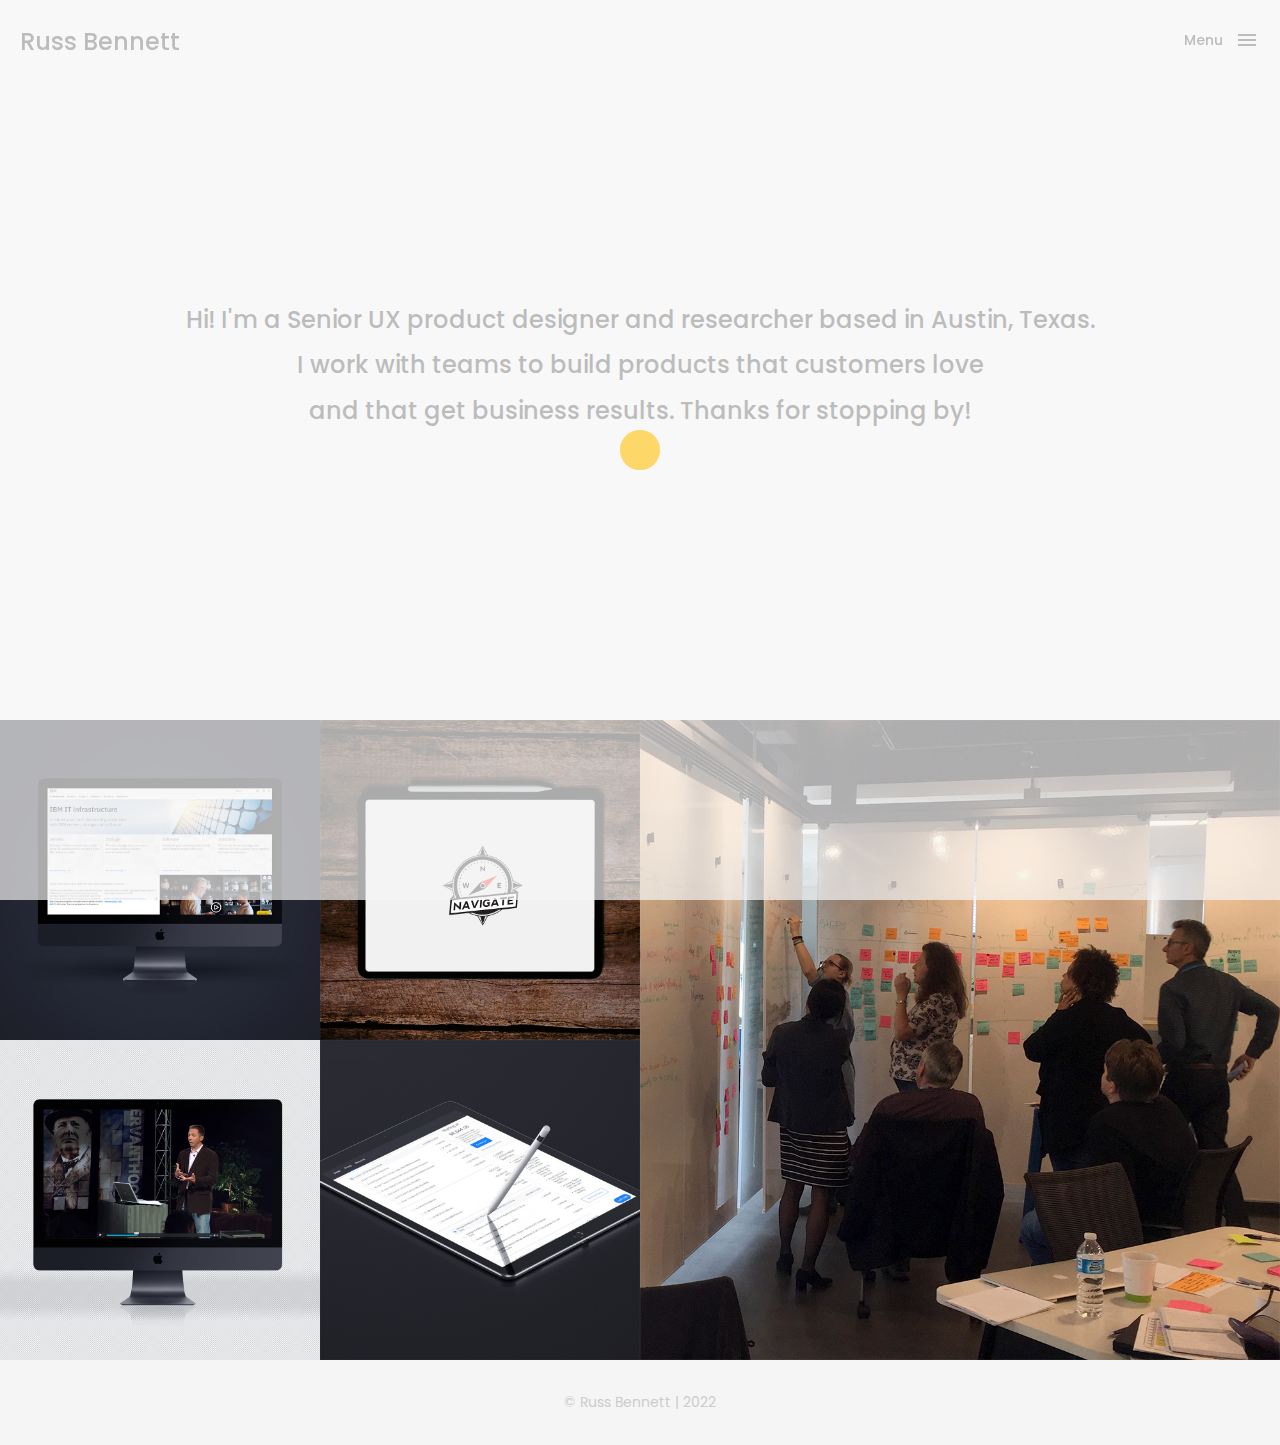
<file: index.html>
<!DOCTYPE html>
<html lang="en">

<head>
    <meta charset="utf-8">
    <meta name="robots" content="noindex" />
    <meta http-equiv="X-UA-Compatible" content="IE=edge">
    <meta name="viewport" content="width=device-width, initial-scale=1">
    <!-- The above 3 meta tags *must* come first in the head; any other head content must come *after* these tags -->
    <title>Russ Bennett | User Researcher and Product Designer </title>
    <link rel="icon" href="img/fav.png" type="image/x-icon">

    <!-- Bootstrap -->
    <link href="css/bootstrap.min.css" rel="stylesheet">
    <link href="ionicons/css/ionicons.min.css" rel="stylesheet">

    <!-- main css -->
    <link href="css/style.css" rel="stylesheet">


    <!-- modernizr -->
    <script src="js/modernizr.js"></script>

    <!-- HTML5 shim and Respond.js for IE8 support of HTML5 elements and media queries -->
    <!-- WARNING: Respond.js doesn't work if you view the page via file:// -->
    <!--[if lt IE 9]>
      <script src="https://oss.maxcdn.com/html5shiv/3.7.2/html5shiv.min.js"></script>
      <script src="https://oss.maxcdn.com/respond/1.4.2/respond.min.js"></script>
    <![endif]-->
</head>

<body>

    <!-- Preloader -->
    <div id="preloader">
        <div class="pre-container">
            <div class="spinner">
                <div class="double-bounce1"></div>
                <div class="double-bounce2"></div>
            </div>
        </div>
    </div>
    <!-- end Preloader -->

    <div class="container-fluid">
        <!-- box header -->
        <header class="box-header">
            <div class="box-logo">
                <a href="index.html"><span class="box-logo-icon">Russ Bennett</span></a>
                <!--<a href="index.html"><img src="img/logo.png" width="200" alt="Logo"></a>*/-->
            </div>
            <!-- box-nav -->
            <a class="box-primary-nav-trigger" href="#0">
                <span class="box-menu-text">Menu</span><span class="box-menu-icon"></span>
            </a>
            <!-- box-primary-nav-trigger -->
        </header>
        <!-- end box header -->

        <!-- nav -->
        <nav>
            <ul class="box-primary-nav">
                <li class="box-label">About me</li>

                <li><a href="index.html">Intro</a><i class="ion-ios-circle-filled color"></i></li>
                <!-- <li><a href="index.html">Intro</a> <i class="ion-ios-circle-filled color"></i></li>-->
                <li><a href="project1.html">Site redesign</a></li>
                <li><a href="project2.html">User research</a></li>
                <li><a href="project3.html">Price estimator</a></li>
                <li><a href="project4.html">Product management</a></li>
                <li><a href="project5.html">Navigate app</a></li>
                <li><a href="contact.html">contact me</a></li>



                <li class="box-label">Follow me</li>

                <li class="box-social"><a href="https://www.linkedin.com/in/russjbennett"><i class="ion-social-linkedin"></i></a></li>
                <li class="box-social"><a href="https://www.twitter.com/russjbennett"><i class="ion-social-twitter"></i></a></li>
            </ul>
        </nav>
        <!-- end nav -->

        <!-- box-intro -->
        <section class="box-intro">
            <div class="table-cell">
                <h3>Hi! I'm a Senior UX product designer and researcher based in Austin, Texas. <br> I work with teams to build products that customers love <br> and that get business results. Thanks for stopping by!
                </h3>
            </div>

            <div class="mouse">
                <div class="scroll"></div>
            </div>
        </section>
        <!-- end box-intro -->
    </div>

    <!-- portfolio div -->
    <div class="portfolio-div">
        <div class="portfolio">
            <div class="no-padding portfolio_container">
                <!-- single work -->
                <div class="col-md-3 col-sm-6  fashion logo">
                    <a href="project1.html" class="portfolio_item">
                        <img src="img/portfolio/project1a_sm.jpg" alt="image" class="img-responsive" />
                        <div class="portfolio_item_hover">
                            <div class="portfolio-border clearfix">
                                <div class="item_info">
                                    <span>IBM site redesign</span>
                                    <em>View project</em>
                                </div>
                            </div>
                        </div>
                    </a>
                </div>
                <!-- end single work -->

                <!-- single work -->
                <div class="col-md-3 col-sm-6 ads graphics">
                    <a href="project5.html" class="portfolio_item">
                        <img src="img/portfolio/project5_start.jpg" alt="image" class="img-responsive" />
                        <div class="portfolio_item_hover">
                            <div class="portfolio-border clearfix">
                                <div class="item_info">
                                    <span>Navigate app</span>
                                    <em>View project</em>
                                </div>
                            </div>
                        </div>
                    </a>
                </div>
                <!-- end single work -->

                <!-- single work -->
                <div class="col-md-6 col-sm-12 photography">
                    <a href="project2.html" class="portfolio_item">
                        <img src="img/portfolio/project2c_sm.jpg" alt="image" class="img-responsive" />
                        <div class="portfolio_item_hover">
                            <div class="portfolio-border clearfix">
                                <div class="item_info">
                                    <span>IBM user research practice</span>
                                    <em>View project</em>
                                </div>
                            </div>
                        </div>
                    </a>
                </div>
                <!-- end single work -->

                <!-- single work -->
                <div class="col-md-3 col-sm-6 fashion ads">
                    <a href="project4.html" class="portfolio_item">
                        <img src="img/portfolio/project4a_sm_w.jpg" alt="image" class="img-responsive" />
                        <div class="portfolio_item_hover">
                            <div class="portfolio-border clearfix">
                                <div class="item_info">
                                    <span>Course product management</span>
                                    <em>View project</em>
                                </div>
                            </div>
                        </div>
                    </a>
                </div>
                <!-- end single work -->

                <!-- single work -->
                <div class="col-md-3 col-sm-6 graphics ads">
                    <a href="project3.html" class="portfolio_item">
                        <img src="img/portfolio/project3_sm.jpg" alt="image" class="img-responsive" />
                        <div class="portfolio_item_hover">
                            <div class="portfolio-border clearfix">
                                <div class="item_info">
                                    <span>Power Systems price estimator</span>
                                    <em>View project</em>
                                </div>
                            </div>
                        </div>
                    </a>
                </div>
                <!-- end single work -->

            </div>
            <!-- end portfolio_container -->
        </div>
        <!-- portfolio -->
    </div>
    <!-- end portfolio div -->

    <!-- footer -->
    <footer>
        <div class="container-fluid">
            <p class="copyright">© Russ Bennett | 2022</p>
        </div>
    </footer>
    <!-- end footer -->

    <!-- back to top -->
    <a href="#0" class="cd-top"><i class="ion-android-arrow-up"></i></a>
    <!-- end back to top -->



    <!-- jQuery -->
    <script src="js/jquery-2.1.1.js"></script>
    <!--  plugins -->
    <script src="js/bootstrap.min.js"></script>
    <script src="js/menu.js"></script>
    <script src="js/animated-headline.js"></script>
    <script src="js/isotope.pkgd.min.js"></script>


    <!--  custom script -->
    <script src="js/custom.js"></script>
    
    <!-- google analytics  -->
    <script>
        (function (i, s, o, g, r, a, m) {
            i['GoogleAnalyticsObject'] = r;
            i[r] = i[r] || function () {
                (i[r].q = i[r].q || []).push(arguments)
            }, i[r].l = 1 * new Date();
            a = s.createElement(o),
                m = s.getElementsByTagName(o)[0];
            a.async = 1;
            a.src = g;
            m.parentNode.insertBefore(a, m)
        })(window, document, 'script', 'https://www.google-analytics.com/analytics.js', 'ga');

        ga('create', 'UA-76796224-1', 'auto');
        ga('send', 'pageview');
    </script>

</body>

</html>
</file>
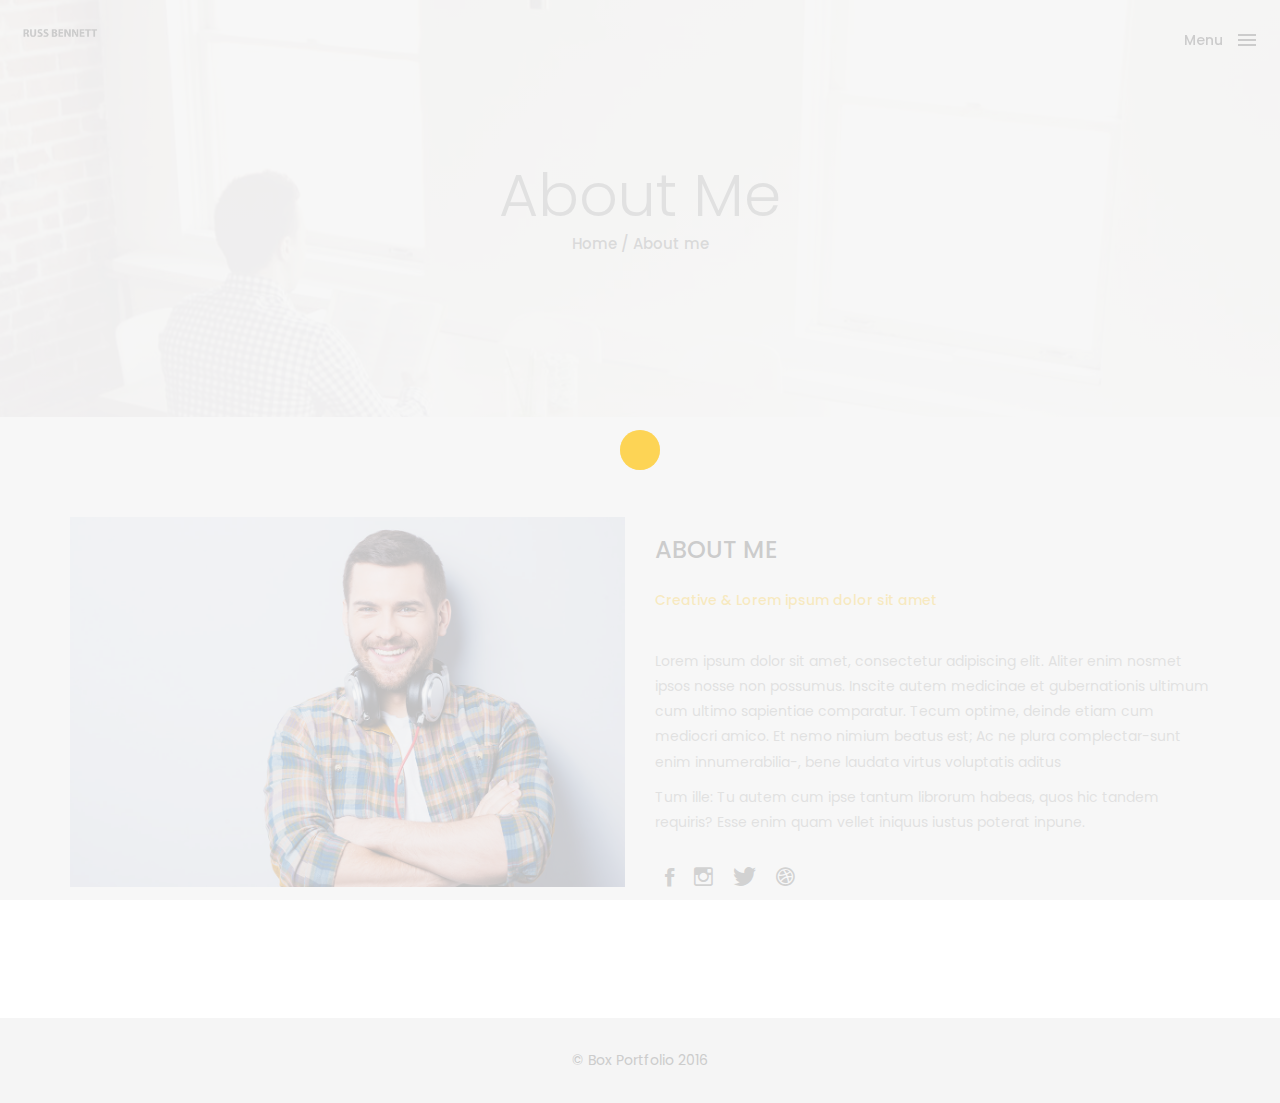
<file: about.html>
<!DOCTYPE html>
<html lang="en">

<head>
    <meta charset="utf-8">
    <meta http-equiv="X-UA-Compatible" content="IE=edge">
    <meta name="viewport" content="width=device-width, initial-scale=1">
    <!-- The above 3 meta tags *must* come first in the head; any other head content must come *after* these tags -->
    <title>Box personal portfolio Template</title>
    <link rel="icon" href="img/fav.png" type="image/x-icon">

    <!-- Bootstrap -->
    <link href="css/bootstrap.min.css" rel="stylesheet">
    <link href="ionicons/css/ionicons.min.css" rel="stylesheet">

    <!-- main css -->
    <link href="css/style.css" rel="stylesheet">


    <!-- modernizr -->
    <script src="js/modernizr.js"></script>

    <!-- HTML5 shim and Respond.js for IE8 support of HTML5 elements and media queries -->
    <!-- WARNING: Respond.js doesn't work if you view the page via file:// -->
    <!--[if lt IE 9]>
      <script src="https://oss.maxcdn.com/html5shiv/3.7.2/html5shiv.min.js"></script>
      <script src="https://oss.maxcdn.com/respond/1.4.2/respond.min.js"></script>
    <![endif]-->
</head>

<body>

    <!-- Preloader -->
    <div id="preloader">
        <div class="pre-container">
            <div class="spinner">
                <div class="double-bounce1"></div>
                <div class="double-bounce2"></div>
            </div>
        </div>
    </div>
    <!-- end Preloader -->

    <div class="container-fluid">
        <!-- box-header -->
        <header class="box-header">
            <div class="box-logo">
                <a href="index.html"><img src="img/logo.png" width="80" alt="Logo"></a>
            </div>
            <!-- box-nav -->
            <a class="box-primary-nav-trigger" href="#0">
                <span class="box-menu-text">Menu</span><span class="box-menu-icon"></span>
            </a>
        </header>
        <!-- end box-header -->

        <!-- nav -->
        <nav>
            <ul class="box-primary-nav">
                <li class="box-label">About me</li>

                <li><a href="index.html">Intro</a></li>
                <li><a href="about.html">About me</a> <i class="ion-ios-circle-filled color"></i></li>
                <li><a href="services.html">services</a></li>
                <li><a href="portfolio.html">portfolio</a></li>
                <li><a href="contact.html">contact me</a></li>

                <li class="box-label">Follow me</li>

                <li class="box-social"><a href="#0"><i class="ion-social-facebook"></i></a></li>
                <li class="box-social"><a href="#0"><i class="ion-social-instagram-outline"></i></a></li>
                <li class="box-social"><a href="#0"><i class="ion-social-twitter"></i></a></li>
                <li class="box-social"><a href="#0"><i class="ion-social-dribbble"></i></a></li>
            </ul>
        </nav>
        <!-- end nav -->
    </div>

    <!-- Top bar -->
    <div class="top-bar">
        <h1>About Me</h1>
        <p><a href="#">Home</a> / About me</p>
    </div>
    <!-- end Top bar -->

    <!-- Main container -->
    <div class="container main-container clearfix">
        <div class="col-md-6">
            <img src="img/02.jpg" class="img-responsive" alt="" />
        </div>
        <div class="col-md-6">
            <h3 class="uppercase">About Me </h3>
            <h5>Creative & Lorem ipsum dolor sit amet</h5>
            <div class="h-30"></div>
            <p>Lorem ipsum dolor sit amet, consectetur adipiscing elit. Aliter enim nosmet ipsos nosse non possumus. Inscite autem medicinae et gubernationis ultimum cum ultimo sapientiae comparatur. Tecum optime, deinde etiam cum mediocri amico. Et nemo nimium beatus est; Ac ne plura complectar-sunt enim innumerabilia-, bene laudata virtus voluptatis aditus </p>

            <p>Tum ille: Tu autem cum ipse tantum librorum habeas, quos hic tandem requiris? Esse enim quam vellet iniquus iustus poterat inpune. </p>
            <div class="h-10"></div>
            <ul class="social-ul">
                <li class="box-social"><a href="#0"><i class="ion-social-facebook"></i></a></li>
                <li class="box-social"><a href="#0"><i class="ion-social-instagram-outline"></i></a></li>
                <li class="box-social"><a href="#0"><i class="ion-social-twitter"></i></a></li>
                <li class="box-social"><a href="#0"><i class="ion-social-dribbble"></i></a></li>
            </ul>


        </div>
    </div>
    <!-- end Main container -->


    <!-- footer -->
    <footer>
        <div class="container-fluid">
            <p class="copyright">© Box Portfolio 2016</p>
        </div>
    </footer>
    <!-- end footer -->

    <!-- back to top -->
    <a href="#0" class="cd-top"><i class="ion-android-arrow-up"></i></a>
    <!-- end back to top -->



    <!-- jQuery -->
    <script src="js/jquery-2.1.1.js"></script>
    <!--  plugins -->
    <script src="js/bootstrap.min.js"></script>
    <script src="js/menu.js"></script>
    <script src="js/animated-headline.js"></script>
    <script src="js/isotope.pkgd.min.js"></script>


    <!--  custom script -->
    <script src="js/custom.js"></script>
    
    <!-- google analytics  -->
    <script>
        (function (i, s, o, g, r, a, m) {
            i['GoogleAnalyticsObject'] = r;
            i[r] = i[r] || function () {
                (i[r].q = i[r].q || []).push(arguments)
            }, i[r].l = 1 * new Date();
            a = s.createElement(o),
                m = s.getElementsByTagName(o)[0];
            a.async = 1;
            a.src = g;
            m.parentNode.insertBefore(a, m)
        })(window, document, 'script', 'https://www.google-analytics.com/analytics.js', 'ga');

        ga('create', 'UA-76796224-1', 'auto');
        ga('send', 'pageview');
    </script>

</body>

</html>
</file>
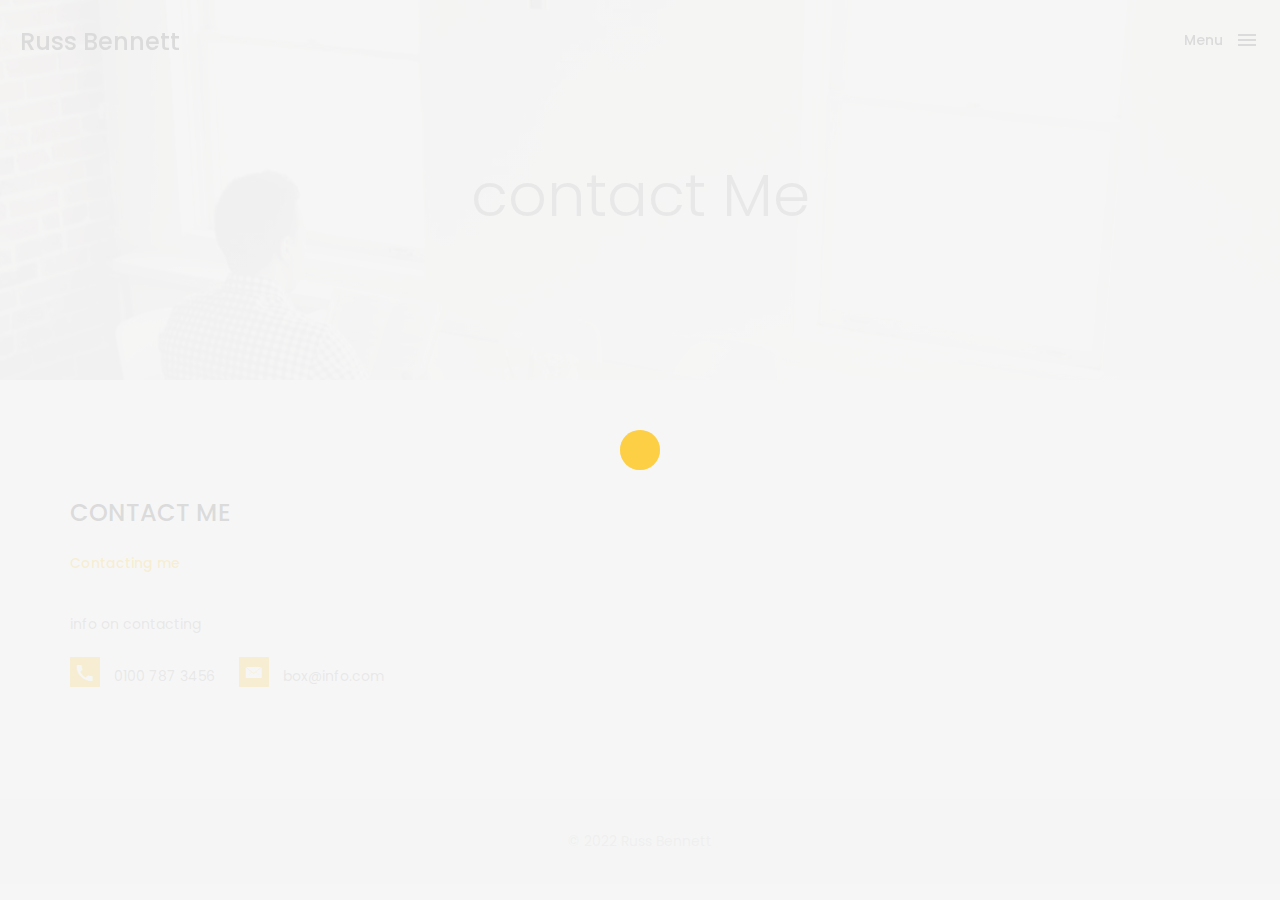
<file: contact.html>
<!DOCTYPE html>
<html lang="en">

<head>
    <meta charset="utf-8">
    <meta name="robots" content="noindex" />
    <meta http-equiv="X-UA-Compatible" content="IE=edge">
    <meta name="viewport" content="width=device-width, initial-scale=1">
    <!-- The above 3 meta tags *must* come first in the head; any other head content must come *after* these tags -->
    <title>Contact</title>

    <!-- Bootstrap -->
    <link href="css/bootstrap.min.css" rel="stylesheet">
    <link href="ionicons/css/ionicons.min.css" rel="stylesheet">
    <link rel="icon" href="img/fav.png" type="image/x-icon">

    <!-- main css -->
    <link href="css/style.css" rel="stylesheet">


    <!-- modernizr -->
    <script src="js/modernizr.js"></script>

    <!-- HTML5 shim and Respond.js for IE8 support of HTML5 elements and media queries -->
    <!-- WARNING: Respond.js doesn't work if you view the page via file:// -->
    <!--[if lt IE 9]>
      <script src="https://oss.maxcdn.com/html5shiv/3.7.2/html5shiv.min.js"></script>
      <script src="https://oss.maxcdn.com/respond/1.4.2/respond.min.js"></script>
    <![endif]-->
</head>

<body>

    <!-- Preloader -->
    <div id="preloader">
        <div class="pre-container">
            <div class="spinner">
                <div class="double-bounce1"></div>
                <div class="double-bounce2"></div>
            </div>
        </div>
    </div>
    <!-- end Preloader -->

    <div class="container-fluid">
    <!-- box header -->
        <header class="box-header">
            <div class="box-logo">
                <a href="index.html"><span class="box-logo-icon">Russ Bennett</span></a>
                <!--<a href="index.html"><img src="img/logo.png" width="200" alt="Logo"></a>*/-->
            </div>
            <!-- box-nav -->
            <a class="box-primary-nav-trigger" href="#0">
                <span class="box-menu-text">Menu</span><span class="box-menu-icon"></span>
            </a>
            <!-- box-primary-nav-trigger -->
        </header>
        <!-- end box header -->

        <!-- nav -->
        <nav>
            <ul class="box-primary-nav">
                <li><a href="index.html">Intro</a></li>
                <li><a href="project1.html">Site redesign</a></li>
                <li><a href="project2.html">User research</a></li>
                <li><a href="project3.html">Price estimator</a></li>
                <li><a href="project4.html">Product management</a></li>
                <li><a href="project5.html">Navigate app</a></li>
                <li><a href="contact.html">Contact me</a><i class="ion-ios-circle-filled color"></i></li>



                <li class="box-label">Follow me</li>

                <li class="box-social"><a href="#0"><i class="ion-social-facebook"></i></a></li>
                <li class="box-social"><a href="#0"><i class="ion-social-instagram-outline"></i></a></li>
                <li class="box-social"><a href="#0"><i class="ion-social-twitter"></i></a></li>
                <li class="box-social"><a href="#0"><i class="ion-social-dribbble"></i></a></li>
            </ul>
        </nav>
        <!-- end nav -->

    </div>

    <!-- top bar -->
    <div class="top-bar">
        <h1>contact Me</h1>
    </div>
    <!-- end top bar -->

    <!-- main-container -->
    <div class="container main-container">

        <div class="col-md-6">
            <h3 class="text-uppercase">contact me</h3>
            <h5>Contacting me</h5>
            <div class="h-30"></div>
            <p>info on contacting</p>
            <div class="contact-info">
                <p><i class="ion-android-call"></i> 0100 787 3456</p>
                <p><i class="ion-ios-email"></i> box@info.com</p>
            </div>
        </div>


    </div>
    <!-- end main-container -->

    <!-- footer -->
    <footer>
        <div class="container-fluid">
            <p class="copyright">© 2022 Russ Bennett</p>
        </div>
    </footer>
    <!-- end footer -->

    <!-- back to top -->
    <a href="#0" class="cd-top"><i class="ion-android-arrow-up"></i></a>
    <!-- end back to top -->



    <!-- jQuery -->
    <script src="js/jquery-2.1.1.js"></script>
    <!--  plugins -->
    <script src="js/bootstrap.min.js"></script>
    <script src="js/menu.js"></script>
    <script src="js/animated-headline.js"></script>
    <script src="js/isotope.pkgd.min.js"></script>


    <!--  custom script -->
    <script src="js/custom.js"></script>
    
    <!-- google analytics  -->
    <script>
        (function (i, s, o, g, r, a, m) {
            i['GoogleAnalyticsObject'] = r;
            i[r] = i[r] || function () {
                (i[r].q = i[r].q || []).push(arguments)
            }, i[r].l = 1 * new Date();
            a = s.createElement(o),
                m = s.getElementsByTagName(o)[0];
            a.async = 1;
            a.src = g;
            m.parentNode.insertBefore(a, m)
        })(window, document, 'script', 'https://www.google-analytics.com/analytics.js', 'ga');

        ga('create', 'UA-76796224-1', 'auto');
        ga('send', 'pageview');
    </script>

</body>

</html>
</file>
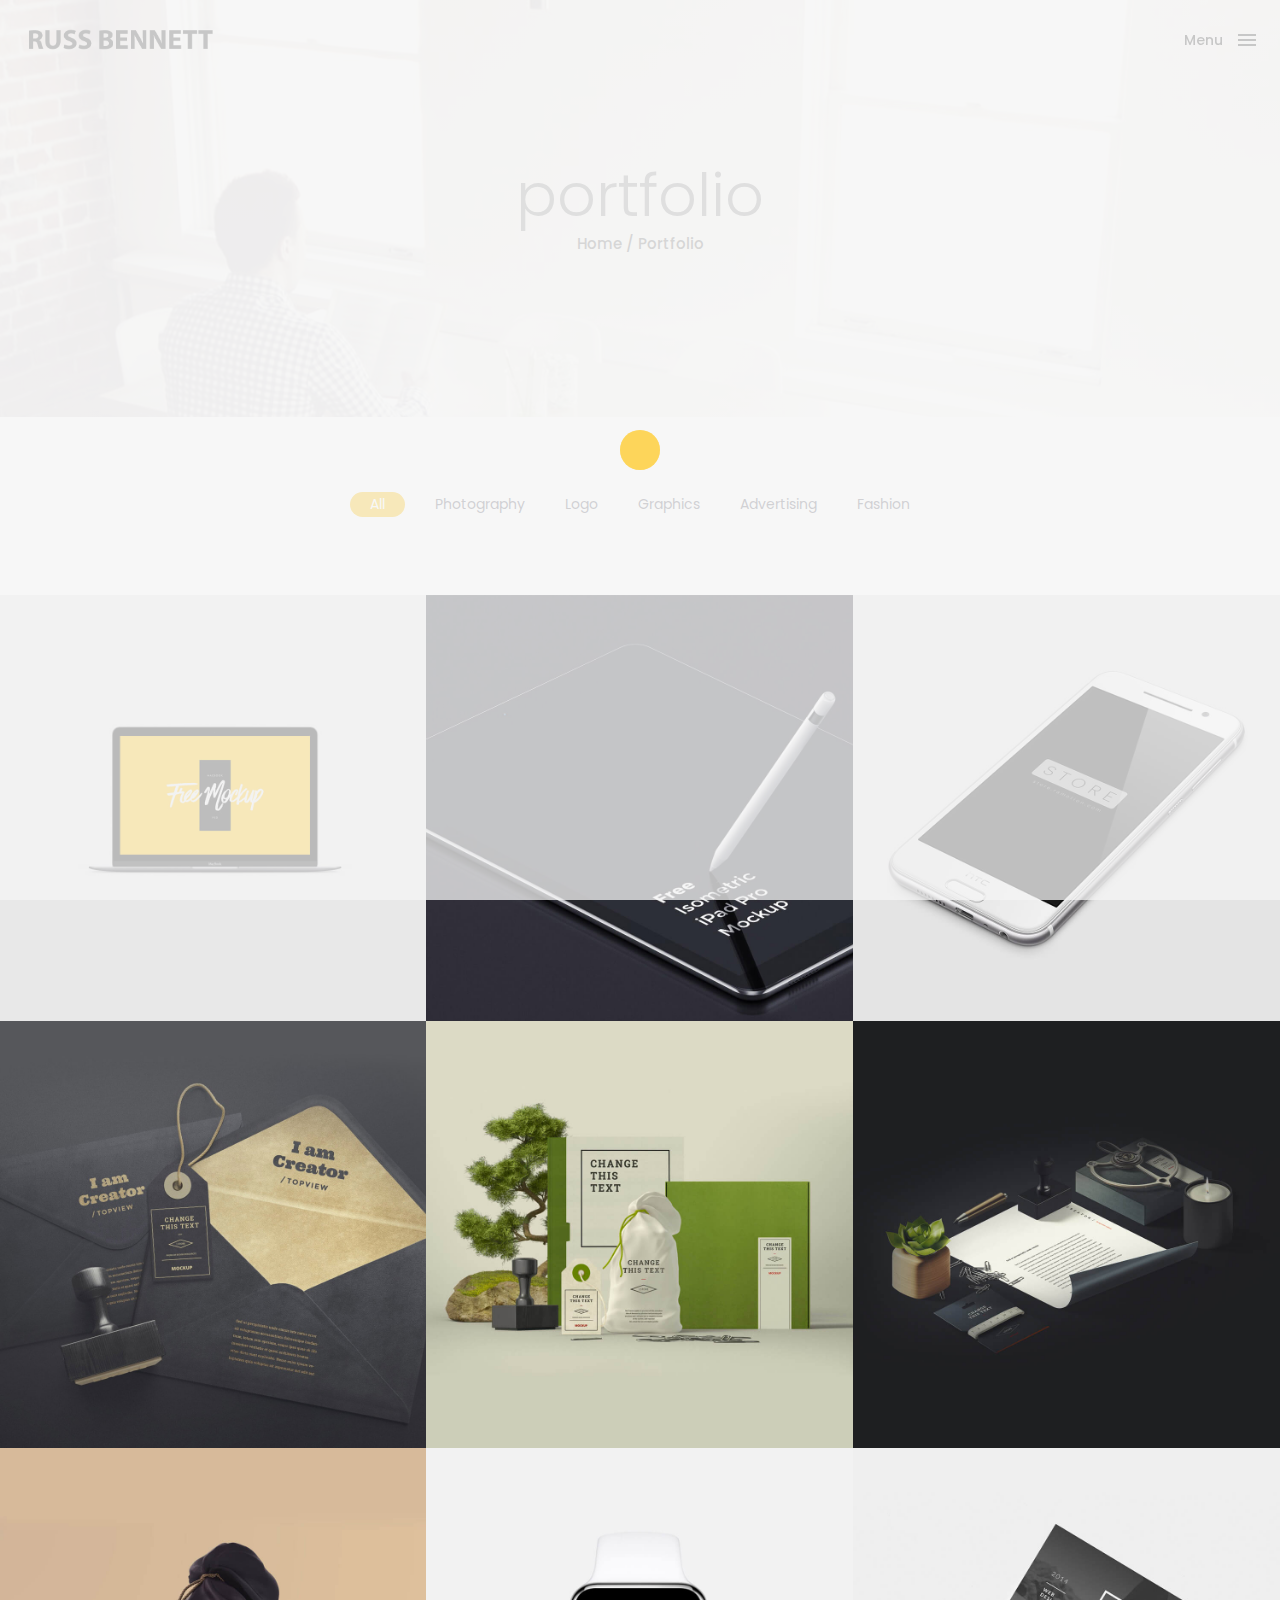
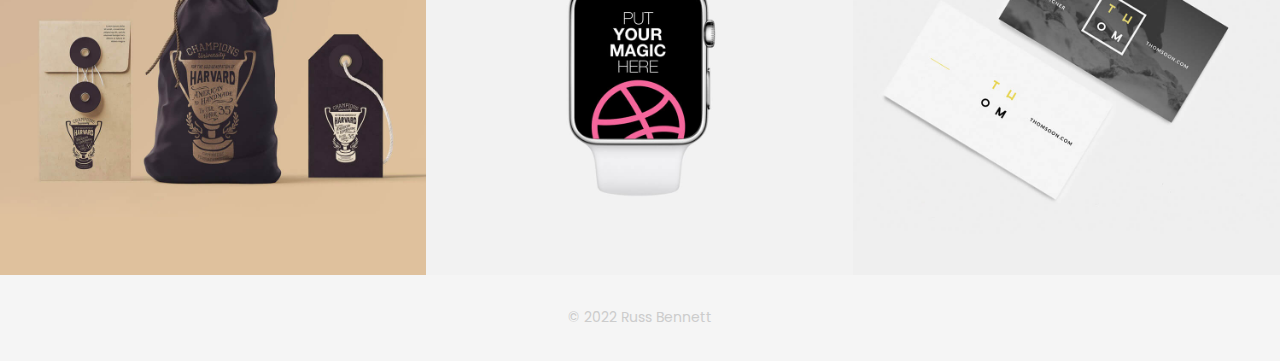
<file: portfolio.html>
<!DOCTYPE html>
<html lang="en">

<head>
    <meta charset="utf-8">
    <meta name="robots" content="noindex" />
    <meta http-equiv="X-UA-Compatible" content="IE=edge">
    <meta name="viewport" content="width=device-width, initial-scale=1">
    <!-- The above 3 meta tags *must* come first in the head; any other head content must come *after* these tags -->
    <title>Box personal portfolio Template</title>
    <link rel="icon" href="img/fav.png" type="image/x-icon">

    <!-- Bootstrap -->
    <link href="css/bootstrap.min.css" rel="stylesheet">
    <link href="ionicons/css/ionicons.min.css" rel="stylesheet">

    <!-- main css -->
    <link href="css/style.css" rel="stylesheet">


    <!-- modernizr -->
    <script src="js/modernizr.js"></script>

    <!-- HTML5 shim and Respond.js for IE8 support of HTML5 elements and media queries -->
    <!-- WARNING: Respond.js doesn't work if you view the page via file:// -->
    <!--[if lt IE 9]>
      <script src="https://oss.maxcdn.com/html5shiv/3.7.2/html5shiv.min.js"></script>
      <script src="https://oss.maxcdn.com/respond/1.4.2/respond.min.js"></script>
    <![endif]-->
</head>

<body>

    <!-- Preloader -->
    <div id="preloader">
        <div class="pre-container">
            <div class="spinner">
                <div class="double-bounce1"></div>
                <div class="double-bounce2"></div>
            </div>
        </div>
    </div>
    <!-- end Preloader -->

    <div class="container-fluid">
        <!-- box-header -->
        <header class="box-header">
            <div class="box-logo">
                <a href="index.html"><img src="img/logo.png" width="200" alt="Logo"></a>
            </div>
            <!-- box-nav -->
            <a class="box-primary-nav-trigger" href="#0">
                <span class="box-menu-text">Menu</span><span class="box-menu-icon"></span>
            </a>
        </header>
        <!-- end box-header -->

        <!-- nav -->
        <nav>
            <ul class="box-primary-nav">
                <li class="box-label">Portfolio</li>
                <li><a href="index.html">Intro</a></li>
                <li><a href="about.html">About me</a></li>
                <li><a href="services.html">services</a></li>
                <li><a href="portfolio.html">portfolio</a> <i class="ion-ios-circle-filled color"></i></li>
                <li><a href="contact.html">contact me</a></li>

                <li class="box-label">Follow me</li>

                <li class="box-social"><a href="#0"><i class="ion-social-facebook"></i></a></li>
                <li class="box-social"><a href="#0"><i class="ion-social-twitter"></i></a></li>
            </ul>
        </nav>
        <!-- end nav -->
    </div>

    <!-- top bar -->
    <div class="top-bar">
        <h1>portfolio</h1>
        <p><a href="#">Home</a> / Portfolio</p>
    </div>
    <!-- end top bar -->

    <!-- main container -->
    <div class="main-container portfolio-inner clearfix">
        <!-- portfolio div -->
        <div class="portfolio-div">
            <div class="portfolio">
                <!-- portfolio_filter -->
                <div class="categories-grid wow fadeInLeft">
                    <nav class="categories text-center">
                        <ul class="portfolio_filter">
                            <li><a href="" class="active" data-filter="*">All</a></li>
                            <li><a href="" data-filter=".photography">Photography</a></li>
                            <li><a href="" data-filter=".logo">Logo</a></li>
                            <li><a href="" data-filter=".graphics">Graphics</a></li>
                            <li><a href="" data-filter=".ads">Advertising</a></li>
                            <li><a href="" data-filter=".fashion">Fashion</a></li>
                        </ul>
                    </nav>
                </div>
                <!-- portfolio_filter -->

                <!-- portfolio_container -->
                <div class="no-padding portfolio_container clearfix">
                    <!-- single work -->
                    <div class="col-md-4 col-sm-6  fashion logo">
                        <a href="single-project.html" class="portfolio_item">
                            <img src="img/portfolio/01.jpg" alt="image" class="img-responsive" />
                            <div class="portfolio_item_hover">
                                <div class="portfolio-border clearfix">
                                    <div class="item_info">
                                        <span>Mockups in seconds</span>
                                        <em>Fashion / Logo</em>
                                    </div>
                                </div>
                            </div>
                        </a>
                    </div>
                    <!-- end single work -->

                    <!-- single work -->
                    <div class="col-md-4 col-sm-6 ads graphics">
                        <a href="single-project.html" class="portfolio_item">
                            <img src="img/portfolio/03.jpg" alt="image" class="img-responsive" />
                            <div class="portfolio_item_hover">
                                <div class="portfolio-border clearfix">
                                    <div class="item_info">
                                        <span>Floating mockups</span>
                                        <em>Ads / Graphics</em>
                                    </div>
                                </div>
                            </div>
                        </a>
                    </div>
                    <!-- end single work -->

                    <!-- single work -->
                    <div class="col-md-4 col-sm-12 photography">
                        <a href="single-project.html" class="portfolio_item">
                            <img src="img/portfolio/02.jpg" alt="image" class="img-responsive" />
                            <div class="portfolio_item_hover">
                                <div class="portfolio-border clearfix">
                                    <div class="item_info">
                                        <span>Photorealistic smartwatch</span>
                                        <em>Photography</em>
                                    </div>
                                </div>
                            </div>
                        </a>
                    </div>
                    <!-- end single work -->

                    <!-- single work -->
                    <div class="col-md-4 col-sm-6 fashion ads">
                        <a href="single-project.html" class="portfolio_item">
                            <img src="img/portfolio/04.jpg" alt="image" class="img-responsive" />
                            <div class="portfolio_item_hover">
                                <div class="portfolio-border clearfix">
                                    <div class="item_info">
                                        <span>Held by hands</span>
                                        <em>Fashion / Ads</em>
                                    </div>
                                </div>
                            </div>
                        </a>
                    </div>
                    <!-- end single work -->

                    <!-- single work -->
                    <div class="col-md-4 col-sm-6 graphics ads">
                        <a href="single-project.html" class="portfolio_item">
                            <img src="img/portfolio/05.jpg" alt="image" class="img-responsive" />
                            <div class="portfolio_item_hover">
                                <div class="portfolio-border clearfix">
                                    <div class="item_info">
                                        <span>Mobile devices</span>
                                        <em>Graphics / Ads</em>
                                    </div>
                                </div>
                            </div>
                        </a>
                    </div>
                    <!-- end single work -->

                    <!-- single work -->
                    <div class="col-md-4 col-sm-12 photography">
                        <a href="single-project.html" class="portfolio_item">
                            <img src="img/portfolio/010.jpg" alt="image" class="img-responsive" />
                            <div class="portfolio_item_hover">
                                <div class="portfolio-border clearfix">
                                    <div class="item_info">
                                        <span>Photorealistic smartwatch</span>
                                        <em>Photography</em>
                                    </div>
                                </div>
                            </div>
                        </a>
                    </div>
                    <!-- end single work -->

                    <!-- single work -->
                    <div class="col-md-4 col-sm-6 graphics ads">
                        <a href="single-project.html" class="portfolio_item">
                            <img src="img/portfolio/06.jpg" alt="image" class="img-responsive" />
                            <div class="portfolio_item_hover">
                                <div class="portfolio-border clearfix">
                                    <div class="item_info">
                                        <span>Mobile devices</span>
                                        <em>Graphics / Ads</em>
                                    </div>
                                </div>
                            </div>
                        </a>
                    </div>
                    <!-- end single work -->

                    <!-- single work -->
                    <div class="col-md-4 col-sm-6 graphics ads">
                        <a href="single-project.html" class="portfolio_item">
                            <img src="img/portfolio/07.jpg" alt="image" class="img-responsive" />
                            <div class="portfolio_item_hover">
                                <div class="portfolio-border clearfix">
                                    <div class="item_info">
                                        <span>Mobile devices</span>
                                        <em>Graphics / Ads</em>
                                    </div>
                                </div>
                            </div>
                        </a>
                    </div>
                    <!-- end single work -->

                    <!-- single work -->
                    <div class="col-md-4 col-sm-6 graphics ads">
                        <a href="single-project.html" class="portfolio_item">
                            <img src="img/portfolio/08.jpg" alt="image" class="img-responsive" />
                            <div class="portfolio_item_hover">
                                <div class="portfolio-border clearfix">
                                    <div class="item_info">
                                        <span>Mobile devices</span>
                                        <em>Graphics / Ads</em>
                                    </div>
                                </div>
                            </div>
                        </a>
                    </div>
                    <!-- end single work -->

                </div>
                <!-- end portfolio_container -->
            </div>
            <!-- portfolio -->
        </div>
        <!-- end portfolio div -->
    </div>
    <!-- end main container -->


    <!-- footer -->
    <footer>
        <div class="container-fluid">
            <p class="copyright">© 2022 Russ Bennett</p>
        </div>
    </footer>
    <!-- end footer -->

    <!-- back to top -->
    <a href="#0" class="cd-top"><i class="ion-android-arrow-up"></i></a>
    <!-- end back to top -->




    <!-- jQuery -->
    <script src="js/jquery-2.1.1.js"></script>
    <!--  plugins -->
    <script src="js/bootstrap.min.js"></script>
    <script src="js/menu.js"></script>
    <script src="js/animated-headline.js"></script>
    <script src="js/isotope.pkgd.min.js"></script>


    <!--  custom script -->
    <script src="js/custom.js"></script>
    
    <!-- google analytics  -->
    <script>
        (function (i, s, o, g, r, a, m) {
            i['GoogleAnalyticsObject'] = r;
            i[r] = i[r] || function () {
                (i[r].q = i[r].q || []).push(arguments)
            }, i[r].l = 1 * new Date();
            a = s.createElement(o),
                m = s.getElementsByTagName(o)[0];
            a.async = 1;
            a.src = g;
            m.parentNode.insertBefore(a, m)
        })(window, document, 'script', 'https://www.google-analytics.com/analytics.js', 'ga');

        ga('create', 'UA-76796224-1', 'auto');
        ga('send', 'pageview');
    </script>

</body>

</html>
</file>
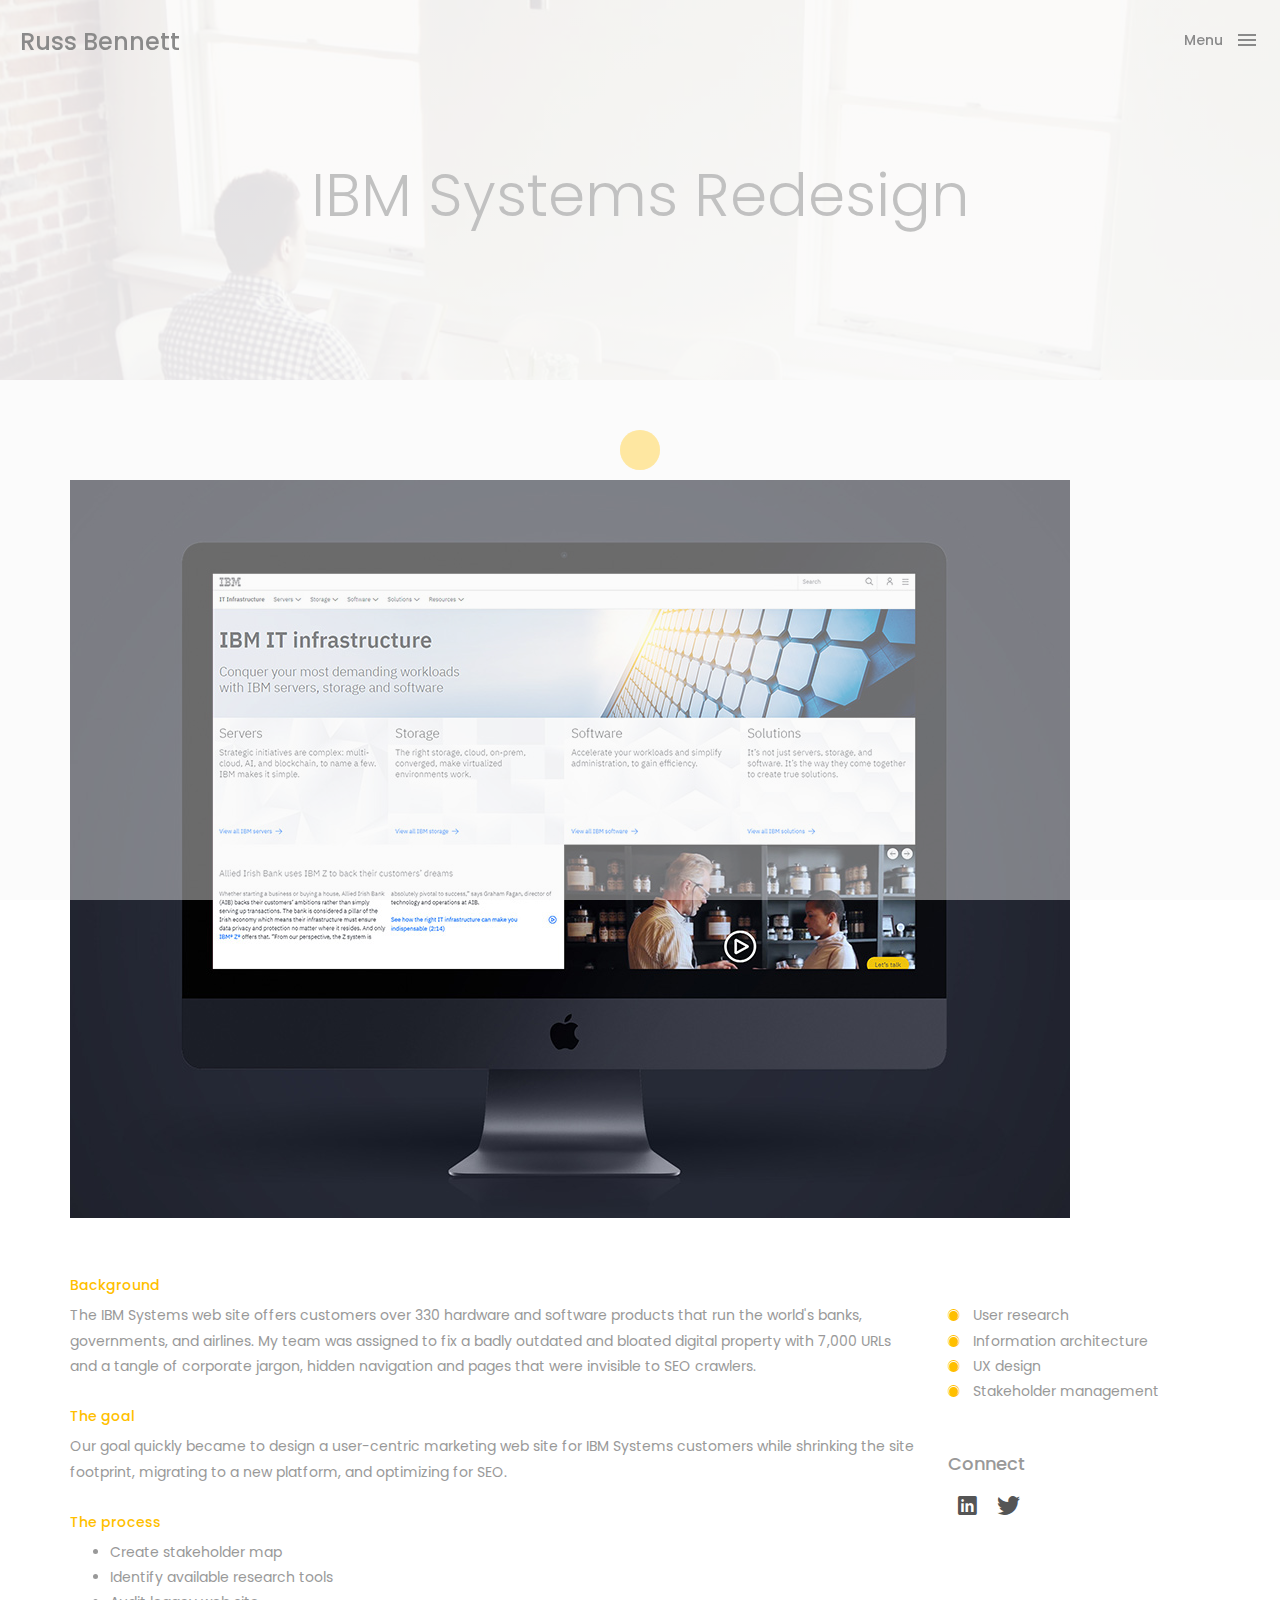
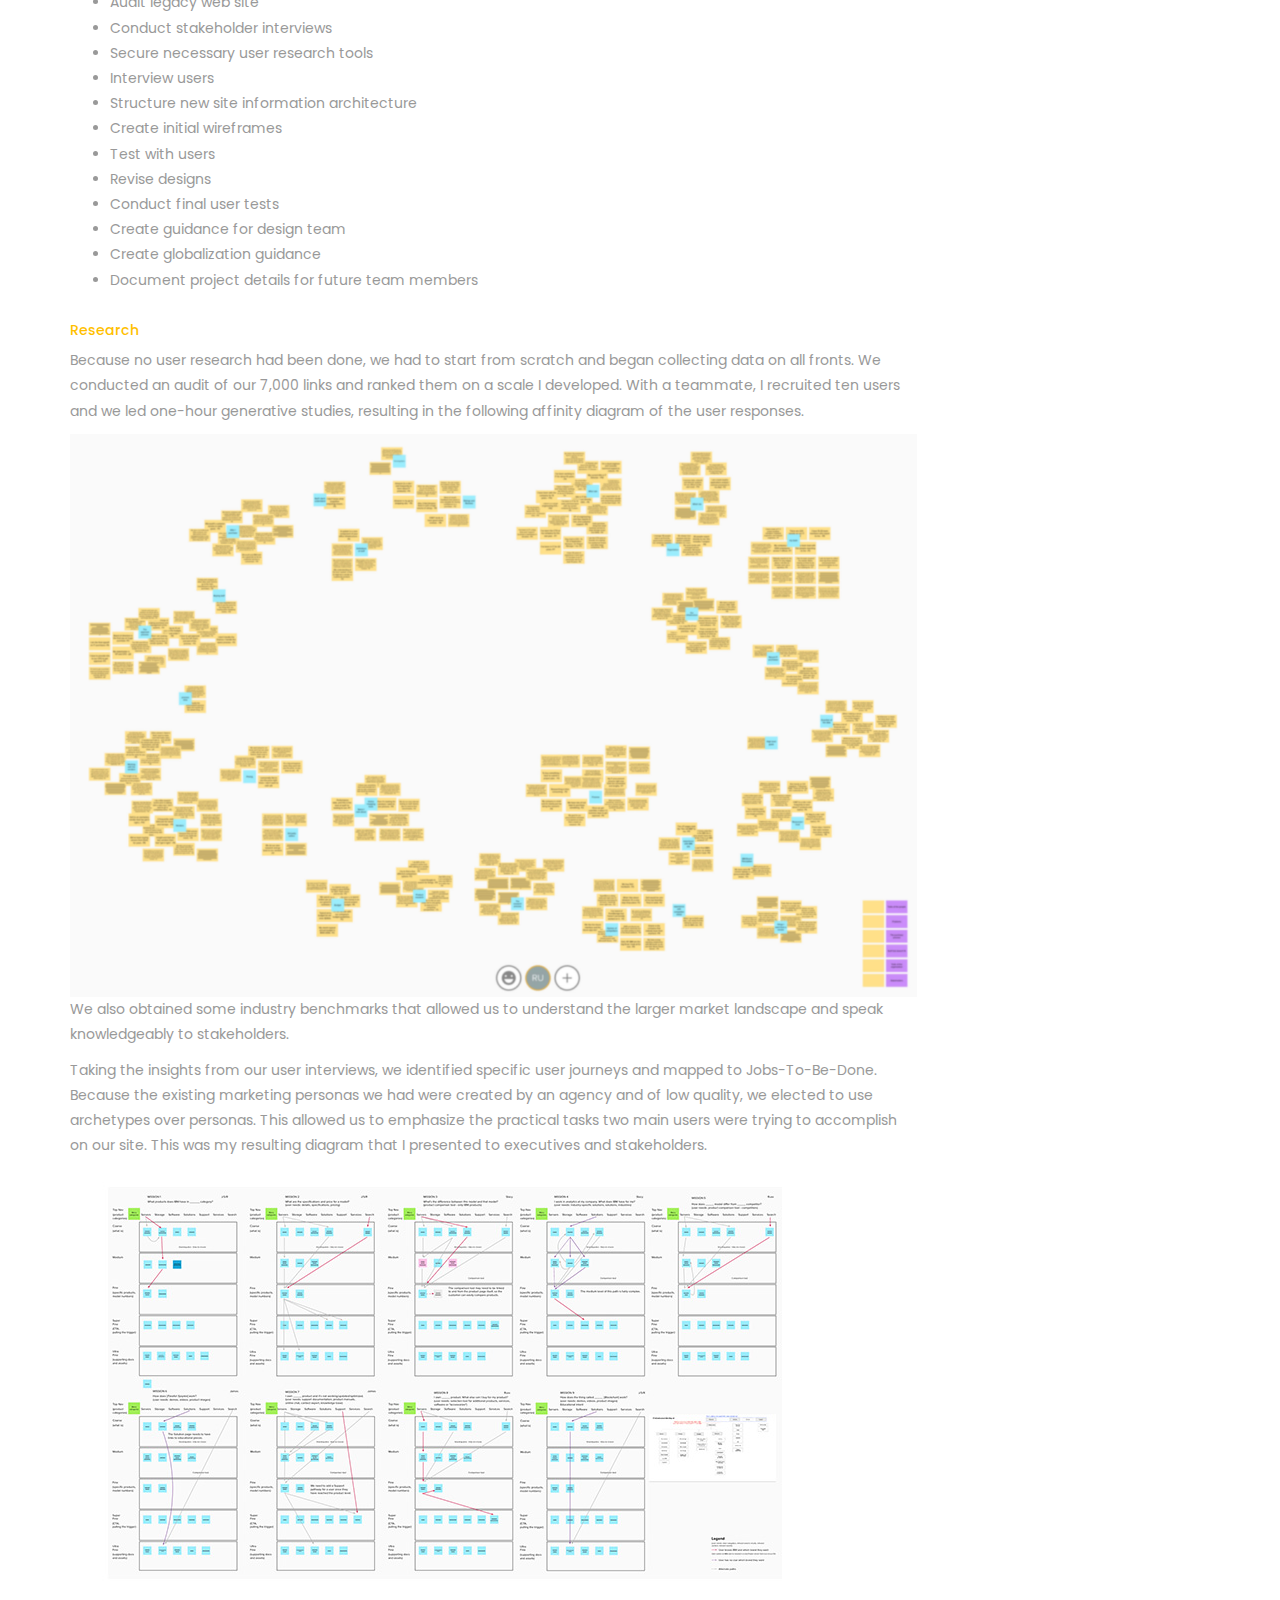
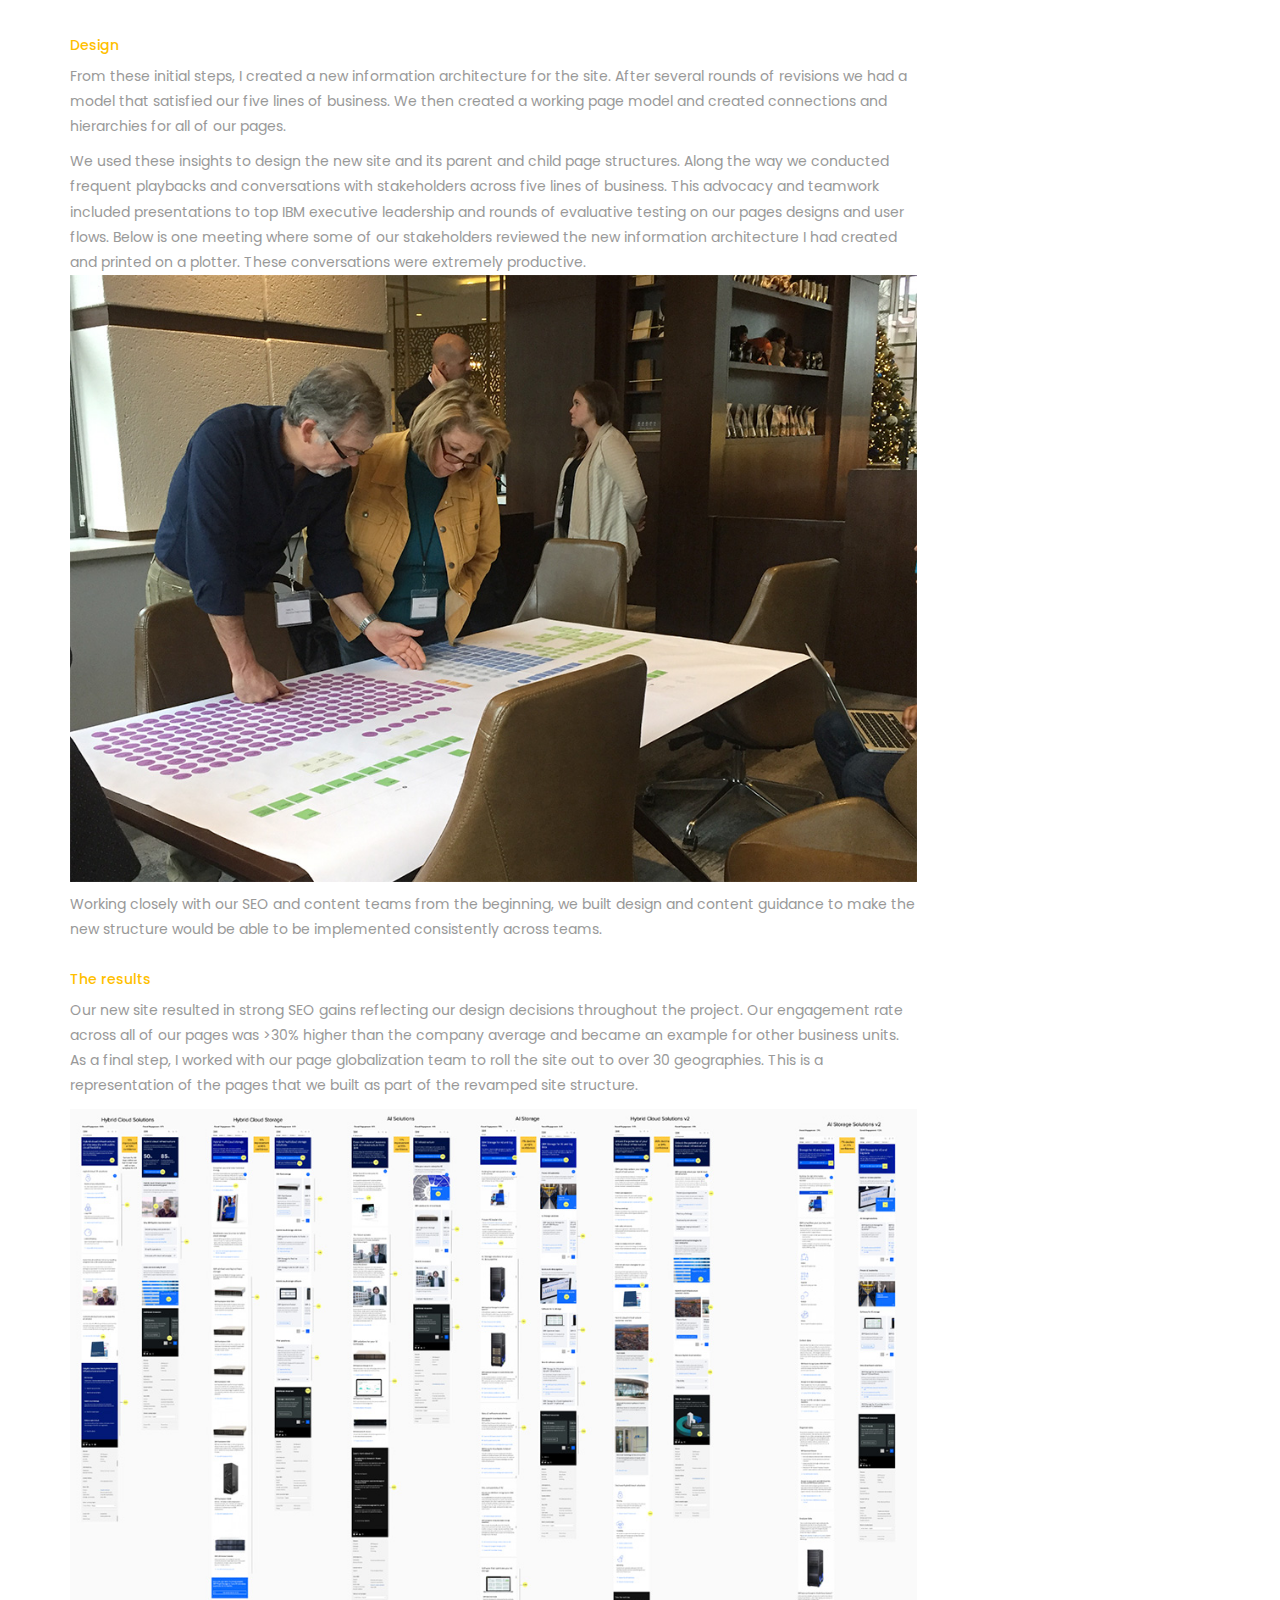
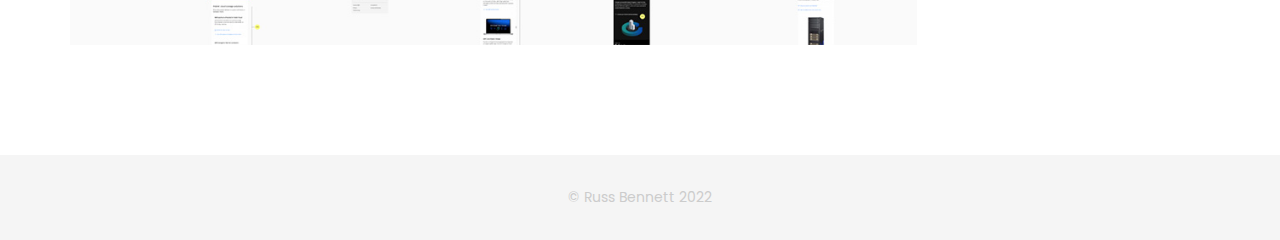
<file: project1.html>
<!DOCTYPE html>
<html lang="en">

<head>
    <meta charset="utf-8">
    <meta name="robots" content="noindex" />
    <meta http-equiv="X-UA-Compatible" content="IE=edge">
    <meta name="viewport" content="width=device-width, initial-scale=1">
    <!-- The above 3 meta tags *must* come first in the head; any other head content must come *after* these tags -->
    <meta name="robots" content="noimageindex, nofollow, nosnippet">
    <title>IBM redesign</title>
    <link rel="icon" href="img/fav.png" type="image/x-icon">

    <!-- Bootstrap -->
    <link href="css/bootstrap.min.css" rel="stylesheet">
    <link href="ionicons/css/ionicons.min.css" rel="stylesheet">

    <!-- main css -->
    <link href="css/style.css" rel="stylesheet">


    <!-- modernizr -->
    <script src="js/modernizr.js"></script>

    <!-- HTML5 shim and Respond.js for IE8 support of HTML5 elements and media queries -->
    <!-- WARNING: Respond.js doesn't work if you view the page via file:// -->
    <!--[if lt IE 9]>
      <script src="https://oss.maxcdn.com/html5shiv/3.7.2/html5shiv.min.js"></script>
      <script src="https://oss.maxcdn.com/respond/1.4.2/respond.min.js"></script>
    <![endif]-->
</head>

<body>

    <!-- Preloader -->
    <div id="preloader">
        <div class="pre-container">
            <div class="spinner">
                <div class="double-bounce1"></div>
                <div class="double-bounce2"></div>
            </div>
        </div>
    </div>
    <!-- end Preloader -->

    <div class="container-fluid">
        <!-- box header -->
        <header class="box-header">
            <div class="box-logo">
                <a href="index.html"><span class="box-logo-icon">Russ Bennett</span></a>
                <!--<a href="index.html"><img src="img/logo.png" width="200" alt="Logo"></a>*/-->
            </div>
            <!-- box-nav -->
            <a class="box-primary-nav-trigger" href="#0">
                <span class="box-menu-text">Menu</span><span class="box-menu-icon"></span>
            </a>
            <!-- box-primary-nav-trigger -->
        </header>
        <!-- end box header -->
        
        <!-- nav -->
        <nav>
            <ul class="box-primary-nav">
                <li class="box-label">About me</li>

                <li><a href="index.html">Intro</a></li>
                <li><a href="project1.html">Site redesign</a> <i class="ion-ios-circle-filled color"></i></li>
                <li><a href="project2.html">User research</a></li>
                <li><a href="project3.html">Price estimator</a></li>
                <li><a href="project4.html">Product management</a></li>
                <li><a href="project5.html">Navigate app</a></li>
                <li><a href="contact.html">Contact me</a></li>

                <li class="box-label">Follow me</li>

                <li class="box-social"><a href="#0"><i class="ion-social-linkedin"></i></a></li>
                <li class="box-social"><a href="#0"><i class="ion-social-twitter"></i></a></li>
            </ul>
        </nav>
        <!-- end nav -->
    </div>
    
    <!-- top-bar -->
    <div class="top-bar">
        <h1>IBM Systems Redesign</h1>
    </div>

    <!-- end top-bar -->
    
    <!-- main-container -->
    <div class="container main-container">
        <div class="col-md-12">
            <img src="img/portfolio/01_project1b.jpg" alt="" class="img-responsive" />
            <div class="h-30">
            </div>
        </div>

        <div class="col-md-12">
            <h5>Background</h5>
        </div>

        <div class="col-md-9">
            <p>The IBM Systems web site offers customers over 330 hardware and software products that run the world's banks, governments, and airlines. My team was assigned to fix a badly outdated and bloated digital property with 7,000 URLs and a tangle of corporate jargon, hidden navigation and pages that were invisible to SEO crawlers.</p>

            <h5>The goal </h5>
            <p>Our goal quickly became to design a user-centric marketing web site for IBM Systems customers while shrinking the site footprint, migrating to a new platform, and optimizing for SEO.</p>

            <h5>The process </h5>
            <p>
                <ul>
                <li>Create stakeholder map</li>
                <li>Identify available research tools</li>
                <li>Audit legacy web site</li>
                <li>Conduct stakeholder interviews</li>
                <li>Secure necessary user research tools</li>
                <li>Interview users</li>
                <li>Structure new site information architecture</li>
                <li>Create initial wireframes</li>
                <li>Test with users</li>
                <li>Revise designs</li>
                <li>Conduct final user tests</li>
                <li>Create guidance for design team</li>
                <li>Create globalization guidance</li>
                <li>Document project details for future team members</li>
                </ul>

            </p>

            <p>
            <h5>Research</h5>
            <p>Because no user research had been done, we had to start from scratch and began collecting data on all fronts. We conducted an audit of our 7,000 links and ranked them on a scale I developed. With a teammate, I recruited ten users and we led one-hour generative studies, resulting in the following affinity diagram of the user responses.</p>
            <img src="img/portfolio/01_mural.jpg" style="padding": 10px; alt="" class="img-responsive" />
            <p>
            We also obtained some industry benchmarks that allowed us to understand the larger market landscape and speak knowledgeably to stakeholders.
            </p>

            <p>Taking the insights from our user interviews, we identified specific user journeys and mapped to Jobs-To-Be-Done. Because the existing marketing personas we had were created by an agency and of low quality, we elected to use archetypes over personas. This allowed us to emphasize the practical tasks two main users were trying to accomplish on our site. This was my resulting diagram that I presented to executives and stakeholders.
            <img src="img/portfolio/01_happypaths.jpg" alt="" class="img-responsive" />
            </p>

            <h5> Design </h5>
            <p>From these initial steps, I created a new information architecture for the site. After several rounds of revisions we had a model that satisfied our five lines of business. We then created a working page model and created connections and hierarchies for all of our pages.</p>
            <p>

            <p>We used these insights to design the new site and its parent and child page structures. Along the way we conducted frequent playbacks and conversations with stakeholders across five lines of business. This advocacy and teamwork included presentations to top IBM executive leadership and rounds of evaluative testing on our pages designs and user flows. Below is one meeting where some of our stakeholders reviewed the new information architecture I had created and printed on a plotter. These conversations were extremely productive.
            <img src="img/portfolio/project1_review.jpg" alt="" class="img-responsive" />
            </p>

            <p>Working closely with our SEO and content teams from the beginning, we built design and content guidance to make the new structure would be able to be implemented consistently across teams.</p>
            </p>

            <h5>The results </h5>
            <p>
            
            Our new site resulted in strong SEO gains reflecting our design decisions throughout the project. Our engagement rate across all of our pages was >30% higher than the company average and became an example for other business units. As a final step, I worked with our page globalization team to roll the site out to over 30 geographies.
            This is a representation of the pages that we built as part of the revamped site structure.
            <p></p>
            <img src="img/portfolio/01_mobile.jpg" alt="" class="img-responsive" />
            </p>


        </div>

        <div class="col-md-3">
            <ul class="cat-ul">
                <li><i class="ion-ios-circle-filled"></i> User research</li>
                <li><i class="ion-ios-circle-filled"></i> Information architecture</li>
                <li><i class="ion-ios-circle-filled"></i> UX design</li>
                <li><i class="ion-ios-circle-filled"></i> Stakeholder management</li>
            </ul>

            <div class="h-10"></div>
            <h4>Connect</h4>
            <ul class="social-ul">
                <li class="box-social"><a href="https://www.linkedin.com/in/russjbennett"><i class="ion-social-linkedin"></i></a></li>
                <li class="box-social"><a href="https://www.twitter.com/russjbennett"><i class="ion-social-twitter"></i></a></li>
            </ul>

            </div>
        </div>


    <!-- end main-container -->


    <!-- footer -->
    <footer>
        <div class="container-fluid">
            <p class="copyright">© Russ Bennett 2022</p>
        </div>
    </footer>
    <!-- end footer -->
    
    <!-- back to top -->
    <a href="#0" class="cd-top"><i class="ion-android-arrow-up"></i></a>
    <!-- end back to top -->




    <!-- jQuery -->
    <script src="js/jquery-2.1.1.js"></script>
    <!--  plugins -->
    <script src="js/bootstrap.min.js"></script>
    <script src="js/menu.js"></script>
    <script src="js/animated-headline.js"></script>
    <script src="js/isotope.pkgd.min.js"></script>


    <!--  custom script -->
    <script src="js/custom.js"></script>
    
    <!-- google analytics  -->
    <script>
        (function (i, s, o, g, r, a, m) {
            i['GoogleAnalyticsObject'] = r;
            i[r] = i[r] || function () {
                (i[r].q = i[r].q || []).push(arguments)
            }, i[r].l = 1 * new Date();
            a = s.createElement(o),
                m = s.getElementsByTagName(o)[0];
            a.async = 1;
            a.src = g;
            m.parentNode.insertBefore(a, m)
        })(window, document, 'script', 'https://www.google-analytics.com/analytics.js', 'ga');

        ga('create', 'UA-76796224-1', 'auto');
        ga('send', 'pageview');
    </script>

</body>

</html>
</file>
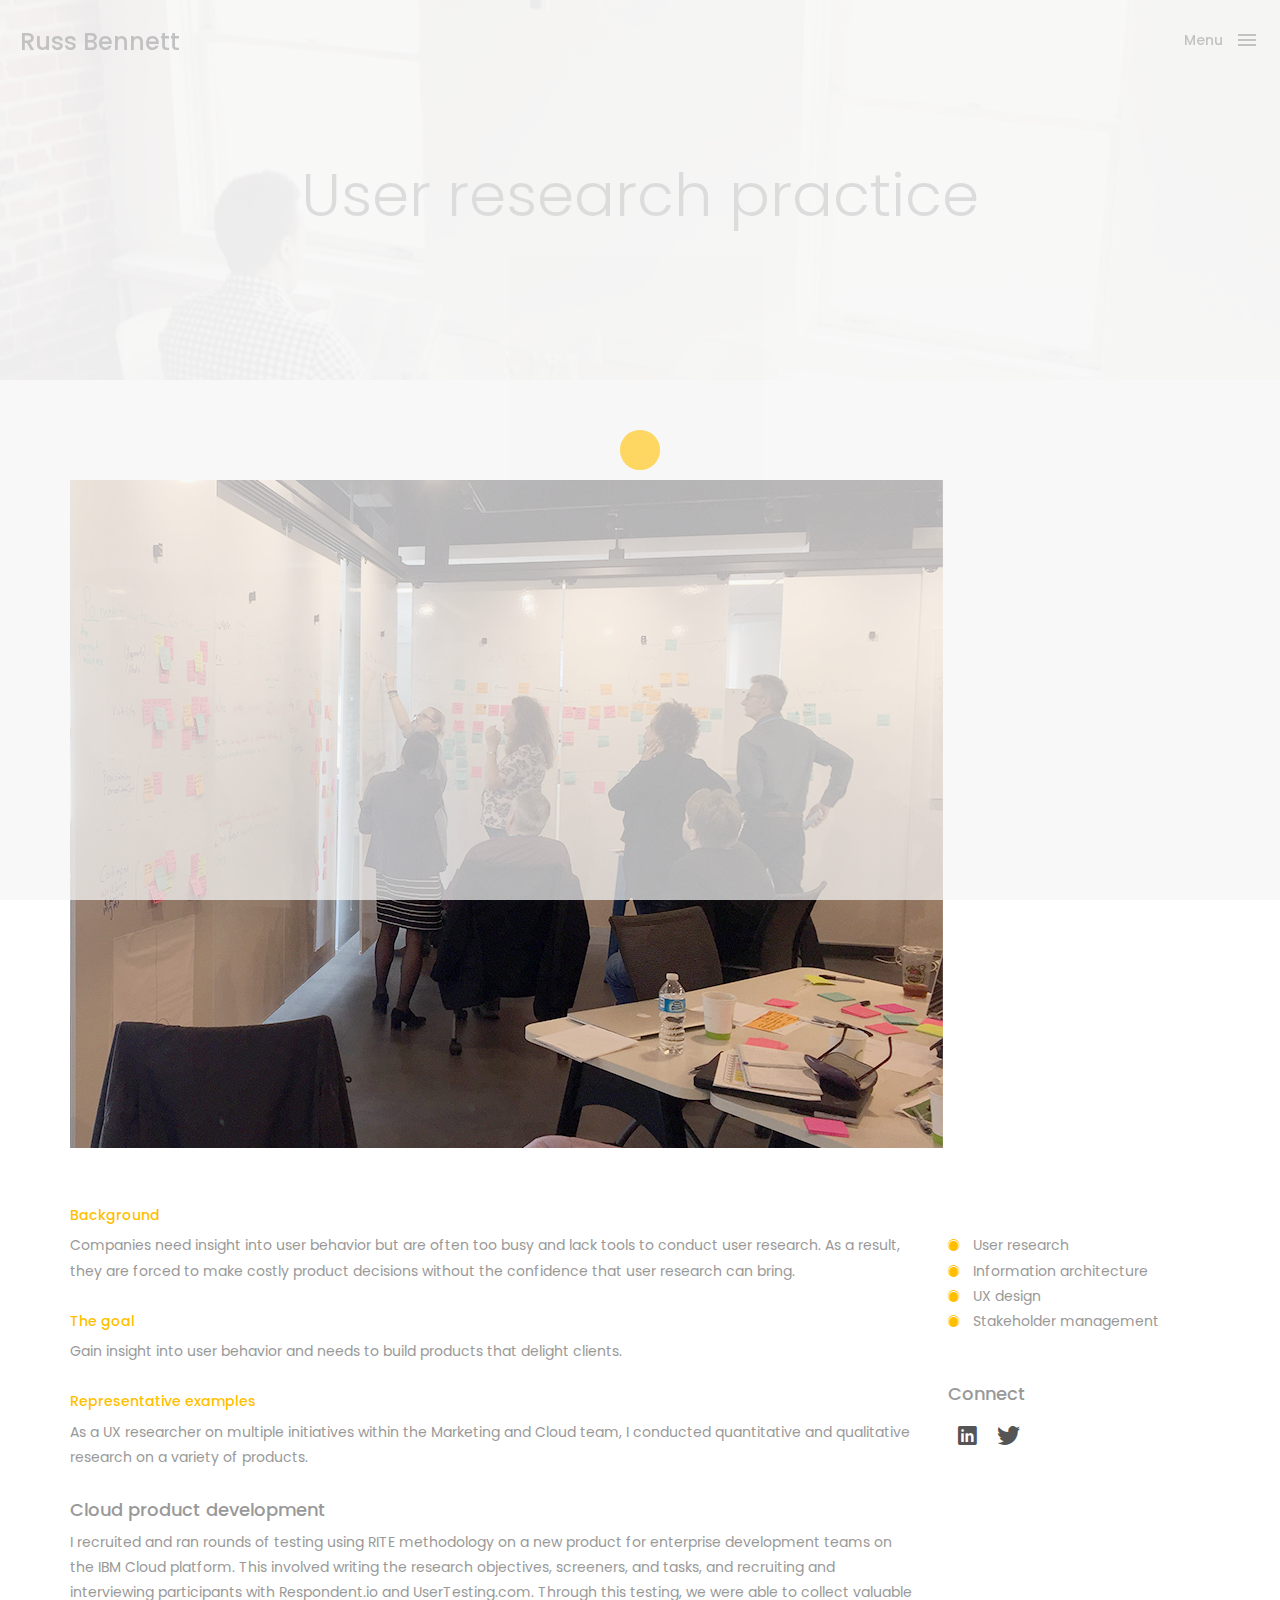
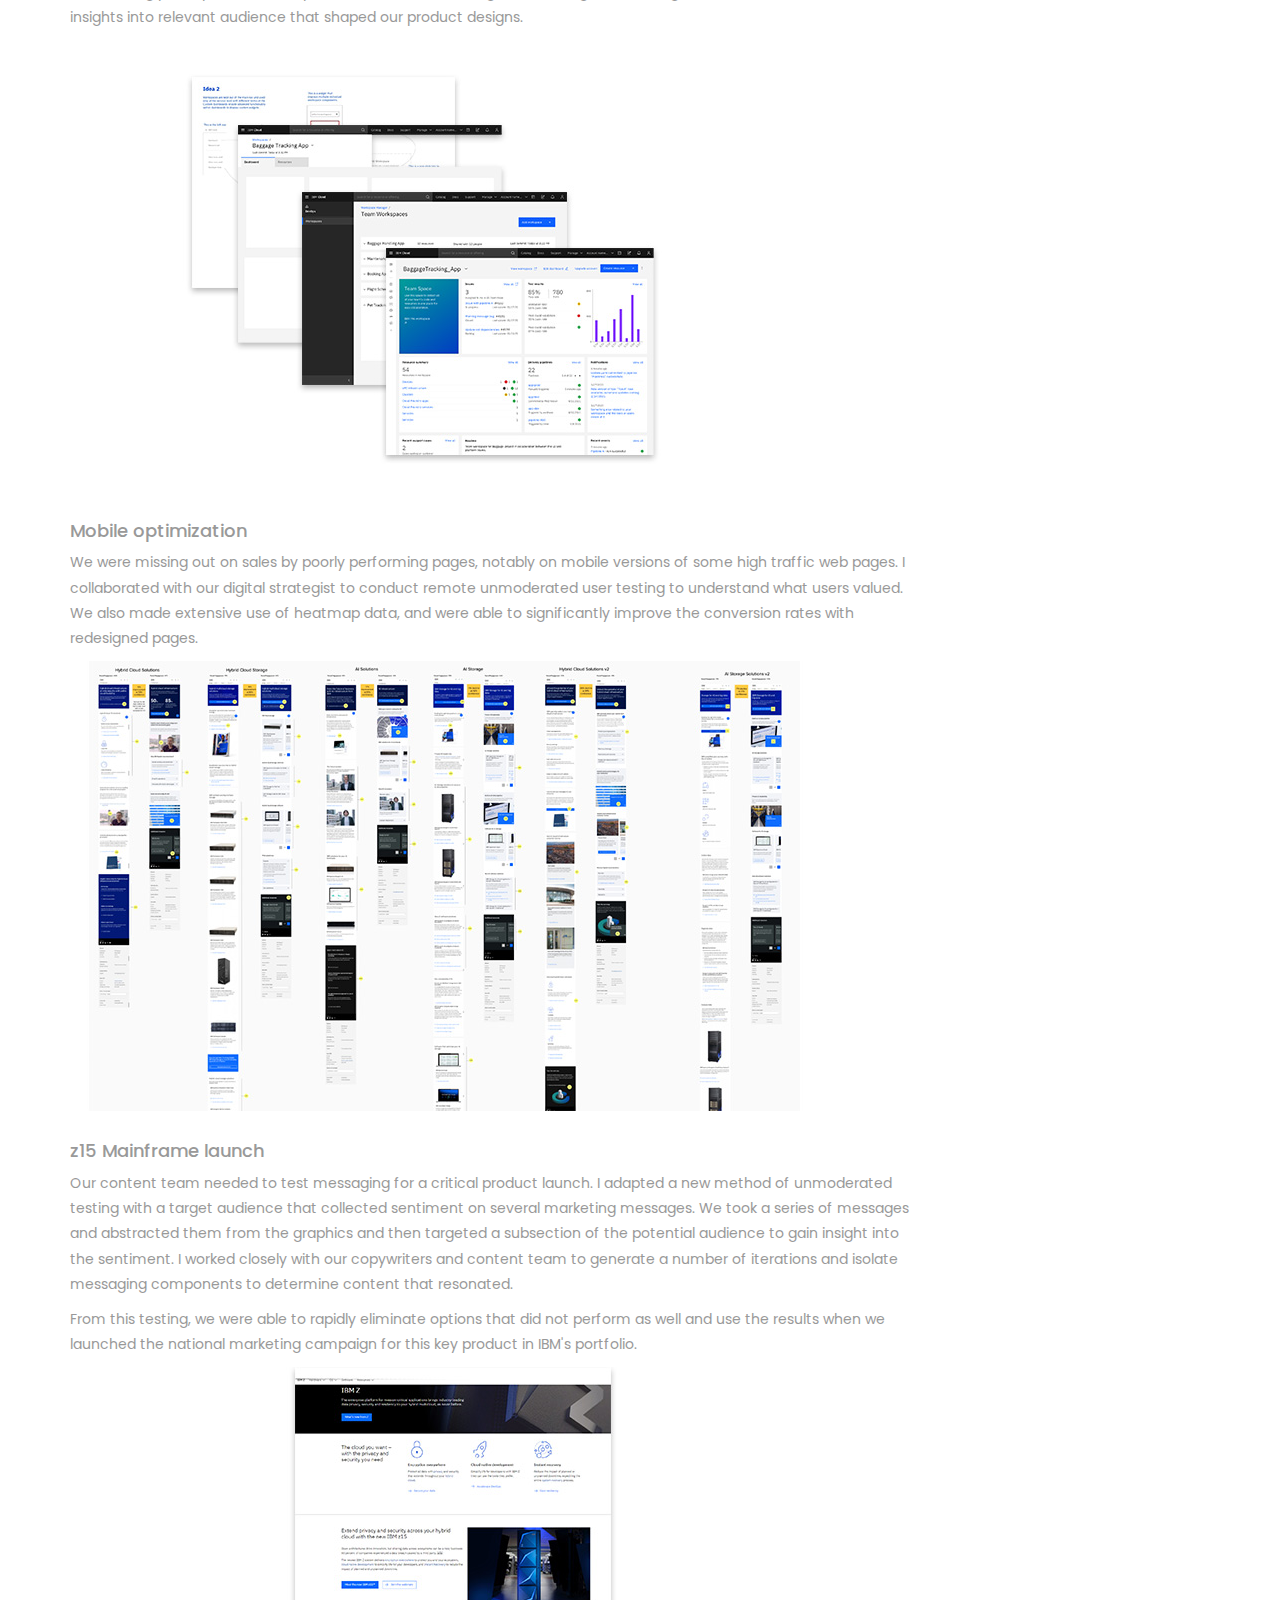
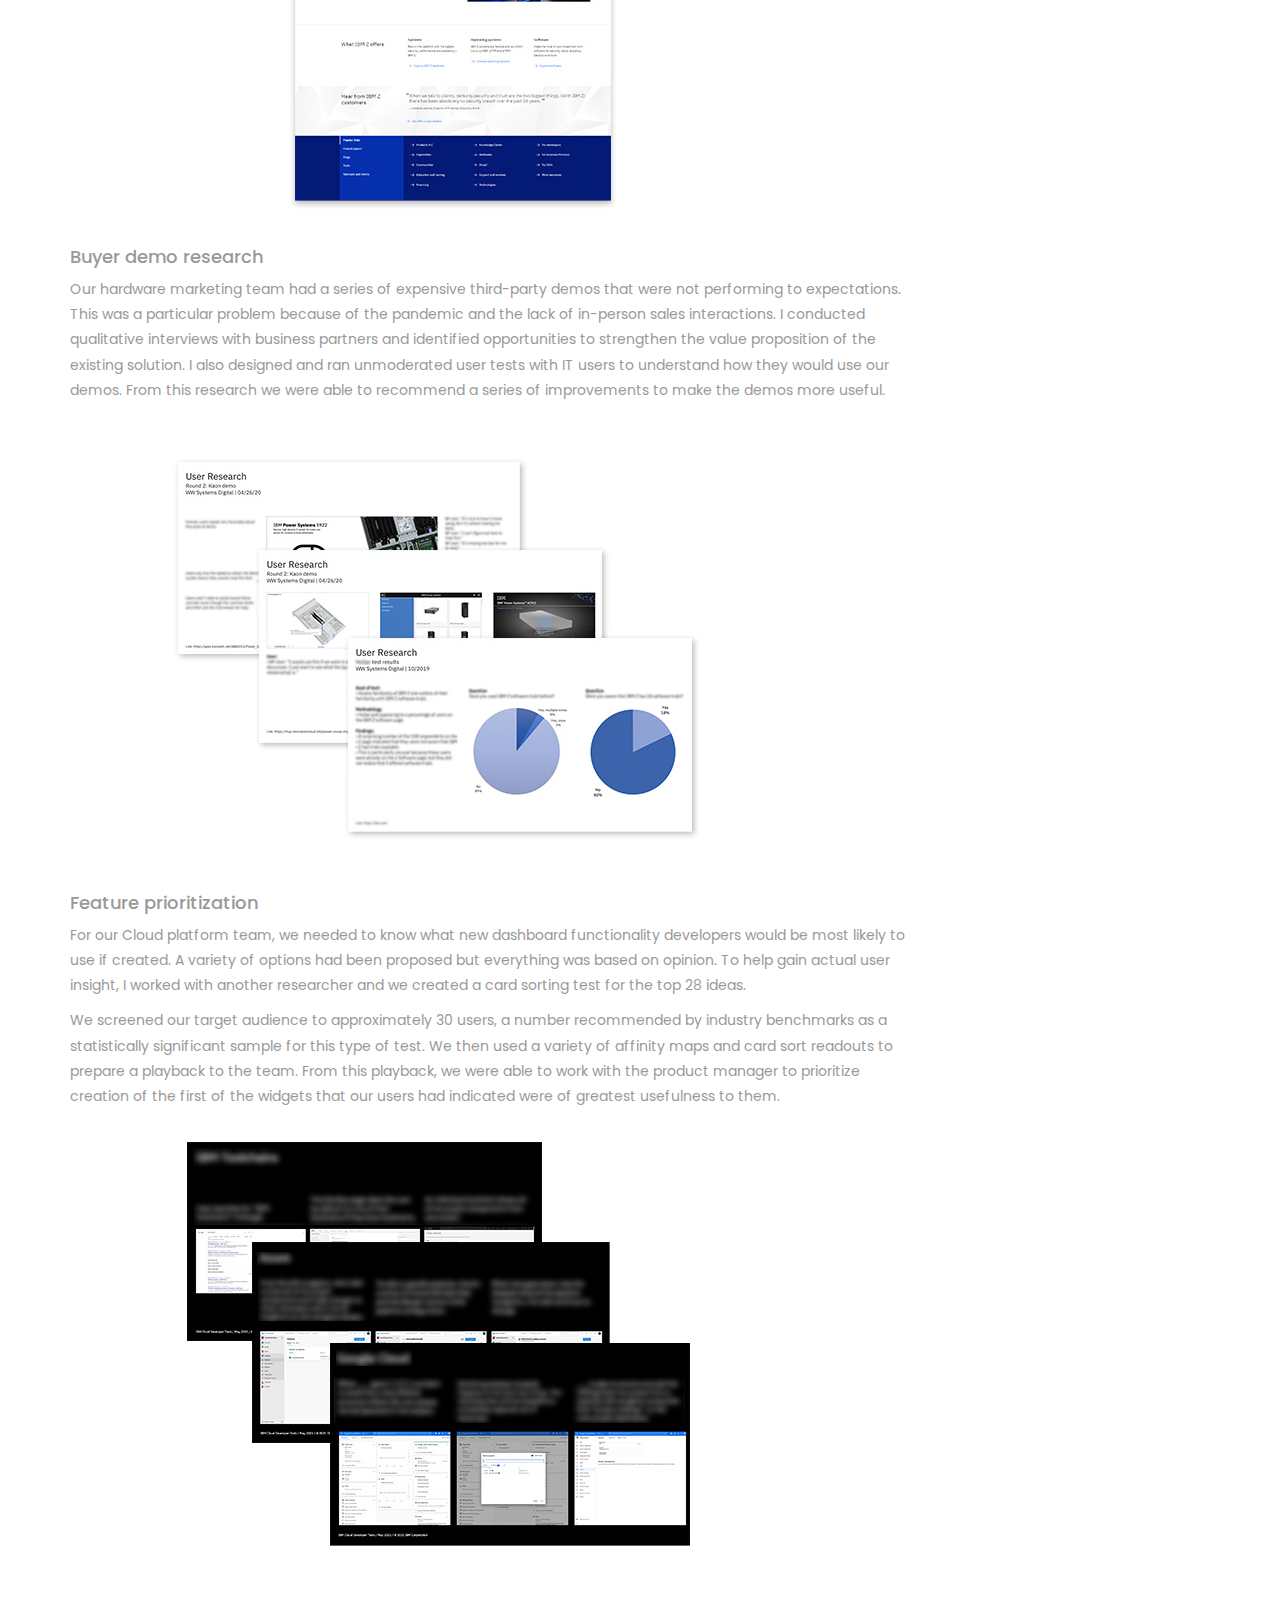
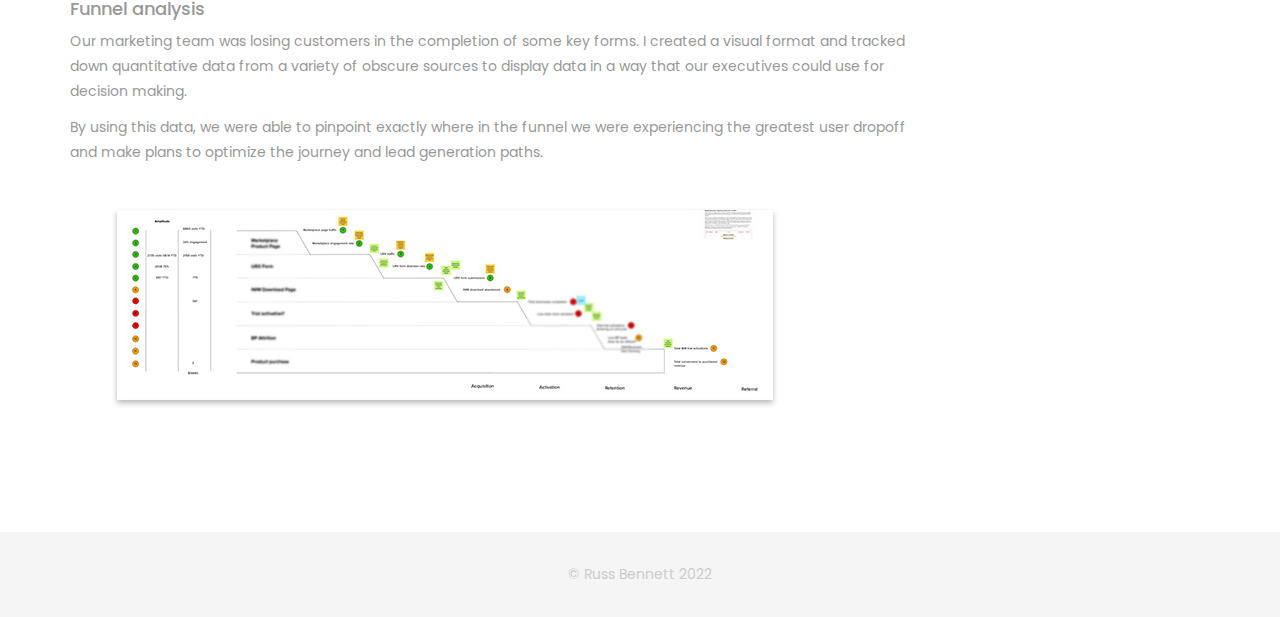
<file: project2.html>
<!DOCTYPE html>
<html lang="en">

<head>
    <meta charset="utf-8">
    <meta name="robots" content="noindex" />
    <meta http-equiv="X-UA-Compatible" content="IE=edge">
    <meta name="viewport" content="width=device-width, initial-scale=1">
    <!-- The above 3 meta tags *must* come first in the head; any other head content must come *after* these tags -->
    <meta name="robots" content="noimageindex, nofollow, nosnippet">
    <title>User research at IBM</title>
    <link rel="icon" href="img/fav.png" type="image/x-icon">

    <!-- Bootstrap -->
    <link href="css/bootstrap.min.css" rel="stylesheet">
    <link href="ionicons/css/ionicons.min.css" rel="stylesheet">

    <!-- main css -->
    <link href="css/style.css" rel="stylesheet">


    <!-- modernizr -->
    <script src="js/modernizr.js"></script>

    <!-- HTML5 shim and Respond.js for IE8 support of HTML5 elements and media queries -->
    <!-- WARNING: Respond.js doesn't work if you view the page via file:// -->
    <!--[if lt IE 9]>
      <script src="https://oss.maxcdn.com/html5shiv/3.7.2/html5shiv.min.js"></script>
      <script src="https://oss.maxcdn.com/respond/1.4.2/respond.min.js"></script>
    <![endif]-->
</head>

<body>

    <!-- Preloader -->
    <div id="preloader">
        <div class="pre-container">
            <div class="spinner">
                <div class="double-bounce1"></div>
                <div class="double-bounce2"></div>
            </div>
        </div>
    </div>
    <!-- end Preloader -->

    <div class="container-fluid">
    <!-- box header -->
        <header class="box-header">
            <div class="box-logo">
                <a href="index.html"><span class="box-logo-icon">Russ Bennett</span></a>
                <!--<a href="index.html"><img src="img/logo.png" width="200" alt="Logo"></a>*/-->
            </div>
            <!-- box-nav -->
            <a class="box-primary-nav-trigger" href="#0">
                <span class="box-menu-text">Menu</span><span class="box-menu-icon"></span>
            </a>
            <!-- box-primary-nav-trigger -->
        </header>
        <!-- end box header -->
        
        <!-- nav -->
        <nav>
            <ul class="box-primary-nav">
                <li class="box-label">About me</li>

                <li><a href="index.html">Intro</a></li>
                <li><a href="project1.html">Site redesign</a></li>
                <li><a href="project2.html">User research</a> <i class="ion-ios-circle-filled color"></i></li>
                <li><a href="project3.html">Price estimator</a></li>
                <li><a href="project4.html">Product management</a></li>
                <li><a href="project5.html">Navigate app</a></li>
                <li><a href="contact.html">contact me</a></li>

                <li class="box-label">Follow me</li>

                <li class="box-social"><a href="https://www.linkedin.com/in/russjbennett"><i class="ion-social-linkedin"></i></a></li>
                <li class="box-social"><a href="https://www.twitter.com/russjbennett"><i class="ion-social-twitter"></i></a></li>
            </ul>
        </nav>
        <!-- end nav -->
    </div>
    
    <!-- top-bar -->
    <div class="top-bar">
        <h1>User research practice</h1>

    </div>
    <!-- end top-bar -->

    
    <!-- main-container -->
    <div class="container main-container">
        <div class="col-md-12">
            <img src="img/portfolio/whiteboard.jpg" alt="" class="img-responsive" />
            <div class="h-30"></div>
        </div>

        <div class="col-md-12">
            <h5>Background</h5>
        </div>

        <div class="col-md-9">
            <p>Companies need insight into user behavior but are often too busy and lack tools to conduct user research. As a result, they are forced to make costly product decisions without the confidence that user research can bring.</p>

            <h5>The goal </h5>
            <p>Gain insight into user behavior and needs to build products that delight clients.</p>

            <h5>Representative examples </h5>
            <p>As a UX researcher on multiple initiatives within the Marketing and Cloud team, I conducted quantitative and qualitative research on a variety of products.
            </p>

            <h4>Cloud product development</h4>
            <p>
            I recruited and ran rounds of testing using RITE methodology on a new product for enterprise development teams on the IBM Cloud platform. This involved writing the research objectives, screeners, and tasks, and recruiting and interviewing participants with Respondent.io and UserTesting.com. Through this testing, we were able to collect valuable insights into relevant audience that shaped our product designs.
            </p>

            <p>
            <img src="img/portfolio/teamspace.jpg" alt="" class="img-responsive" />
            </p>

            <p>


            <h4>Mobile optimization</h4>
             <p>
            We were missing out on sales by poorly performing pages, notably on mobile versions of some high traffic web pages. I collaborated with our digital strategist to conduct remote unmoderated user testing to understand what users valued. We also made extensive use of heatmap data, and were able to significantly improve the conversion rates with redesigned pages.
            </p>
    
        <p>
        <img src="img/portfolio/mobile.jpg" alt="" class="img-responsive" />
        </p>

            <h4>z15 Mainframe launch</h4>
            <p>
            Our content team needed to test messaging for a critical product launch. I adapted a new method of unmoderated testing with a target audience that collected sentiment on several marketing messages. We took a series of messages and abstracted them from the graphics and then targeted a subsection of the potential audience to gain insight into the sentiment. I worked closely with our copywriters and content team to generate a number of iterations and isolate messaging components to determine content that resonated.
            </p>
            <p>
            From this testing, we were able to rapidly eliminate options that did not perform as well and use the results when we launched the national marketing campaign for this key product in IBM's portfolio.
            </p>

            <p>
            <img src="img/portfolio/z15.jpg" alt="" class="img-responsive" />
            </p>

            <h4>Buyer demo research</h4>
            <p>
            Our hardware marketing team had a series of expensive third-party demos that were not performing to expectations. This was a particular problem because of the pandemic and the lack of in-person sales interactions. I conducted qualitative interviews with business partners and identified opportunities to strengthen the value proposition of the existing solution. I also designed and ran unmoderated user tests with IT users to understand how they would use our demos. From this research we were able to recommend a series of improvements to make the demos more useful.
            </p>

            <p><img src="img/portfolio/research_deck2.jpg" alt="" class="img-responsive" /></p>

            <h4>Feature prioritization</h4>
            <p>
            For our Cloud platform team, we needed to know what new dashboard functionality developers would be most likely to use if created. A variety of options had been proposed but everything was based on opinion. To help gain actual user insight, I worked with another researcher and we created a card sorting test for the top 28 ideas. </p>
            <p>
            We screened our target audience to approximately 30 users, a number recommended by industry benchmarks as a statistically significant sample for this type of test. We then used a variety of affinity maps and card sort readouts to prepare a playback to the team. From this playback, we were able to work with the product manager to prioritize creation of the first of the widgets that our users had indicated were of greatest usefulness  to them.
            </p>

            <p>
            <img src="img/portfolio/research1.jpg" alt="" class="img-responsive" />
            </p>

            <h4>Funnel analysis</h4>
            <p>
            Our marketing team was losing customers in the completion of some key forms. I created a visual format and tracked down quantitative data from a variety of obscure sources to display data in a way that our executives could use for decision making.
            <p>
                <p>By using this data, we were able to pinpoint exactly where in the funnel we were experiencing the greatest user dropoff and make plans to optimize the journey and lead generation paths.</p>
            <img src="img/portfolio/funnel.jpg" alt="" class="img-responsive" />
            </p>
            </p>
    </div>

        <div class="col-md-3">
            <ul class="cat-ul">
                <li><i class="ion-ios-circle-filled"></i> User research</li>
                <li><i class="ion-ios-circle-filled"></i> Information architecture</li>
                <li><i class="ion-ios-circle-filled"></i> UX design</li>
                <li><i class="ion-ios-circle-filled"></i> Stakeholder management</li>
            </ul>

            <div class="h-10"></div>

            <h4>Connect</h4>
            <ul class="social-ul">
                <li class="box-social"><a href="https://www.linkedin.com/in/russjbennett"><i class="ion-social-linkedin"></i></a></li>
                <li class="box-social"><a href="https://www.twitter.com/russjbennett"><i class="ion-social-twitter"></i></a></li>
            </ul>

            </div>
        </div>
    </div>


    <!-- end main-container -->


    <!-- footer -->
    <footer>
        <div class="container-fluid">
            <p class="copyright">© Russ Bennett 2022</p>
        </div>
    </footer>
    <!-- end footer -->
    
    <!-- back to top -->
    <a href="#0" class="cd-top"><i class="ion-android-arrow-up"></i></a>
    <!-- end back to top -->




    <!-- jQuery -->
    <script src="js/jquery-2.1.1.js"></script>
    <!--  plugins -->
    <script src="js/bootstrap.min.js"></script>
    <script src="js/menu.js"></script>
    <script src="js/animated-headline.js"></script>
    <script src="js/isotope.pkgd.min.js"></script>


    <!--  custom script -->
    <script src="js/custom.js"></script>
    
    <!-- google analytics  -->
    <script>
        (function (i, s, o, g, r, a, m) {
            i['GoogleAnalyticsObject'] = r;
            i[r] = i[r] || function () {
                (i[r].q = i[r].q || []).push(arguments)
            }, i[r].l = 1 * new Date();
            a = s.createElement(o),
                m = s.getElementsByTagName(o)[0];
            a.async = 1;
            a.src = g;
            m.parentNode.insertBefore(a, m)
        })(window, document, 'script', 'https://www.google-analytics.com/analytics.js', 'ga');

        ga('create', 'UA-76796224-1', 'auto');
        ga('send', 'pageview');
    </script>

</body>

</html>
</file>
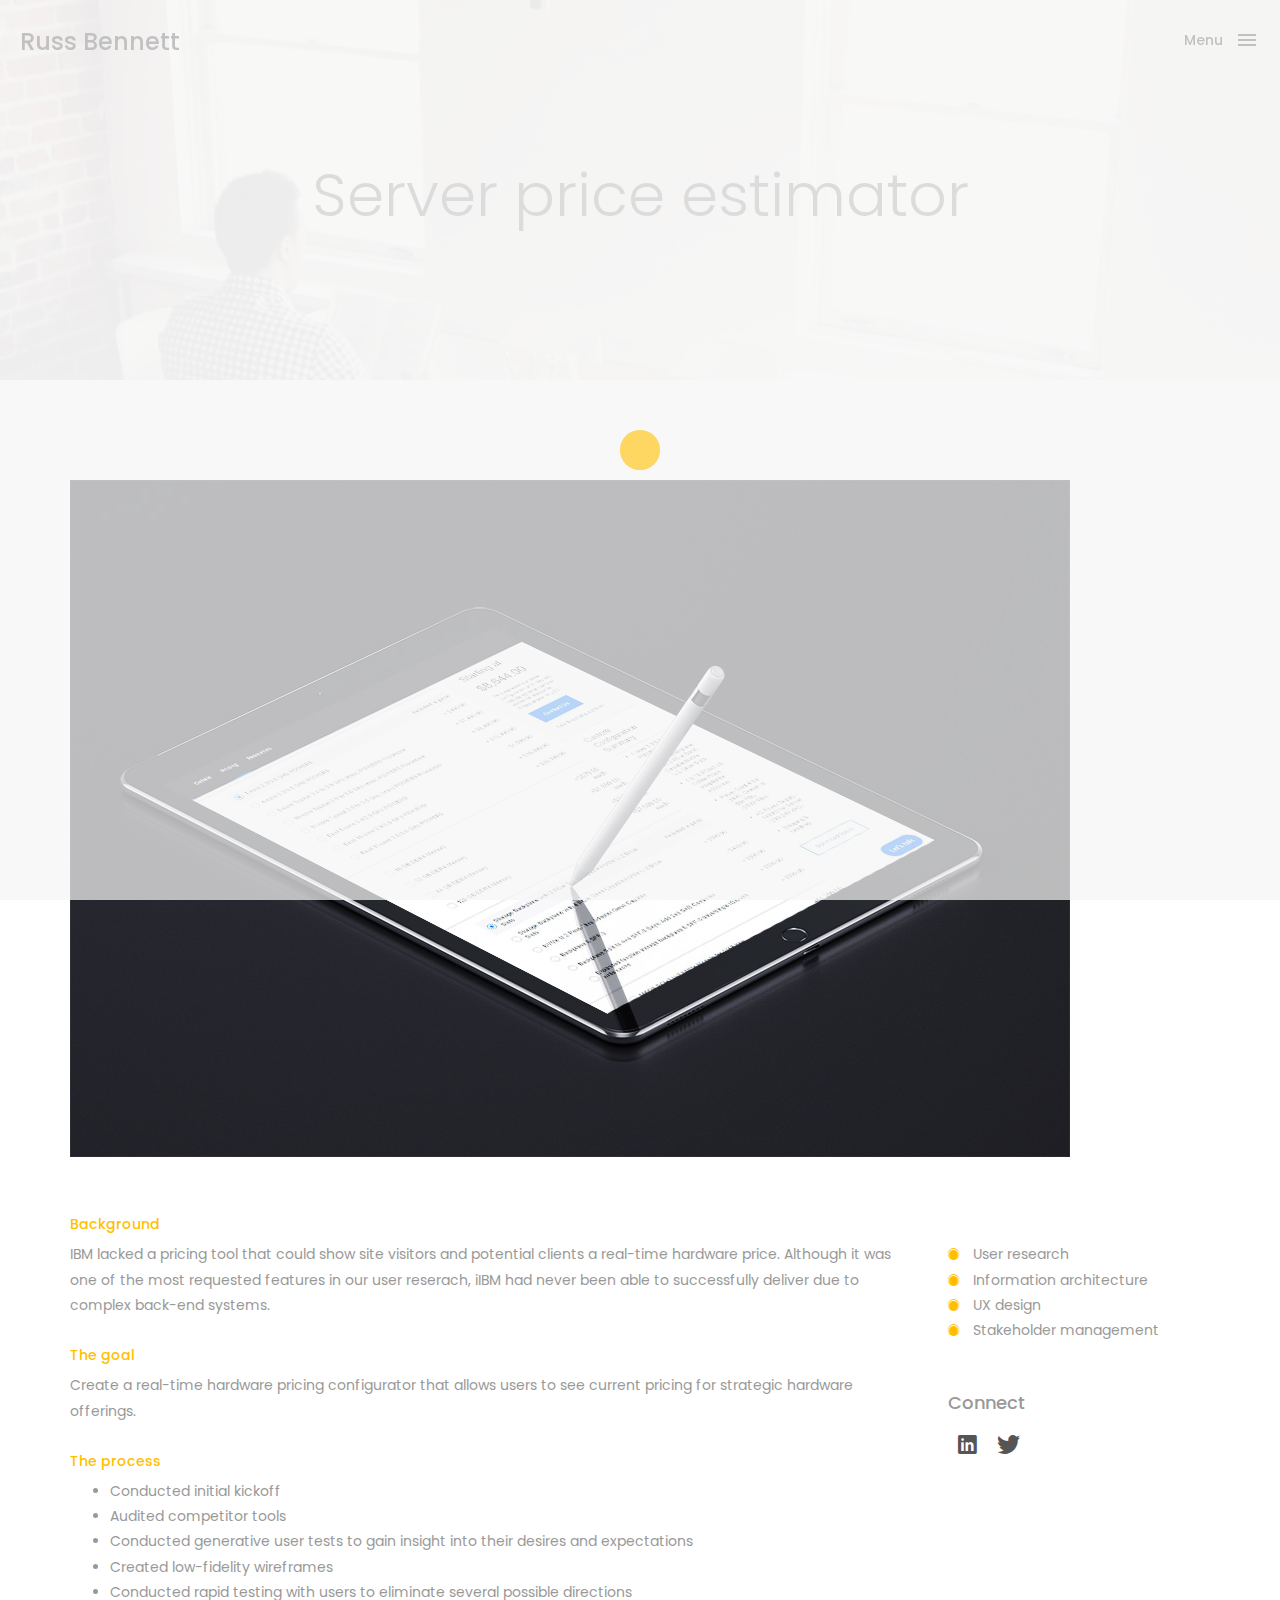
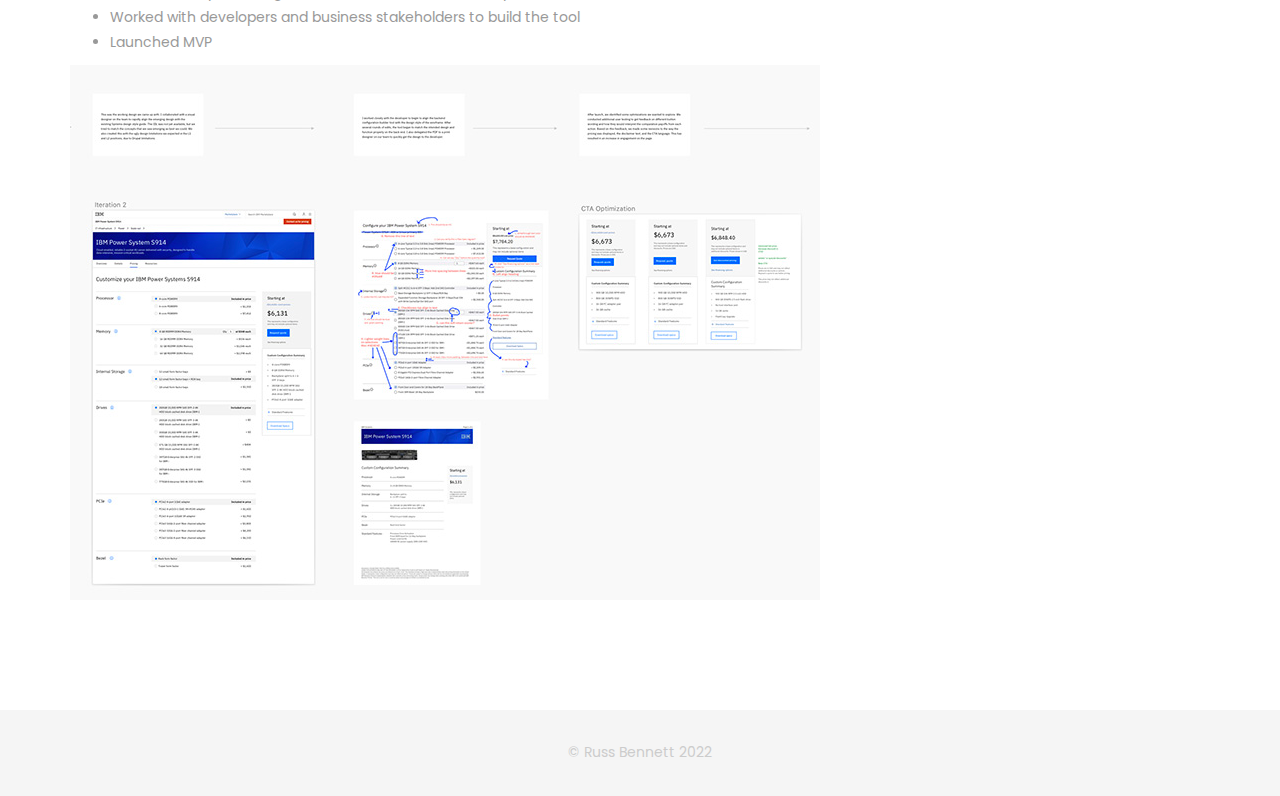
<file: project3.html>
<!DOCTYPE html>
<html lang="en">

<head>
    <meta charset="utf-8">
    <meta name="robots" content="noindex" />
    <meta http-equiv="X-UA-Compatible" content="IE=edge">
    <meta name="viewport" content="width=device-width, initial-scale=1">
    <!-- The above 3 meta tags *must* come first in the head; any other head content must come *after* these tags -->
    <meta name="robots" content="noimageindex, nofollow, nosnippet">
    <title>Price estimator</title>
    <link rel="icon" href="img/fav.png" type="image/x-icon">

    <!-- Bootstrap -->
    <link href="css/bootstrap.min.css" rel="stylesheet">
    <link href="ionicons/css/ionicons.min.css" rel="stylesheet">

    <!-- main css -->
    <link href="css/style.css" rel="stylesheet">


    <!-- modernizr -->
    <script src="js/modernizr.js"></script>

    <!-- HTML5 shim and Respond.js for IE8 support of HTML5 elements and media queries -->
    <!-- WARNING: Respond.js doesn't work if you view the page via file:// -->
    <!--[if lt IE 9]>
      <script src="https://oss.maxcdn.com/html5shiv/3.7.2/html5shiv.min.js"></script>
      <script src="https://oss.maxcdn.com/respond/1.4.2/respond.min.js"></script>
    <![endif]-->
</head>

<body>

    <!-- Preloader -->
    <div id="preloader">
        <div class="pre-container">
            <div class="spinner">
                <div class="double-bounce1"></div>
                <div class="double-bounce2"></div>
            </div>
        </div>
    </div>
    <!-- end Preloader -->

    <div class="container-fluid">
    <!-- box header -->
        <header class="box-header">
            <div class="box-logo">
                <a href="index.html"><span class="box-logo-icon">Russ Bennett</span></a>
                <!--<a href="index.html"><img src="img/logo.png" width="200" alt="Logo"></a>*/-->
            </div>
            <!-- box-nav -->
            <a class="box-primary-nav-trigger" href="#0">
                <span class="box-menu-text">Menu</span><span class="box-menu-icon"></span>
            </a>
            <!-- box-primary-nav-trigger -->
        </header>
        <!-- end box header -->
        
        <!-- nav -->
        <nav>
            <ul class="box-primary-nav">
                <li class="box-label">About me</li>

                <li><a href="index.html">Intro</a></li>
                <li><a href="project1.html">Site redesign</a></li>
                <li><a href="project2.html">User research</a></li>
                <li><a href="project3.html">Price estimator</a> <i class="ion-ios-circle-filled color"></i></li>
                <li><a href="project4.html">Product management</a></li>
                <li><a href="project5.html">Navigate app</a></li>
                <li><a href="contact.html">Contact me</a></li>

                <li class="box-label">Follow me</li>

                <li class="box-social"><a href="https://www.linkedin.com/in/russjbennett"><i class="ion-social-linkedin"></i></a></li>
                <li class="box-social"><a href="https://www.twitter.com/russjbennett"><i class="ion-social-twitter"> </i></a></li>
            </ul>
        </nav>
        <!-- end nav -->
    </div>
    
    <!-- top-bar -->
    <div class="top-bar">
        <h1>Server price estimator</h1>
    </div>

    <!-- end top-bar -->
    
    <!-- main-container -->
    <div class="container main-container">
        <div class="col-md-12">
            <img src="img/portfolio/project3b_sm.jpg" alt="" class="img-responsive" />
            <div class="h-30"></div>
        </div>

        <div class="col-md-12">
            <h5>Background</h5>
        </div>

        <div class="col-md-9">
            <p>IBM lacked a pricing tool that could show site visitors and potential clients a real-time hardware price. Although it was one of the most requested features in our user reserach, iIBM had never been able to successfully deliver due to complex back-end systems.</p>

            <h5>The goal </h5>
            <p>Create a real-time hardware pricing configurator that allows users to see current pricing for strategic hardware offerings.</p>

            <h5>The process </h5>
            <p>
                <ul>
                <li>Conducted initial kickoff</li>
                <li>Audited competitor tools</li>
                <li>Conducted generative user tests to gain insight into their desires and expectations</li>
                <li>Created low-fidelity wireframes</li>
                <li>Conducted rapid testing with users to eliminate several possible directions</li>
                <li>Worked with developers and business stakeholders to build the tool</li>
                <li>Launched MVP</li>

                </ul>

            </p>
            <p>
            <img src="img/portfolio/power1.jpg" alt="" class="img-responsive" />
            </p>

        </div>

        <div class="col-md-3">
            <ul class="cat-ul">
                <li><i class="ion-ios-circle-filled"></i> User research</li>
                <li><i class="ion-ios-circle-filled"></i> Information architecture</li>
                <li><i class="ion-ios-circle-filled"></i> UX design</li>
                <li><i class="ion-ios-circle-filled"></i> Stakeholder management</li>
            </ul>
            <div class="h-10"></div>
            <h4>Connect</h4>
            <ul class="social-ul">
                <li class="box-social"><a href="https://www.linkedin.com/in/russjbennett"><i class="ion-social-linkedin"></i></a></li>
                <li class="box-social"><a href="https://www.twitter.com/russjbennett"><i class="ion-social-twitter"></i></a></li>
            </ul>

        </div>
    </div>


    <!-- end main-container -->


    <!-- footer -->
    <footer>
        <div class="container-fluid">
            <p class="copyright">© Russ Bennett 2022</p>
        </div>
    </footer>
    <!-- end footer -->
    
    <!-- back to top -->
    <a href="#0" class="cd-top"><i class="ion-android-arrow-up"></i></a>
    <!-- end back to top -->




    <!-- jQuery -->
    <script src="js/jquery-2.1.1.js"></script>
    <!--  plugins -->
    <script src="js/bootstrap.min.js"></script>
    <script src="js/menu.js"></script>
    <script src="js/animated-headline.js"></script>
    <script src="js/isotope.pkgd.min.js"></script>


    <!--  custom script -->
    <script src="js/custom.js"></script>
    
    <!-- google analytics  -->
    <script>
        (function (i, s, o, g, r, a, m) {
            i['GoogleAnalyticsObject'] = r;
            i[r] = i[r] || function () {
                (i[r].q = i[r].q || []).push(arguments)
            }, i[r].l = 1 * new Date();
            a = s.createElement(o),
                m = s.getElementsByTagName(o)[0];
            a.async = 1;
            a.src = g;
            m.parentNode.insertBefore(a, m)
        })(window, document, 'script', 'https://www.google-analytics.com/analytics.js', 'ga');

        ga('create', 'UA-76796224-1', 'auto');
        ga('send', 'pageview');
    </script>

</body>

</html>
</file>
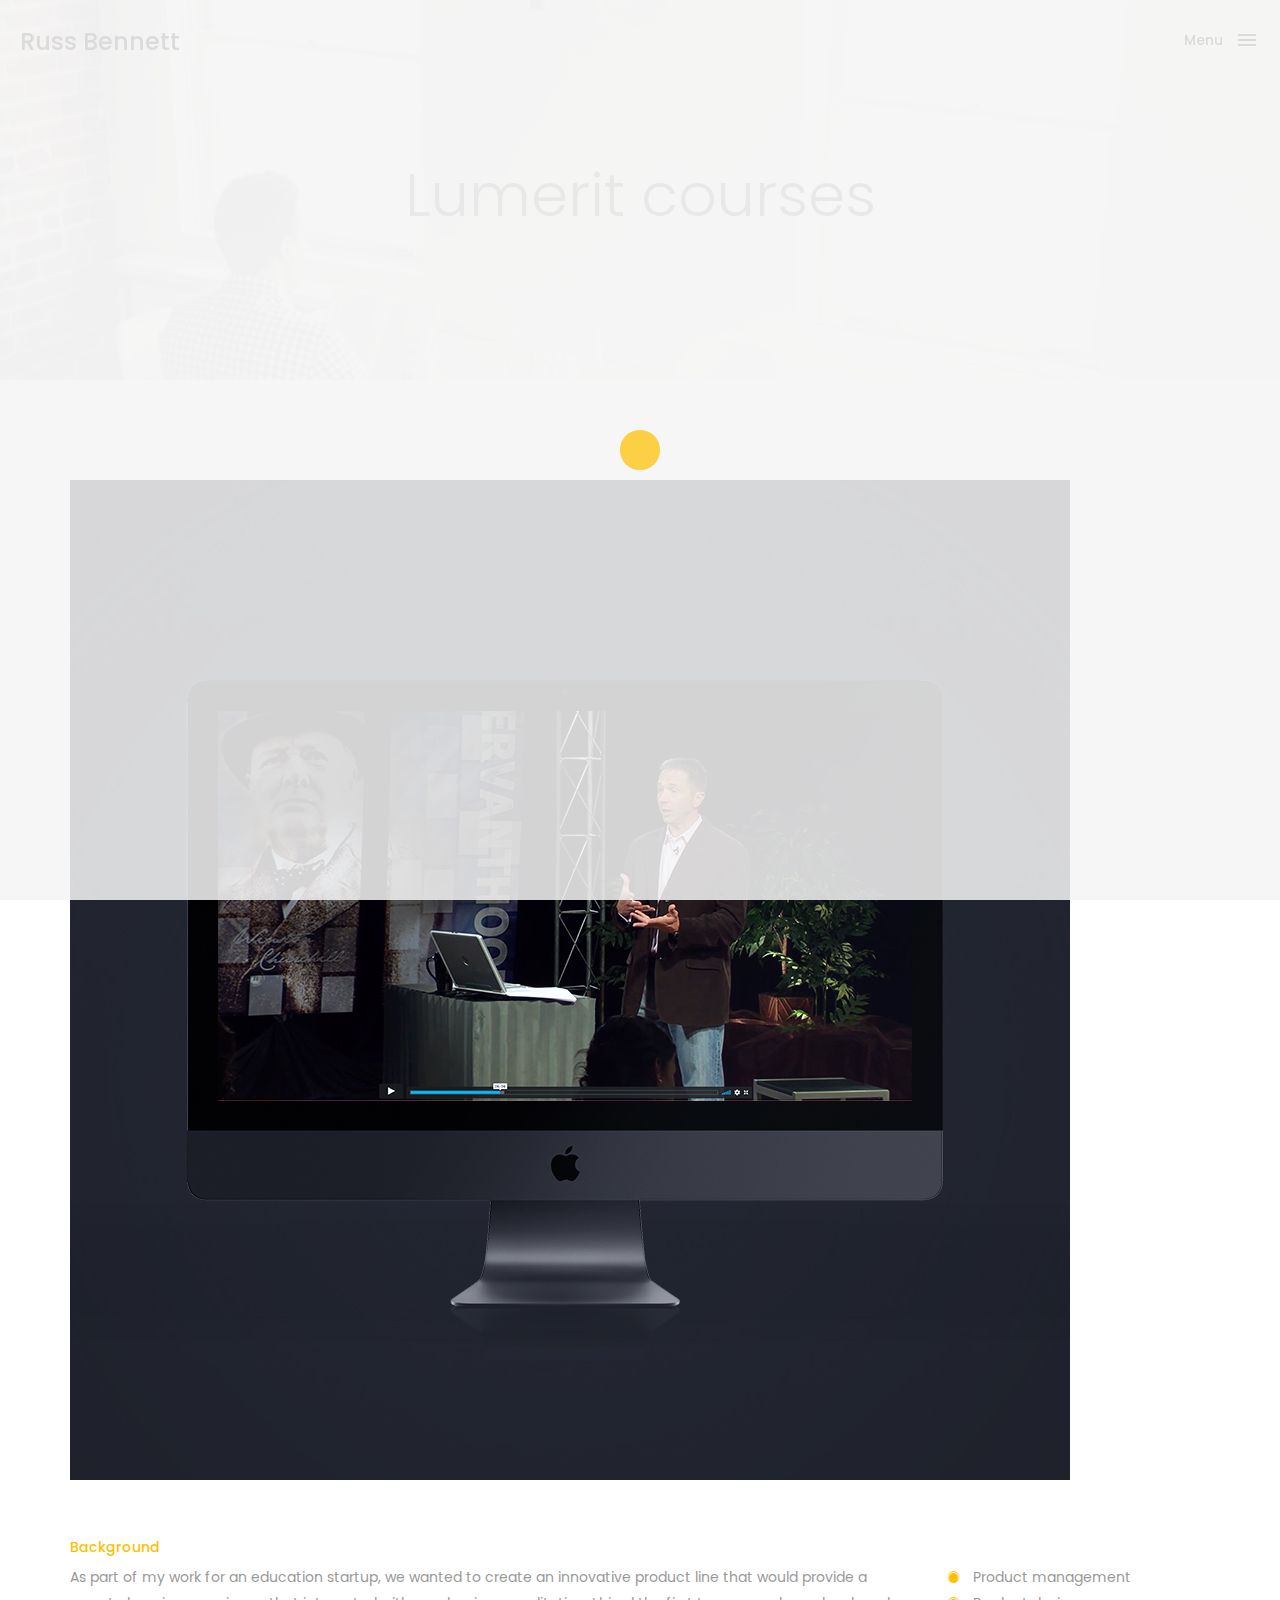
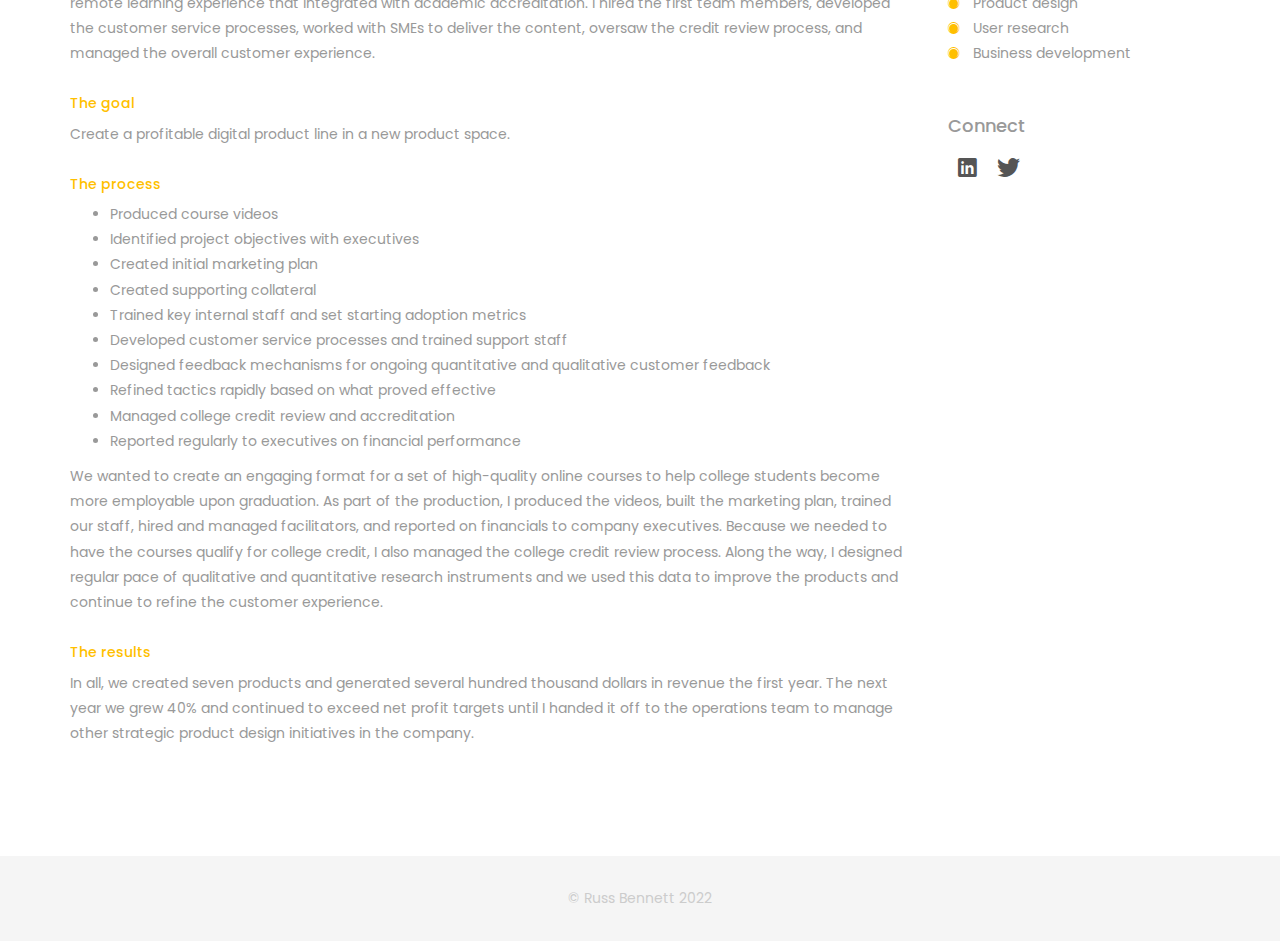
<file: project4.html>
<!DOCTYPE html>
<html lang="en">

<head>
    <meta charset="utf-8">
    <meta name="robots" content="noindex" />
    <meta http-equiv="X-UA-Compatible" content="IE=edge">
    <meta name="viewport" content="width=device-width, initial-scale=1">
    <!-- The above 3 meta tags *must* come first in the head; any other head content must come *after* these tags -->
    <meta name="robots" content="noimageindex, nofollow, nosnippet">
    <title>Course product management</title>
    <link rel="icon" href="img/fav.png" type="image/x-icon">

    <!-- Bootstrap -->
    <link href="css/bootstrap.min.css" rel="stylesheet">
    <link href="ionicons/css/ionicons.min.css" rel="stylesheet">

    <!-- main css -->
    <link href="css/style.css" rel="stylesheet">


    <!-- modernizr -->
    <script src="js/modernizr.js"></script>

    <!-- HTML5 shim and Respond.js for IE8 support of HTML5 elements and media queries -->
    <!-- WARNING: Respond.js doesn't work if you view the page via file:// -->
    <!--[if lt IE 9]>
      <script src="https://oss.maxcdn.com/html5shiv/3.7.2/html5shiv.min.js"></script>
      <script src="https://oss.maxcdn.com/respond/1.4.2/respond.min.js"></script>
    <![endif]-->
</head>

<body>

    <!-- Preloader -->
    <div id="preloader">
        <div class="pre-container">
            <div class="spinner">
                <div class="double-bounce1"></div>
                <div class="double-bounce2"></div>
            </div>
        </div>
    </div>
    <!-- end Preloader -->

    <div class="container-fluid">
    <!-- box header -->
        <header class="box-header">
            <div class="box-logo">
                <a href="index.html"><span class="box-logo-icon">Russ Bennett</span></a>
                <!--<a href="index.html"><img src="img/logo.png" width="200" alt="Logo"></a>*/-->
            </div>
            <!-- box-nav -->
            <a class="box-primary-nav-trigger" href="#0">
                <span class="box-menu-text">Menu</span><span class="box-menu-icon"></span>
            </a>
            <!-- box-primary-nav-trigger -->
        </header>
        <!-- end box header -->
        
        <!-- nav -->
        <nav>
            <ul class="box-primary-nav">
                <li class="box-label">About me</li>

                <li><a href="index.html">Intro</a></li>
                <li><a href="project1.html">Site redesign</a></li>
                <li><a href="project2.html">User research</a></li>
                <li><a href="project3.html">Price estimator</a></li>
                <li><a href="project4.html">Product management</a> <i class="ion-ios-circle-filled color"></i></li>
                <li><a href="project5.html">Navigate app</a></li>
                <li><a href="contact.html">contact me</a></li>

                <li class="box-label">Follow me</li>

                <li class="box-social"><a href="https://www.linkedin.com/in/russjbennett"><i class="ion-social-linkedin"></i></a></li>
                <li class="box-social"><a href="https://www.twitter.com/russjbennett"><i class="ion-social-twitter"></i></a></li>
            </ul>
        </nav>
        <!-- end nav -->
    </div>
    
    <!-- top-bar -->
    <div class="top-bar">
        <h1>Lumerit courses</h1>
    </div>

    <!-- end top-bar -->
    
    <!-- main-container -->
    <div class="container main-container">
        <div class="col-md-12">
            <img src="img/portfolio/project4a_sm.jpg" alt="" class="img-responsive" />
            <div class="h-30"></div>
        </div>

        <div class="col-md-12">
            <h5>Background</h5>
        </div>

        <div class="col-md-9">
            <p>As part of my work for an education startup, we wanted to create an innovative product line that would provide a remote learning experience that integrated with academic accreditation. I hired the first team members, developed the customer service processes, worked with SMEs to deliver the content, oversaw the credit review process, and managed the overall customer experience.</p>

            <h5>The goal </h5>
            <p>Create a profitable digital product line in a new product space.</p>

            <h5>The process </h5>
            <p>
            <ul>
                <li>Produced course videos</li>
                <li>Identified project objectives with executives</li>
                <li>Created initial marketing plan</li>
                <li>Created supporting collateral</li>
                <li>Trained key internal staff and set starting adoption metrics</li>
                <li>Developed customer service processes and trained support staff</li>
                <li>Designed feedback mechanisms for ongoing quantitative and qualitative customer feedback</li>
                <li>Refined tactics rapidly based on what proved effective</li>
                <li>Managed college credit review and accreditation</li>
                <li>Reported regularly to executives on financial performance</li>
                
            </ul>
             We wanted to create an engaging format for a set of high-quality online courses to help college students become more employable upon graduation. As part of the production, I produced the videos, built the marketing plan, trained our staff, hired and managed facilitators, and reported on financials to company executives. Because we needed to have the courses qualify for college credit, I also managed the college credit review process. Along the way, I designed regular pace of qualitative and quantitative research instruments and we used this data to improve the products and continue to refine the customer experience.
            </p>

            <h5>The results</h5>
            <p>
            In all, we created seven products and generated several hundred thousand dollars in revenue the first year. The next year we grew 40% and continued to exceed net profit targets until I handed it off to the operations team to manage other strategic product design initiatives in the company. 
            </p>

        </div>

        <div class="col-md-3">
            <ul class="cat-ul">
                <li><i class="ion-ios-circle-filled"></i> Product management</li>
                <li><i class="ion-ios-circle-filled"></i> Product design</li>
                <li><i class="ion-ios-circle-filled"></i> User research</li>
                <li><i class="ion-ios-circle-filled"></i> Business development</li>
            </ul>
            <div class="h-10"></div>
            <h4>Connect</h4>
            <ul class="social-ul">
                <li class="box-social"><a href="https://www.linkedin.com/in/russjbennett"><i class="ion-social-linkedin"></i></a></li>
                <li class="box-social"><a href="https://www.twitter.com/russjbennett"><i class="ion-social-twitter"></i></a></li>
            </ul>

        </div>
    </div>


    <!-- end main-container -->


    <!-- footer -->
    <footer>
        <div class="container-fluid">
            <p class="copyright">© Russ Bennett 2022</p>
        </div>
    </footer>
    <!-- end footer -->
    
    <!-- back to top -->
    <a href="#0" class="cd-top"><i class="ion-android-arrow-up"></i></a>
    <!-- end back to top -->




    <!-- jQuery -->
    <script src="js/jquery-2.1.1.js"></script>
    <!--  plugins -->
    <script src="js/bootstrap.min.js"></script>
    <script src="js/menu.js"></script>
    <script src="js/animated-headline.js"></script>
    <script src="js/isotope.pkgd.min.js"></script>


    <!--  custom script -->
    <script src="js/custom.js"></script>
    
    <!-- google analytics  -->
    <script>
        (function (i, s, o, g, r, a, m) {
            i['GoogleAnalyticsObject'] = r;
            i[r] = i[r] || function () {
                (i[r].q = i[r].q || []).push(arguments)
            }, i[r].l = 1 * new Date();
            a = s.createElement(o),
                m = s.getElementsByTagName(o)[0];
            a.async = 1;
            a.src = g;
            m.parentNode.insertBefore(a, m)
        })(window, document, 'script', 'https://www.google-analytics.com/analytics.js', 'ga');

        ga('create', 'UA-76796224-1', 'auto');
        ga('send', 'pageview');
    </script>

</body>

</html>
</file>
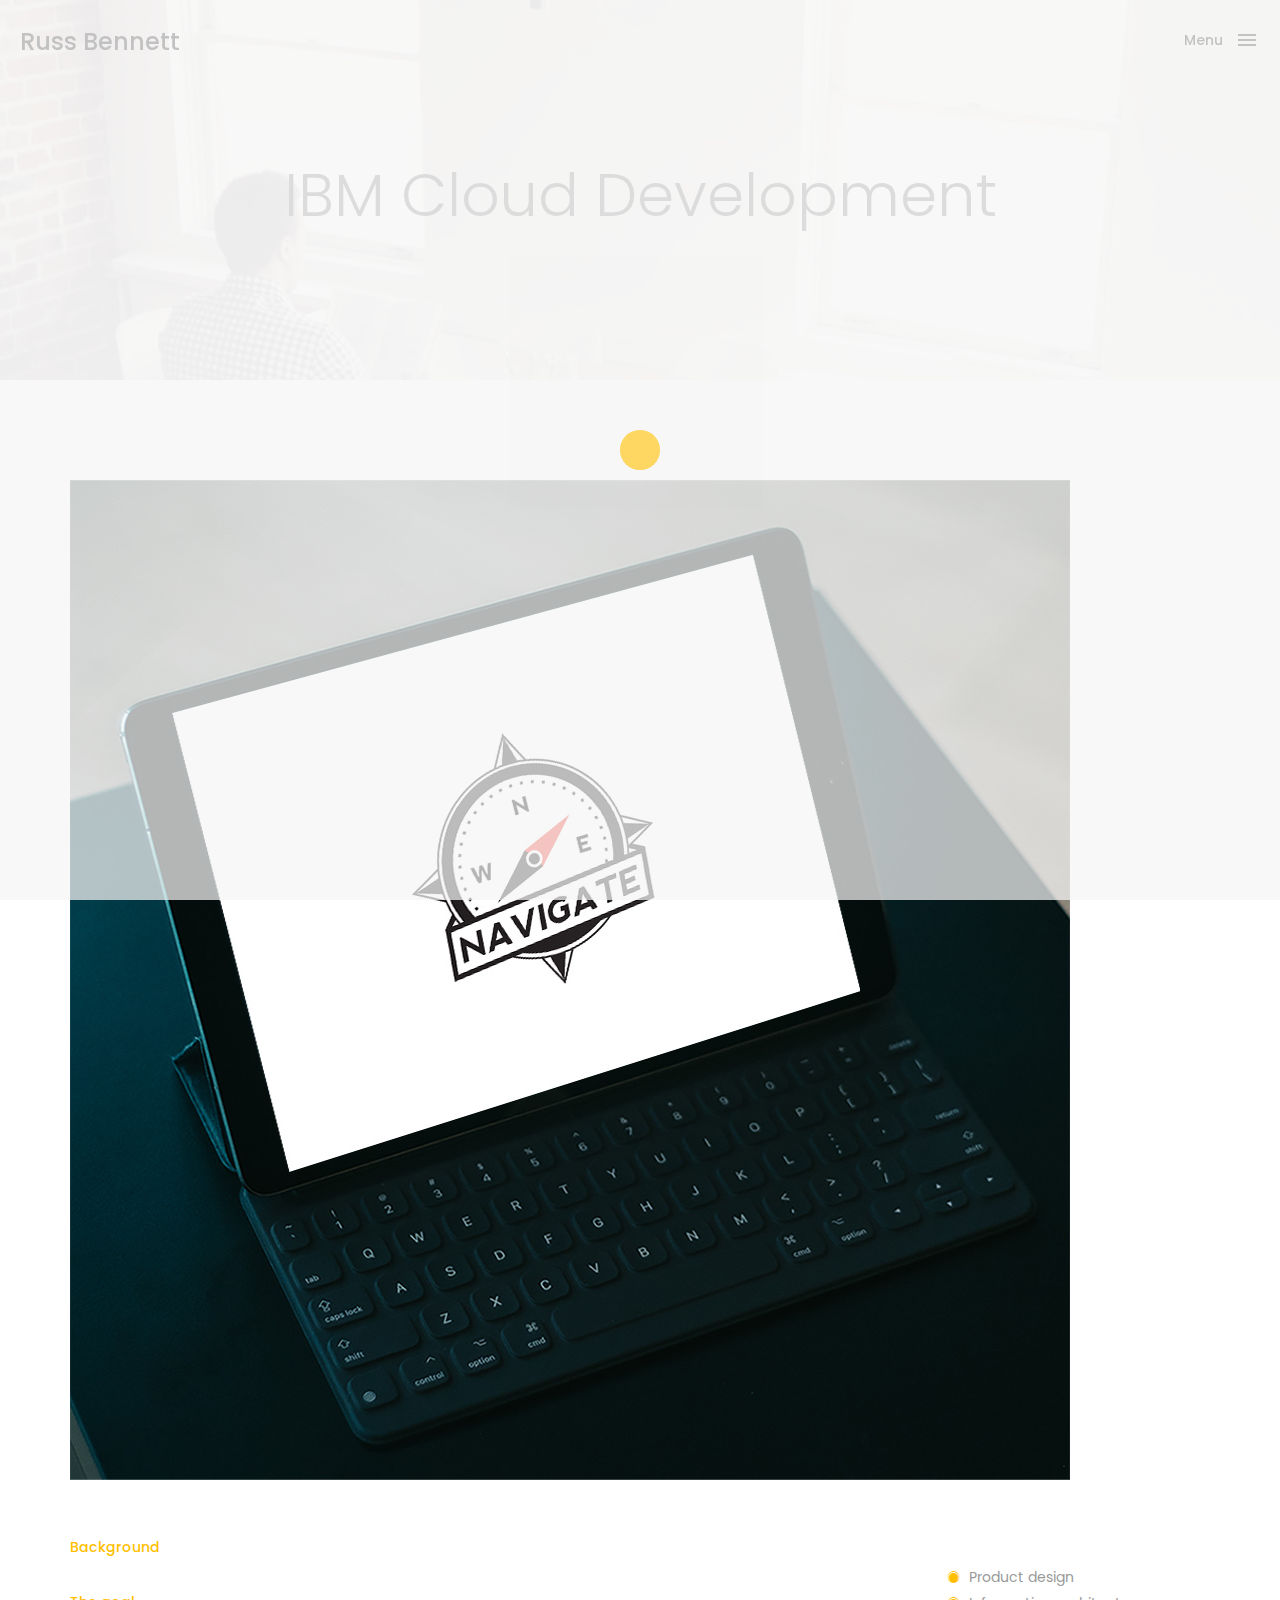
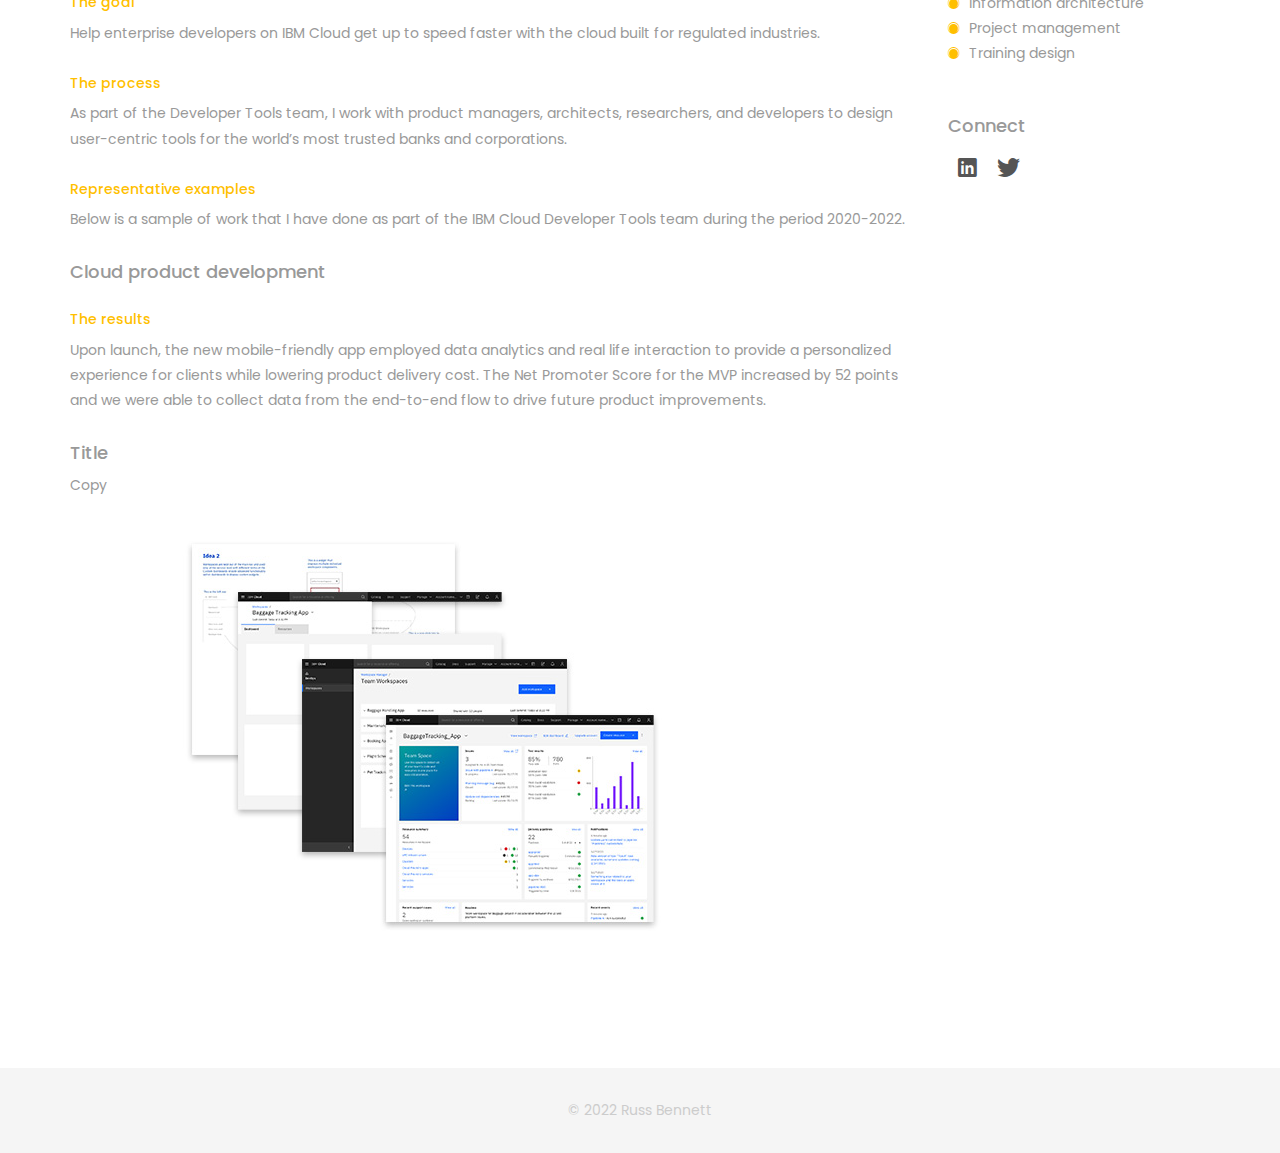
<file: project5.html>
<!DOCTYPE html>
<html lang="en">

<head>
    <meta charset="utf-8">
    <meta name="robots" content="noindex" />
    <meta http-equiv="X-UA-Compatible" content="IE=edge">
    <meta name="viewport" content="width=device-width, initial-scale=1">
    <!-- The above 3 meta tags *must* come first in the head; any other head content must come *after* these tags -->
    <title>Cloud product development</title>
    <link rel="icon" href="img/fav.png" type="image/x-icon">

    <!-- Bootstrap -->
    <link href="css/bootstrap.min.css" rel="stylesheet">
    <link href="ionicons/css/ionicons.min.css" rel="stylesheet">

    <!-- main css -->
    <link href="css/style.css" rel="stylesheet">


    <!-- modernizr -->
    <script src="js/modernizr.js"></script>

    <!-- HTML5 shim and Respond.js for IE8 support of HTML5 elements and media queries -->
    <!-- WARNING: Respond.js doesn't work if you view the page via file:// -->
    <!--[if lt IE 9]>
      <script src="https://oss.maxcdn.com/html5shiv/3.7.2/html5shiv.min.js"></script>
      <script src="https://oss.maxcdn.com/respond/1.4.2/respond.min.js"></script>
    <![endif]-->
</head>

<body>

    <!-- Preloader -->
    <div id="preloader">
        <div class="pre-container">
            <div class="spinner">
                <div class="double-bounce1"></div>
                <div class="double-bounce2"></div>
            </div>
        </div>
    </div>
    <!-- end Preloader -->

    <div class="container-fluid">
    <!-- box header -->
        <header class="box-header">
            <div class="box-logo">
                <a href="index.html"><span class="box-logo-icon">Russ Bennett</span></a>
                <!--<a href="index.html"><img src="img/logo.png" width="200" alt="Logo"></a>*/-->
            </div>
            <!-- box-nav -->
            <a class="box-primary-nav-trigger" href="#0">
                <span class="box-menu-text">Menu</span><span class="box-menu-icon"></span>
            </a>
            <!-- box-primary-nav-trigger -->
        </header>
        <!-- end box header -->
        
        <!-- nav -->
        <nav>
            <ul class="box-primary-nav">
                <li class="box-label">About me</li>

                <li><a href="index.html">Intro</a></li>
                <li><a href="project1.html">Site redesign</a></li>
                <li><a href="project2.html">User research</a></li>
                <li><a href="project3.html">Price estimator</a></li>
                <li><a href="project4.html">Product management</a></li>
                <li><a href="project5.html">Cloud development</a><i class="ion-ios-circle-filled color"></i></li>
                <li><a href="contact.html">contact me</a></li>



                <li class="box-label">Follow me</li>

                <li class="box-social"><a href="https://www.linkedin.com/in/russjbennett"><i class="ion-social-linkedin"></i></a></li>
                <li class="box-social"><a href="https://www.twitter.com/russjbennett"><i class="ion-social-twitter"></i></a></li>
            </ul>
        </nav>
        <!-- end nav -->
    </div>
    
    <!-- top-bar -->
    <div class="top-bar">
        <h1>IBM Cloud Development</h1>
    </div>
    <!-- end top-bar -->
    
    <!-- main-container -->
    <div class="container main-container">
        <div class="col-md-12">
            <img src="img/portfolio/project5_sm.jpg" alt="" class="img-responsive" />
            <div class="h-30"></div>
        </div>

        <div class="col-md-12">
            <h5>Background</h5>
        </div>

        <div class="col-md-9">

            <h5>The goal</h5>
            <p>Help enterprise developers on IBM Cloud get up to speed faster with the cloud built for regulated industries.</p>

            <h5>The process</h5>
            <p> As part of the Developer Tools team, I work with product managers, architects, researchers, and developers to design user-centric tools for the world’s most trusted banks and corporations.
            </p>

            <h5>Representative examples </h5>
            <p>Below is a sample of work that I have done as part of the IBM Cloud Developer Tools team during the period 2020-2022.</p>

            <h4>Cloud product development</h4>

            <h5>The results</h5>
            <p>Upon launch, the new mobile-friendly app employed data analytics and real life interaction to provide a personalized experience for clients while lowering product delivery cost. The Net Promoter Score for the MVP increased by 52 points and we were able to collect data from the end-to-end flow to drive future product improvements.</p>

            <h4>Title</h4>
            <p>
            Copy
            </p>

            <p>
            <img src="img/portfolio/teamspace.jpg" alt="" class="img-responsive" />
            </p>

            <p>




        </div>

        <div class="col-md-3">
            <ul class="cat-ul">
                <li><i class="ion-ios-circle-filled"></i>Product design</li>
                <li><i class="ion-ios-circle-filled"></i>Information architecture</li>
                <li><i class="ion-ios-circle-filled"></i>Project management</li>
                <li><i class="ion-ios-circle-filled"></i>Training design</li>
            </ul>
            <div class="h-10"></div>
            <h4>Connect</h4>
            <ul class="social-ul">
                <li class="box-social"><a href="https://www.linkedin.com/in/russjbennett"><i class="ion-social-linkedin"></i></a></li>
                <li class="box-social"><a href="https://www.twitter.com/russjbennett"><i class="ion-social-twitter"></i></a></li>
            </ul>
        </div>
    </div>
    <!-- end main-container -->


    <!-- footer -->
    <footer>
        <div class="container-fluid">
            <p class="copyright">© 2022 Russ Bennett</p>
        </div>
    </footer>
    <!-- end footer -->
    
    <!-- back to top -->
    <a href="#0" class="cd-top"><i class="ion-android-arrow-up"></i></a>
    <!-- end back to top -->




    <!-- jQuery -->
    <script src="js/jquery-2.1.1.js"></script>
    <!--  plugins -->
    <script src="js/bootstrap.min.js"></script>
    <script src="js/menu.js"></script>
    <script src="js/animated-headline.js"></script>
    <script src="js/isotope.pkgd.min.js"></script>


    <!--  custom script -->
    <script src="js/custom.js"></script>
    
    <!-- google analytics  -->
    <script>
        (function (i, s, o, g, r, a, m) {
            i['GoogleAnalyticsObject'] = r;
            i[r] = i[r] || function () {
                (i[r].q = i[r].q || []).push(arguments)
            }, i[r].l = 1 * new Date();
            a = s.createElement(o),
                m = s.getElementsByTagName(o)[0];
            a.async = 1;
            a.src = g;
            m.parentNode.insertBefore(a, m)
        })(window, document, 'script', 'https://www.google-analytics.com/analytics.js', 'ga');

        ga('create', 'UA-76796224-1', 'auto');
        ga('send', 'pageview');
    </script>

</body>

</html>
</file>
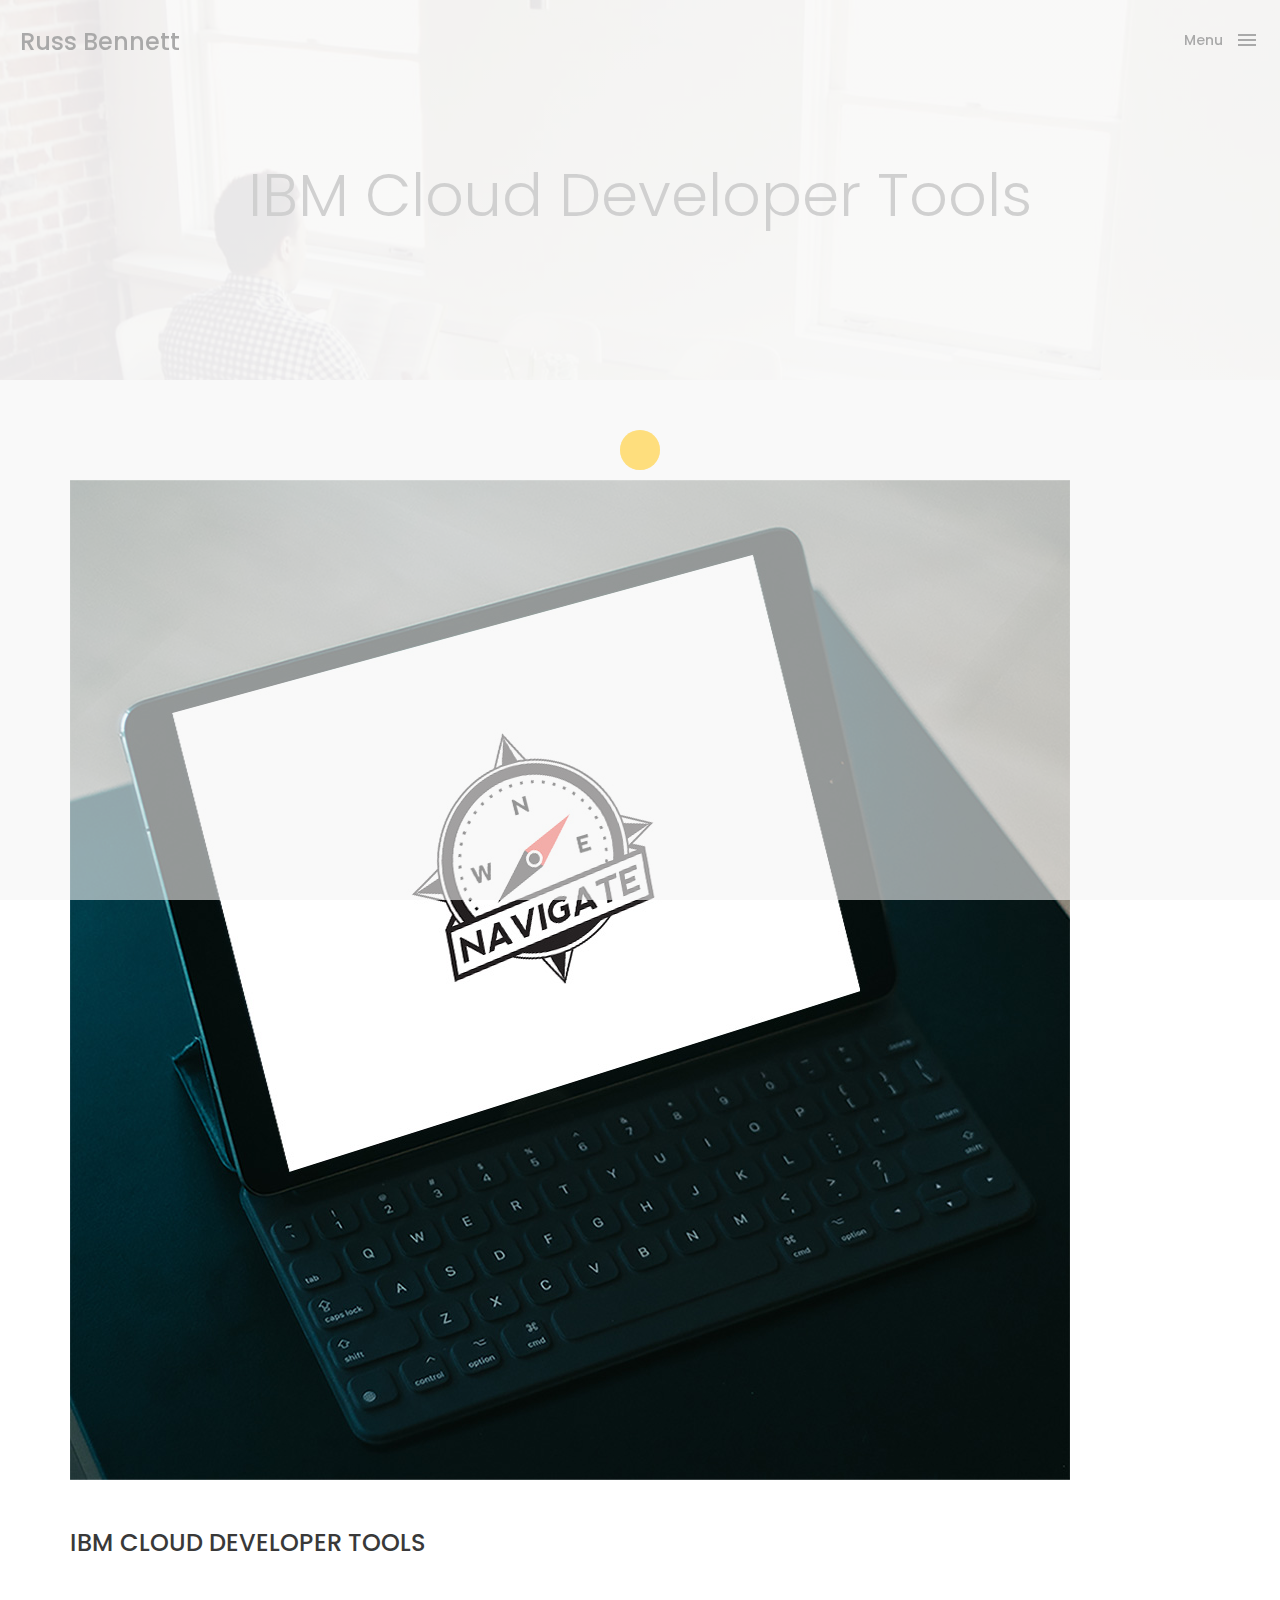
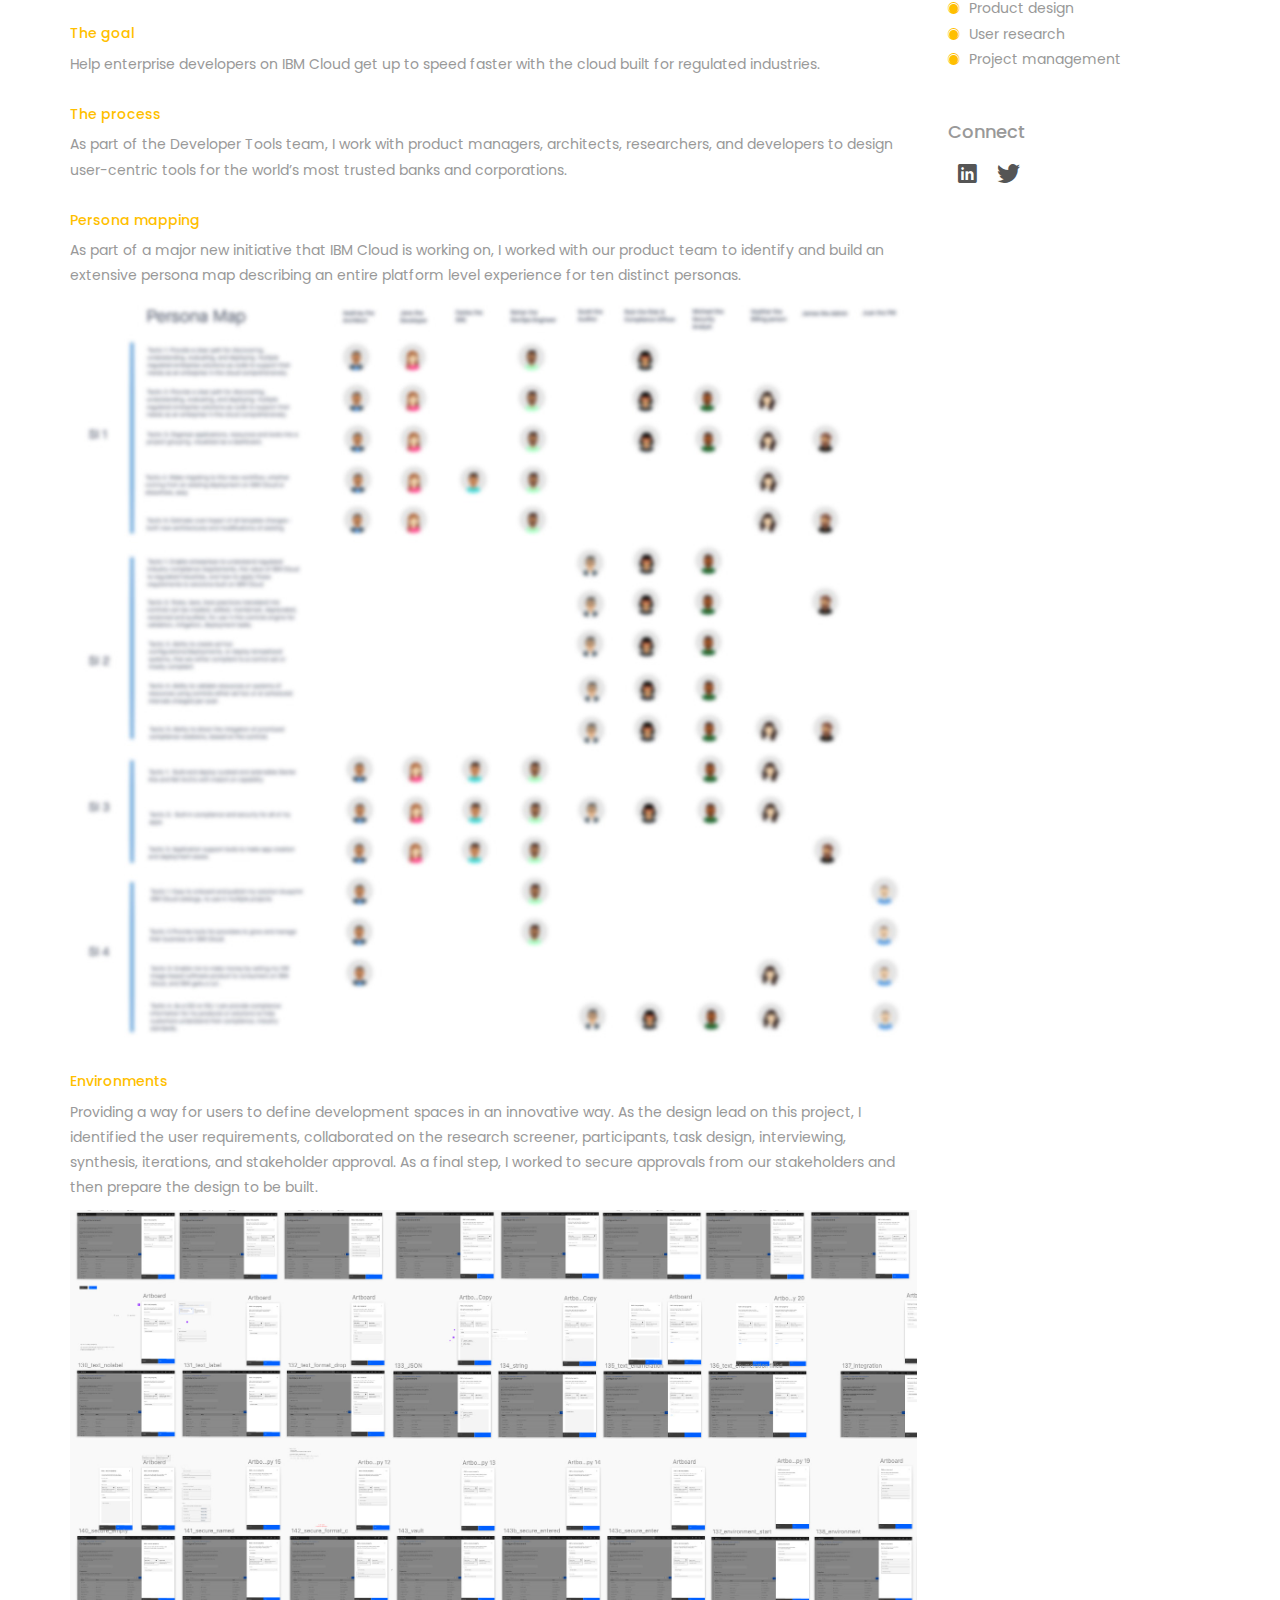
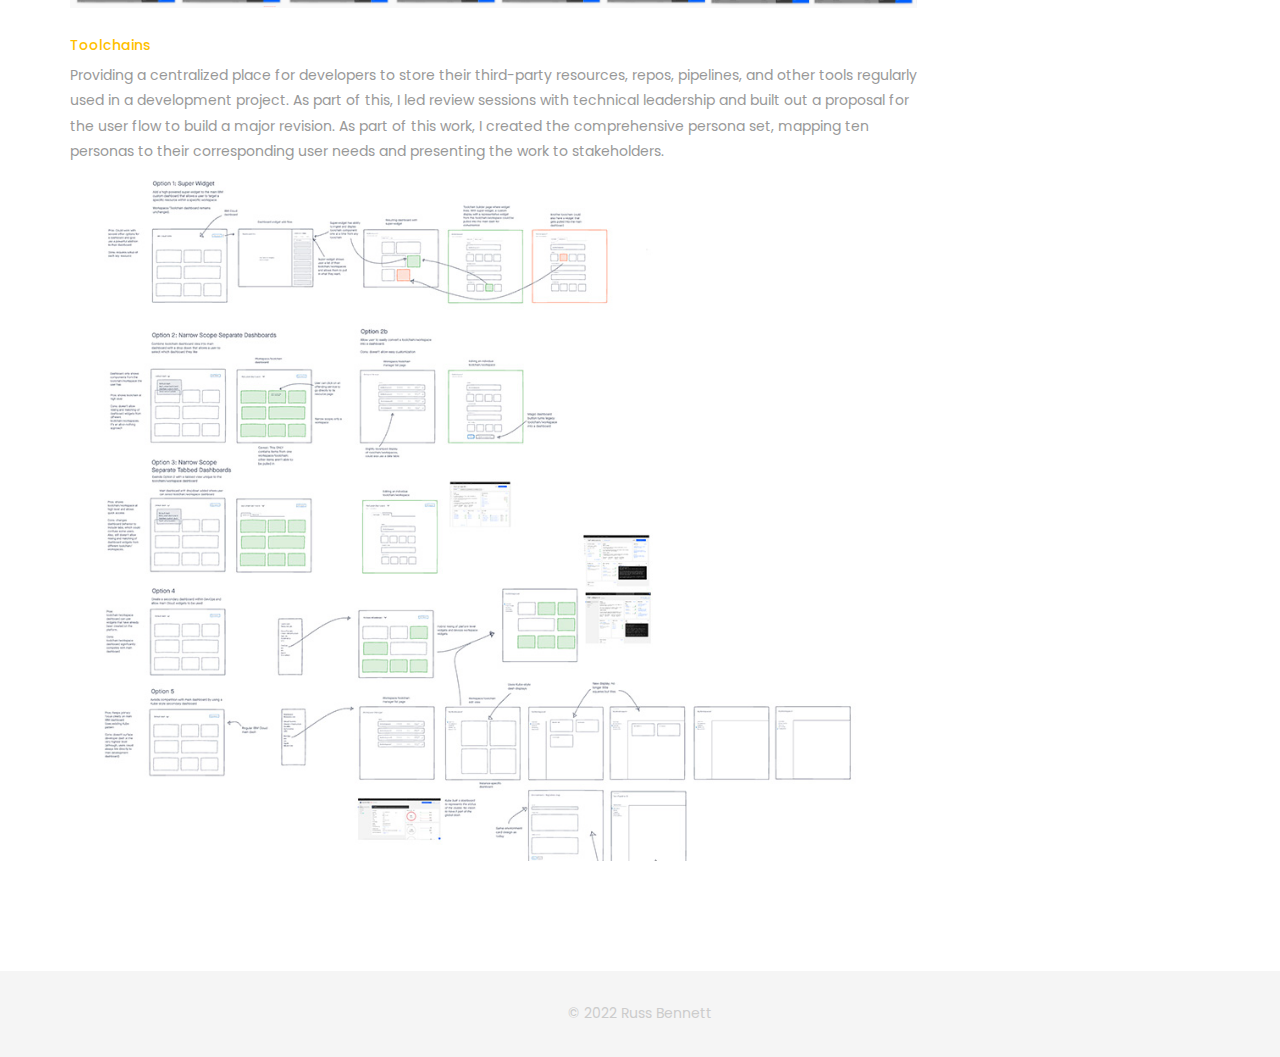
<file: project6.html>
<!DOCTYPE html>
<html lang="en">

<head>
    <meta charset="utf-8">
    <meta name="robots" content="noindex" />
    <meta http-equiv="X-UA-Compatible" content="IE=edge">
    <meta name="viewport" content="width=device-width, initial-scale=1">
    <!-- The above 3 meta tags *must* come first in the head; any other head content must come *after* these tags -->
    <title>Cloud product design</title>
    <link rel="icon" href="img/fav.png" type="image/x-icon">

    <!-- Bootstrap -->
    <link href="css/bootstrap.min.css" rel="stylesheet">
    <link href="ionicons/css/ionicons.min.css" rel="stylesheet">

    <!-- main css -->
    <link href="css/style.css" rel="stylesheet">


    <!-- modernizr -->
    <script src="js/modernizr.js"></script>

    <!-- HTML5 shim and Respond.js for IE8 support of HTML5 elements and media queries -->
    <!-- WARNING: Respond.js doesn't work if you view the page via file:// -->
    <!--[if lt IE 9]>
      <script src="https://oss.maxcdn.com/html5shiv/3.7.2/html5shiv.min.js"></script>
      <script src="https://oss.maxcdn.com/respond/1.4.2/respond.min.js"></script>
    <![endif]-->
</head>

<body>

    <!-- Preloader -->
    <div id="preloader">
        <div class="pre-container">
            <div class="spinner">
                <div class="double-bounce1"></div>
                <div class="double-bounce2"></div>
            </div>
        </div>
    </div>
    <!-- end Preloader -->

    <div class="container-fluid">
    <!-- box header -->
        <header class="box-header">
            <div class="box-logo">
                <a href="index.html"><span class="box-logo-icon">Russ Bennett</span></a>
                <!--<a href="index.html"><img src="img/logo.png" width="200" alt="Logo"></a>*/-->
            </div>
            <!-- box-nav -->
            <a class="box-primary-nav-trigger" href="#0">
                <span class="box-menu-text">Menu</span><span class="box-menu-icon"></span>
            </a>
            <!-- box-primary-nav-trigger -->
        </header>
        <!-- end box header -->
        
        <!-- nav -->
        <nav>
            <ul class="box-primary-nav">
                <li class="box-label">About me</li>

                <li><a href="index.html">Intro</a></li>
                <li><a href="project1.html">Site redesign</a></li>
                <li><a href="project2.html">User research</a></li>
                <li><a href="project3.html">Price estimator</a></li>
                <li><a href="project4.html">Product management</a></li>
                <li><a href="project5.html">Navigate app</a></li>
                <li><a href="project6.html">Cloud products</a><i class="ion-ios-circle-filled color"></i></li>
                <li><a href="contact.html">contact me</a></li>



                <li class="box-label">Follow me</li>

                <li class="box-social"><a href="https://www.linkedin.com/in/russjbennett"><i class="ion-social-linkedin"></i></a></li>
                <li class="box-social"><a href="https://www.twitter.com/russjbennett"><i class="ion-social-twitter"></i></a></li>
            </ul>
        </nav>
        <!-- end nav -->
    </div>
    
    <!-- top-bar -->
    <div class="top-bar">
        <h1>IBM Cloud Developer Tools</h1>
    </div>
    <!-- end top-bar -->
    
    <!-- main-container -->
    <div class="container main-container">
        <div class="col-md-12">
            <img src="img/portfolio/project5_sm.jpg" alt="" class="img-responsive" />
            <div class="h-30"></div>
        </div>

        <div class="col-md-12">
            <h3 class="text-uppercase">IBM Cloud Developer Tools</h3>
            <div class="h-30"></div>
        </div>

        <div class="col-md-9">
        
            <h5>The goal</h5>
            <p>Help enterprise developers on IBM Cloud get up to speed faster with the cloud built for regulated industries.</p>

            <h5>The process</h5>
            <p>As part of the Developer Tools team, I work with product managers, architects, researchers, and developers to design user-centric tools for the world’s most trusted banks and corporations.</p>

            <h5>Persona mapping</h5>
            <p>
            As part of a major new initiative that IBM Cloud is working on, I worked with our product team to identify and build an extensive persona map describing an entire platform level experience for ten distinct personas.
            <p><img src="img/portfolio/persona_blur.jpg" alt="" class="img-responsive" /></p>
            </p>

            <h5>Environments</h5>
            <p>Providing a way for users to define development spaces in an innovative way. As the design lead on this project, I identified the user requirements, collaborated on the research screener, participants, task design, interviewing, synthesis, iterations, and stakeholder approval. As a final step, I worked to secure approvals from our stakeholders and then prepare the design to be built.
            </p>

            <p><img src="img/portfolio/06_enviros.jpg" alt="" class="img-responsive" /></p>

            <h5>Toolchains</h5>
            <p>Providing a centralized place for developers to store their third-party resources, repos, pipelines, and other tools regularly used in a development project. As part of this, I led review sessions with technical leadership and built out a proposal for the user flow to build a major revision. As part of this work, I created the comprehensive persona set, mapping ten personas to their corresponding user needs and presenting the work to stakeholders.

            </p>

            <p><img src="img/portfolio/06_tcs.jpg" alt="" class="img-responsive" /></p>

        </div>

        <div class="col-md-3">
            <ul class="cat-ul">
                <li><i class="ion-ios-circle-filled"></i>Product design</li>
                <li><i class="ion-ios-circle-filled"></i>User research</li>
                <li><i class="ion-ios-circle-filled"></i>Project management</li>
            </ul>
            <div class="h-10"></div>
            <h4>Connect</h4>
            <ul class="social-ul">
                <li class="box-social"><a href="https://www.linkedin.com/in/russjbennett"><i class="ion-social-linkedin"></i></a></li>
                <li class="box-social"><a href="https://www.twitter.com/russjbennett"><i class="ion-social-twitter"></i></a></li>
            </ul>
        </div>
    </div>
    <!-- end main-container -->


    <!-- footer -->
    <footer>
        <div class="container-fluid">
            <p class="copyright">© 2022 Russ Bennett</p>
        </div>
    </footer>
    <!-- end footer -->
    
    <!-- back to top -->
    <a href="#0" class="cd-top"><i class="ion-android-arrow-up"></i></a>
    <!-- end back to top -->




    <!-- jQuery -->
    <script src="js/jquery-2.1.1.js"></script>
    <!--  plugins -->
    <script src="js/bootstrap.min.js"></script>
    <script src="js/menu.js"></script>
    <script src="js/animated-headline.js"></script>
    <script src="js/isotope.pkgd.min.js"></script>


    <!--  custom script -->
    <script src="js/custom.js"></script>
    
    <!-- google analytics  -->
    <script>
        (function (i, s, o, g, r, a, m) {
            i['GoogleAnalyticsObject'] = r;
            i[r] = i[r] || function () {
                (i[r].q = i[r].q || []).push(arguments)
            }, i[r].l = 1 * new Date();
            a = s.createElement(o),
                m = s.getElementsByTagName(o)[0];
            a.async = 1;
            a.src = g;
            m.parentNode.insertBefore(a, m)
        })(window, document, 'script', 'https://www.google-analytics.com/analytics.js', 'ga');

        ga('create', 'UA-76796224-1', 'auto');
        ga('send', 'pageview');
    </script>

</body>

</html>
</file>
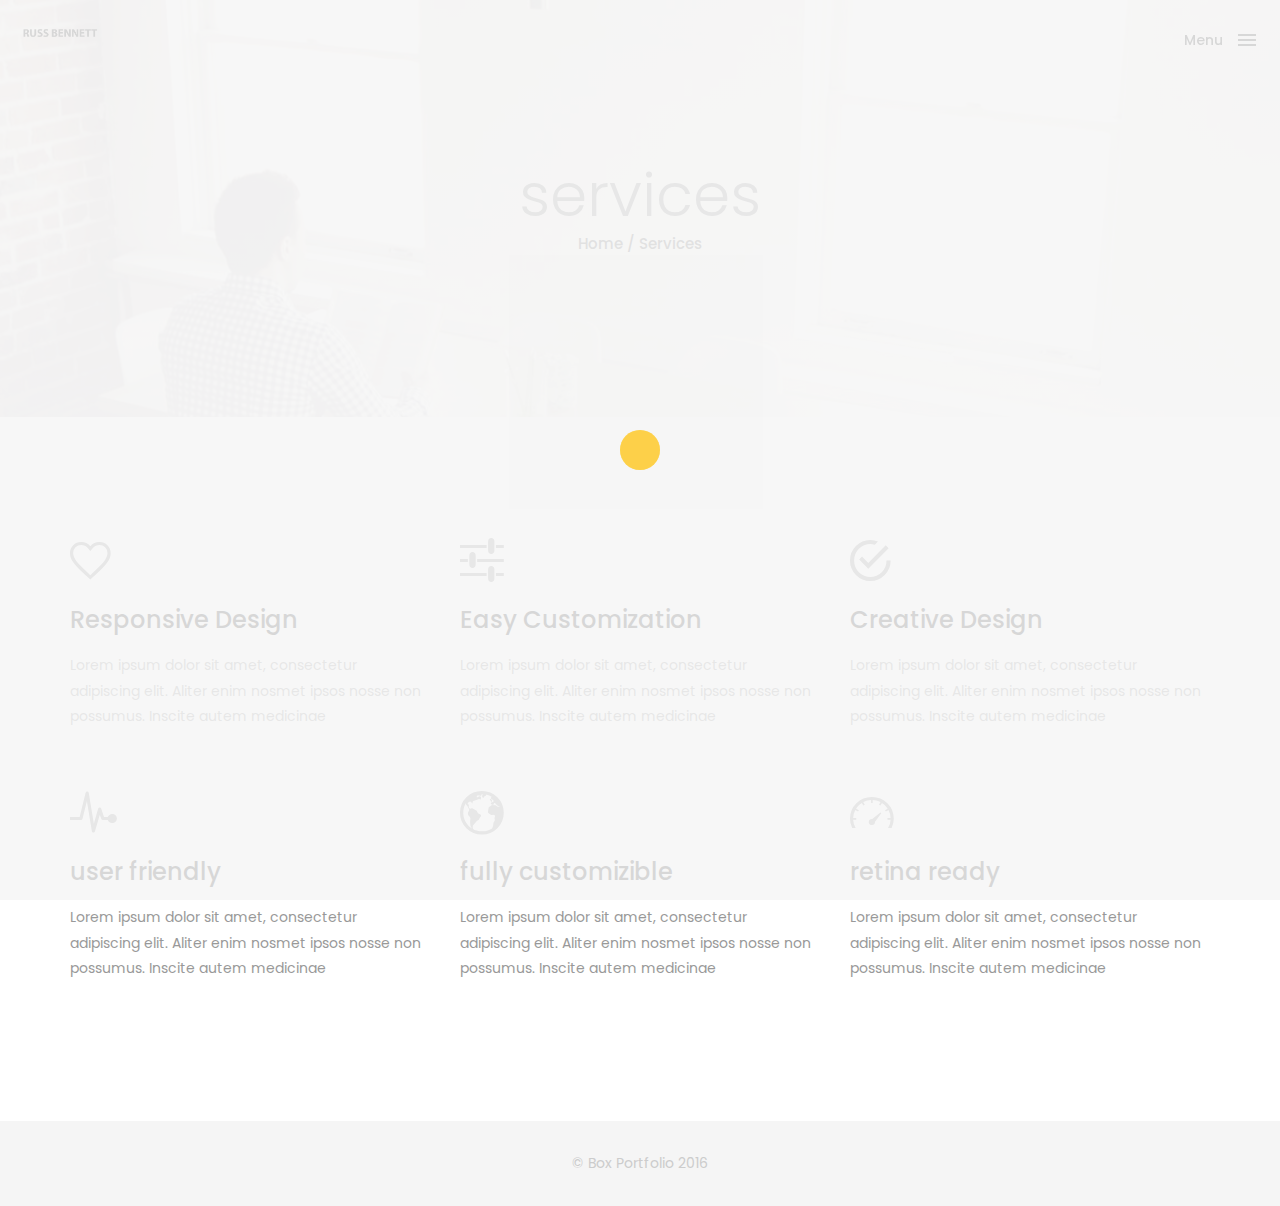
<file: services.html>
<!DOCTYPE html>
<html lang="en">

<head>
    <meta charset="utf-8">
    <meta http-equiv="X-UA-Compatible" content="IE=edge">
    <meta name="viewport" content="width=device-width, initial-scale=1">
    <!-- The above 3 meta tags *must* come first in the head; any other head content must come *after* these tags -->
    <title>Box personal portfolio Template</title>
    <link rel="icon" href="img/fav.png" type="image/x-icon">

    <!-- Bootstrap -->
    <link href="css/bootstrap.min.css" rel="stylesheet">
    <link href="ionicons/css/ionicons.min.css" rel="stylesheet">

    <!-- main css -->
    <link href="css/style.css" rel="stylesheet">


    <!-- modernizr -->
    <script src="js/modernizr.js"></script>

    <!-- HTML5 shim and Respond.js for IE8 support of HTML5 elements and media queries -->
    <!-- WARNING: Respond.js doesn't work if you view the page via file:// -->
    <!--[if lt IE 9]>
      <script src="https://oss.maxcdn.com/html5shiv/3.7.2/html5shiv.min.js"></script>
      <script src="https://oss.maxcdn.com/respond/1.4.2/respond.min.js"></script>
    <![endif]-->
</head>

<body>

    <!-- Preloader -->
    <div id="preloader">
        <div class="pre-container">
            <div class="spinner">
                <div class="double-bounce1"></div>
                <div class="double-bounce2"></div>
            </div>
        </div>
    </div>
    <!-- end Preloader -->

    <div class="container-fluid">
        <!-- box header -->
        <header class="box-header">
            <div class="box-logo">
                <a href="index.html"><img src="img/logo.png" width="80" alt="Logo"></a>
            </div>
            <!-- box-nav -->
            <a class="box-primary-nav-trigger" href="#0">
                <span class="box-menu-text">Menu</span><span class="box-menu-icon"></span>
            </a>
            <!-- box-primary-nav-trigger -->
        </header>
        <!-- end box header -->

        <!-- nav -->
        <nav>
            <ul class="box-primary-nav">
                <li class="box-label">About me</li>

                <li><a href="index.html">Intro</a></li>
                <li><a href="about.html">About me</a></li>
                <li><a href="services.html">services</a> <i class="ion-ios-circle-filled color"></i></li>
                <li><a href="portfolio.html">portfolio</a></li>
                <li><a href="contact.html">contact me</a></li>



                <li class="box-label">Follow me</li>

                <li class="box-social"><a href="#0"><i class="ion-social-facebook"></i></a></li>
                <li class="box-social"><a href="#0"><i class="ion-social-instagram-outline"></i></a></li>
                <li class="box-social"><a href="#0"><i class="ion-social-twitter"></i></a></li>
                <li class="box-social"><a href="#0"><i class="ion-social-dribbble"></i></a></li>
            </ul>
        </nav>
        <!-- end nav -->
    </div>

    <!-- top bar -->
    <div class="top-bar">
        <h1>services</h1>
        <p><a href="#">Home</a> / Services</p>
    </div>
    <!-- end top bar -->

    <div class="container main-container">
        <div class="clearfix">

            <!-- service-box -->
            <div class="col-md-4 service-box">
                <i class="ion-android-favorite-outline size-50"></i>
                <h3>Responsive Design</h3>
                <div class="h-10"></div>
                <p>Lorem ipsum dolor sit amet, consectetur adipiscing elit. Aliter enim nosmet ipsos nosse non possumus. Inscite autem medicinae </p>
            </div>
            <!-- end service-box -->

            <!-- service-box -->
            <div class="col-md-4 service-box">
                <i class="ion-android-options size-50"></i>
                <h3>Easy Customization</h3>
                <div class="h-10"></div>
                <p>Lorem ipsum dolor sit amet, consectetur adipiscing elit. Aliter enim nosmet ipsos nosse non possumus. Inscite autem medicinae </p>
            </div>
            <!-- end service-box -->

            <!-- service-box -->
            <div class="col-md-4  service-box">
                <i class="ion-android-checkmark-circle size-50"></i>
                <h3>Creative Design</h3>
                <div class="h-10"></div>
                <p>Lorem ipsum dolor sit amet, consectetur adipiscing elit. Aliter enim nosmet ipsos nosse non possumus. Inscite autem medicinae </p>
            </div>
            <!-- end service-box -->

            <!-- service-box -->
            <div class="col-md-4  service-box">
                <i class="ion-ios-pulse-strong size-50"></i>
                <h3>user friendly</h3>
                <div class="h-10"></div>
                <p>Lorem ipsum dolor sit amet, consectetur adipiscing elit. Aliter enim nosmet ipsos nosse non possumus. Inscite autem medicinae </p>
            </div>
            <!-- end service-box -->

            <!-- service-box -->
            <div class="col-md-4  service-box">
                <i class="ion-earth size-50"></i>
                <h3>fully customizible</h3>
                <div class="h-10"></div>
                <p>Lorem ipsum dolor sit amet, consectetur adipiscing elit. Aliter enim nosmet ipsos nosse non possumus. Inscite autem medicinae </p>
            </div>
            <!-- end service-box -->

            <!-- service-box -->
            <div class="col-md-4  service-box">
                <i class="ion-speedometer size-50"></i>
                <h3>retina ready</h3>
                <div class="h-10"></div>
                <p>Lorem ipsum dolor sit amet, consectetur adipiscing elit. Aliter enim nosmet ipsos nosse non possumus. Inscite autem medicinae </p>
            </div>
            <!-- end service-box -->

        </div>
    </div>


    <!-- footer -->
    <footer>
        <div class="container-fluid">
            <p class="copyright">© Box Portfolio 2016</p>
        </div>
    </footer>
    <!-- end footer -->

    <!-- back to top -->
    <a href="#0" class="cd-top"><i class="ion-android-arrow-up"></i></a>
    <!-- end back to top -->



    <!-- jQuery -->
    <script src="js/jquery-2.1.1.js"></script>
    <!--  plugins -->
    <script src="js/bootstrap.min.js"></script>
    <script src="js/menu.js"></script>
    <script src="js/animated-headline.js"></script>
    <script src="js/isotope.pkgd.min.js"></script>


    <!--  custom script -->
    <script src="js/custom.js"></script>
    
    <!-- google analytics  -->
    <script>
        (function (i, s, o, g, r, a, m) {
            i['GoogleAnalyticsObject'] = r;
            i[r] = i[r] || function () {
                (i[r].q = i[r].q || []).push(arguments)
            }, i[r].l = 1 * new Date();
            a = s.createElement(o),
                m = s.getElementsByTagName(o)[0];
            a.async = 1;
            a.src = g;
            m.parentNode.insertBefore(a, m)
        })(window, document, 'script', 'https://www.google-analytics.com/analytics.js', 'ga');

        ga('create', 'UA-76796224-1', 'auto');
        ga('send', 'pageview');
    </script>

</body>

</html>
</file>
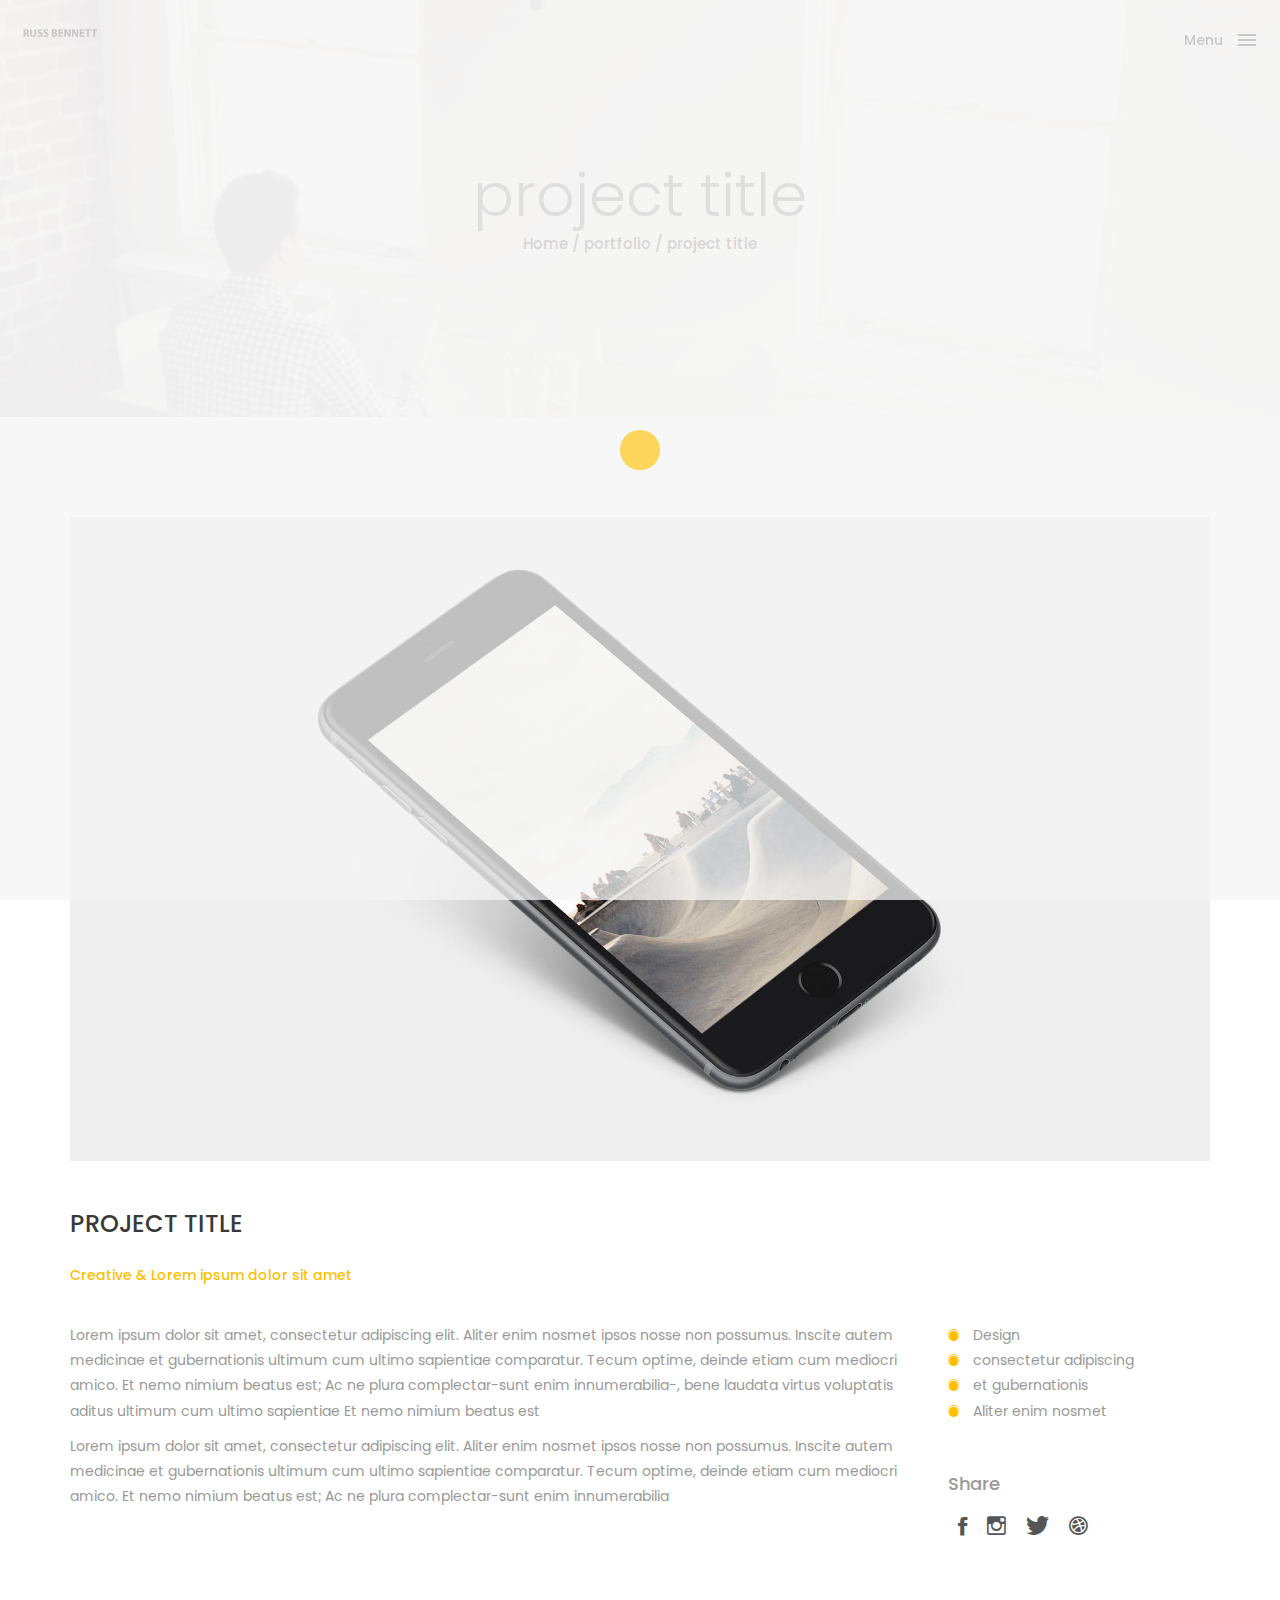
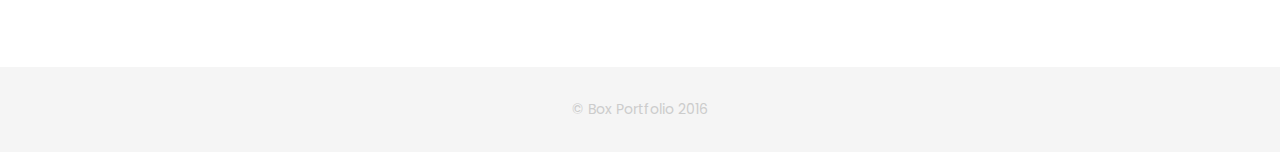
<file: single-project.html>
<!DOCTYPE html>
<html lang="en">

<head>
    <meta charset="utf-8">
    <meta http-equiv="X-UA-Compatible" content="IE=edge">
    <meta name="viewport" content="width=device-width, initial-scale=1">
    <!-- The above 3 meta tags *must* come first in the head; any other head content must come *after* these tags -->
    <title>Box personal portfolio Template</title>
    <link rel="icon" href="img/fav.png" type="image/x-icon">

    <!-- Bootstrap -->
    <link href="css/bootstrap.min.css" rel="stylesheet">
    <link href="ionicons/css/ionicons.min.css" rel="stylesheet">

    <!-- main css -->
    <link href="css/style.css" rel="stylesheet">


    <!-- modernizr -->
    <script src="js/modernizr.js"></script>

    <!-- HTML5 shim and Respond.js for IE8 support of HTML5 elements and media queries -->
    <!-- WARNING: Respond.js doesn't work if you view the page via file:// -->
    <!--[if lt IE 9]>
      <script src="https://oss.maxcdn.com/html5shiv/3.7.2/html5shiv.min.js"></script>
      <script src="https://oss.maxcdn.com/respond/1.4.2/respond.min.js"></script>
    <![endif]-->
</head>

<body>

    <!-- Preloader -->
    <div id="preloader">
        <div class="pre-container">
            <div class="spinner">
                <div class="double-bounce1"></div>
                <div class="double-bounce2"></div>
            </div>
        </div>
    </div>
    <!-- end Preloader -->

    <div class="container-fluid">
       <!-- box-header -->
        <header class="box-header">
            <div class="box-logo">
                <a href="index.html"><img src="img/logo.png" width="80" alt="Logo"></a>
            </div>
            <!-- box-nav -->
            <a class="box-primary-nav-trigger" href="#0">
                <span class="box-menu-text">Menu</span><span class="box-menu-icon"></span>
            </a>
            <!-- box-primary-nav-trigger -->
        </header>
        <!-- end box-header -->
        
        <!-- nav -->
        <nav>
            <ul class="box-primary-nav">
                <li class="box-label">About me</li>

                <li><a href="index.html">Intro</a></li>
                <li><a href="about.html">About me</a></li>
                <li><a href="services.html">services</a></li>
                <li><a href="portfolio.html">portfolio</a> <i class="ion-ios-circle-filled color"></i></li>
                <li><a href="contact.html">contact me</a></li>



                <li class="box-label">Follow me</li>

                <li class="box-social"><a href="#0"><i class="ion-social-facebook"></i></a></li>
                <li class="box-social"><a href="#0"><i class="ion-social-instagram-outline"></i></a></li>
                <li class="box-social"><a href="#0"><i class="ion-social-twitter"></i></a></li>
                <li class="box-social"><a href="#0"><i class="ion-social-dribbble"></i></a></li>
            </ul>
        </nav>
        <!-- end nav -->
    </div>
    
    <!-- top-bar -->
    <div class="top-bar">
        <h1>project title</h1>
        <p><a href="#">Home</a> / <a href="#">portfolio</a> / project title</p>
    </div>
    <!-- end top-bar -->
    
    <!-- main-container -->
    <div class="container main-container">
        <div class="col-md-12">
            <img src="img/portfolio/portfolio.jpg" alt="" class="img-responsive" />
            <div class="h-30"></div>
        </div>

        <div class="col-md-12">
            <h3 class="text-uppercase">project title</h3>
            <h5>Creative & Lorem ipsum dolor sit amet</h5>
            <div class="h-30"></div>
        </div>

        <div class="col-md-9">
            <p>Lorem ipsum dolor sit amet, consectetur adipiscing elit. Aliter enim nosmet ipsos nosse non possumus. Inscite autem medicinae et gubernationis ultimum cum ultimo sapientiae comparatur. Tecum optime, deinde etiam cum mediocri amico. Et nemo nimium beatus est; Ac ne plura complectar-sunt enim innumerabilia-, bene laudata virtus voluptatis aditus ultimum cum ultimo sapientiae Et nemo nimium beatus est </p>

            <p>Lorem ipsum dolor sit amet, consectetur adipiscing elit. Aliter enim nosmet ipsos nosse non possumus. Inscite autem medicinae et gubernationis ultimum cum ultimo sapientiae comparatur. Tecum optime, deinde etiam cum mediocri amico. Et nemo nimium beatus est; Ac ne plura complectar-sunt enim innumerabilia </p>
        </div>

        <div class="col-md-3">
            <ul class="cat-ul">
                <li><i class="ion-ios-circle-filled"></i> Design</li>
                <li><i class="ion-ios-circle-filled"></i> consectetur adipiscing</li>
                <li><i class="ion-ios-circle-filled"></i> et gubernationis</li>
                <li><i class="ion-ios-circle-filled"></i> Aliter enim nosmet</li>
            </ul>
            <div class="h-10"></div>
            <h4>Share</h4>
            <ul class="social-ul">
                <li class="box-social"><a href="#0"><i class="ion-social-facebook"></i></a></li>
                <li class="box-social"><a href="#0"><i class="ion-social-instagram-outline"></i></a></li>
                <li class="box-social"><a href="#0"><i class="ion-social-twitter"></i></a></li>
                <li class="box-social"><a href="#0"><i class="ion-social-dribbble"></i></a></li>
            </ul>
        </div>
    </div>
    <!-- end main-container -->


    <!-- footer -->
    <footer>
        <div class="container-fluid">
            <p class="copyright">© Box Portfolio 2016</p>
        </div>
    </footer>
    <!-- end footer -->
    
    <!-- back to top -->
    <a href="#0" class="cd-top"><i class="ion-android-arrow-up"></i></a>
    <!-- end back to top -->




    <!-- jQuery -->
    <script src="js/jquery-2.1.1.js"></script>
    <!--  plugins -->
    <script src="js/bootstrap.min.js"></script>
    <script src="js/menu.js"></script>
    <script src="js/animated-headline.js"></script>
    <script src="js/isotope.pkgd.min.js"></script>


    <!--  custom script -->
    <script src="js/custom.js"></script>
    
    <!-- google analytics  -->
    <script>
        (function (i, s, o, g, r, a, m) {
            i['GoogleAnalyticsObject'] = r;
            i[r] = i[r] || function () {
                (i[r].q = i[r].q || []).push(arguments)
            }, i[r].l = 1 * new Date();
            a = s.createElement(o),
                m = s.getElementsByTagName(o)[0];
            a.async = 1;
            a.src = g;
            m.parentNode.insertBefore(a, m)
        })(window, document, 'script', 'https://www.google-analytics.com/analytics.js', 'ga');

        ga('create', 'UA-76796224-1', 'auto');
        ga('send', 'pageview');
    </script>

</body>

</html>
</file>
<file: css/style.css>
/*
* Box Theme
* Created by : Ahmed Eissa
* website : www.ahmedessa.net
* behance : https://www.behance.net/3essa
*/


/* Table of Content
==================================================
	- Google fonts & font family -
	- General -
    - typography -
    - Preloader -
	- Header -
    - Box intro section -
    - Portfolio section -
    - Footer -
    - About page -
    - Services page -
    - Contact page -
    - Portfolio single page -
    - Responsive media queries -
*/


/* Google fonts & font family
==================================================*/

@import url(https://fonts.googleapis.com/css?family=Poppins:400,500,600,700);

/* General
==================================================*/

html,
body {
    height: 100%;
    font-family: 'Poppins', sans-serif;
    line-height: 1.8;
    color: #999
}

.no-padding {
    padding-left: 0;
    padding-right: 0;
}

.no-padding [class^="col-"] {
    padding-left: 0;
    padding-right: 0;
}

.main-container {
    padding: 100px 0;
}

.center {
    text-align: center;
}

a {
    -webkit-transition: all .3s;
    transition: all .3s
}

.uppercase {
    text-transform: uppercase;
}

.h-30 {
    height: 30px
}

.h-10 {
    height: 10px
}

.color {
    color: #ffbf00;
    font-size: 11px;
}


/* typography
==================================================*/

h1 {
    color: #393939;
    font-size: 60px;
    /*text-transform: uppercase;*/
}

h3 {
    color: #393939;
}

h4 {
    margin-top: 30px;
}

h5 {
    color: #ffbf00;
    margin-top:  30px;
}


/* preloader
==================================================*/

#preloader {
    position: fixed;
    top: 0;
    left: 0;
    right: 0;
    bottom: 0;
    background-color: #f5f5f5;
    /* change if the mask should be a color other than white */
    z-index: 1000;
    /* makes sure it stays on top */
}

.pre-container {
    position: absolute;
    left: 50%;
    top: 50%;
    bottom: auto;
    right: auto;
    -webkit-transform: translateX(-50%) translateY(-50%);
    transform: translateX(-50%) translateY(-50%);
    text-align: center;
}

.spinner {
    width: 40px;
    height: 40px;
    position: relative;
    margin: 100px auto;
}

.double-bounce1,
.double-bounce2 {
    width: 100%;
    height: 100%;
    border-radius: 50%;
    background-color: #ffbf00;
    opacity: 0.6;
    position: absolute;
    top: 0;
    left: 0;
    -webkit-animation: bounce 2.0s infinite ease-in-out;
    animation: bounce 2.0s infinite ease-in-out;
}

.double-bounce2 {
    -webkit-animation-delay: -1.0s;
    animation-delay: -1.0s;
}

@-webkit-keyframes bounce {
    0%,
    100% {
        -webkit-transform: scale(0.0)
    }
    50% {
        -webkit-transform: scale(1.0)
    }
}

@keyframes bounce {
    0%,
    100% {
        transform: scale(0.0);
        -webkit-transform: scale(0.0);
    }
    50% {
        transform: scale(1.0);
        -webkit-transform: scale(1.0);
    }
}


/* headr
==================================================*/

.box-header {
    position: absolute;
    top: 0;
    left: 0;
    background: rgba(255, 255, 255, 0.95);
    height: 50px;
    width: 100%;
    z-index: 3;
    box-shadow: 0 1px 2px rgba(0, 0, 0, 0.3);
    -webkit-font-smoothing: antialiased;
    -moz-osx-font-smoothing: grayscale;
}

.box-header {
    height: 80px;
    background: transparent;
    box-shadow: none;
}

.box-header {
    -webkit-transition: background-color 0.3s;
    transition: background-color 0.3s;
    -webkit-transform: translate3d(0, 0, 0);
    transform: translate3d(0, 0, 0);
    -webkit-backface-visibility: hidden;
    backface-visibility: hidden;
}

.box-header.is-fixed {
    position: fixed;
    top: -80px;
    background-color: rgba(255, 255, 255, 0.96);
    -webkit-transition: -webkit-transform 0.3s;
    transition: -webkit-transform 0.3s;
    transition: transform 0.3s;
    transition: transform 0.3s, -webkit-transform 0.3s;
}

.box-header.is-visible {
    -webkit-transform: translate3d(0, 100%, 0);
    transform: translate3d(0, 100%, 0);
}

.box-header.menu-is-open {
    background-color: rgba(255, 255, 255, 0.96);
}

.box-logo {
    display: block;
    padding: 20px;
}

.box-primary-nav-trigger {
    position: absolute;
    right: 0;
    top: 0;
    height: 100%;
    width: 50px;
    background-color: #fff;
}

.box-primary-nav-trigger .box-menu-text {
    color: #393939;
    font-weight: 500;
    display: none;
}

.box-primary-nav-trigger .box-menu-icon {
    display: inline-block;
    position: absolute;
    left: 50%;
    top: 50%;
    bottom: auto;
    right: auto;
    -webkit-transform: translateX(-50%) translateY(-50%);
    transform: translateX(-50%) translateY(-50%);
    width: 18px;
    height: 2px;
    background-color: #393939;
    -webkit-transition: background-color 0.3s;
    transition: background-color 0.3s;
    list-style: none;
}

.box-primary-nav-trigger .box-menu-icon::before,
.box-primary-nav-trigger .box-menu-icon:after {
    content: '';
    width: 100%;
    height: 100%;
    position: absolute;
    background-color: #393939;
    right: 0;
    -webkit-transition: -webkit-transform .3s, top .3s, background-color 0s;
    -webkit-transition: top .3s, background-color 0s, -webkit-transform .3s;
    transition: top .3s, background-color 0s, -webkit-transform .3s;
    transition: transform .3s, top .3s, background-color 0s;
    transition: transform .3s, top .3s, background-color 0s, -webkit-transform .3s;
}

.box-primary-nav-trigger .box-menu-icon::before {
    top: -5px;
}

.box-primary-nav-trigger .box-menu-icon::after {
    top: 5px;
}

.box-primary-nav-trigger .box-menu-icon.is-clicked {
    background-color: rgba(255, 255, 255, 0);
}

.box-primary-nav-trigger .box-menu-icon.is-clicked::before,
.box-primary-nav-trigger .box-menu-icon.is-clicked::after {
    background-color: 393939;
}

.box-primary-nav-trigger .box-menu-icon.is-clicked::before {
    top: 0;
    -webkit-transform: rotate(135deg);
    transform: rotate(135deg);
}

.box-primary-nav-trigger .box-menu-icon.is-clicked::after {
    top: 0;
    -webkit-transform: rotate(225deg);
    transform: rotate(225deg);
}

.box-primary-nav-trigger {
    width: 100px;
    padding-left: 1em;
    background-color: transparent;
    height: 30px;
    line-height: 30px;
    right: 10px;
    top: 50%;
    bottom: auto;
    -webkit-transform: translateY(-50%);
    transform: translateY(-50%);
}

.box-primary-nav-trigger .box-menu-text {
    display: inline-block;
}

.box-primary-nav-trigger .box-menu-icon {
    left: auto;
    right: 1em;
    -webkit-transform: translateX(0) translateY(-50%);
    transform: translateX(0) translateY(-50%);
}

.box-primary-nav {
    position: fixed;
    left: 0;
    top: 0;
    height: 100%;
    width: 100%;
    background: rgba(0, 0, 0, 0.96);
    z-index: 2;
    text-align: center;
    padding: 50px 0;
    -webkit-backface-visibility: hidden;
    backface-visibility: hidden;
    overflow: auto;
    -webkit-overflow-scrolling: touch;
    -webkit-transform: translateY(-100%);
    transform: translateY(-100%);
    -webkit-transition-property: -webkit-transform;
    transition-property: -webkit-transform;
    transition-property: transform;
    transition-property: transform, -webkit-transform;
    -webkit-transition-duration: 0.4s;
    transition-duration: 0.4s;
    list-style: none;
}

.box-primary-nav li {
    font-size: 22px;
    font-size: 1.375rem;
    font-weight: 300;
    -webkit-font-smoothing: antialiased;
    -moz-osx-font-smoothing: grayscale;
    margin: .2em 0;
    text-transform: capitalize;
}

.box-primary-nav a {
    display: inline-block;
    padding: .4em 1em;
    border-radius: 0.25em;
    -webkit-transition: all 0.2s;
    transition: all 0.2s;
    color: #fff;
    text-decoration: none;
    font-weight: bold;
}
.box-primary-nav a:focus {
    outline: none;
}

.no-touch .box-primary-nav a:hover {
    text-decoration: none;
    color: #ddd;
}

.box-primary-nav .box-label {
    color: #ffbf00;
    text-transform: uppercase;
    font-weight: 400;
    font-size: 17px;
    margin: 2.4em 0 .8em;
}

.box-primary-nav .box-social {
    display: inline-block;
    margin: 10px .4em;
}

.box-primary-nav .box-social a {
    width: 30px;
    height: 30px;
    padding: 0;
    font-size: 30px
}

.box-primary-nav.is-visible {
    -webkit-transform: translateY(0);
    transform: translateY(0);
}

.box-primary-nav {
    padding: 150px 0 0;
}

.box-primary-nav li {
    font-size: 18px;
}


/* box-intro
==================================================*/

.box-intro {
    text-align: center;
    display: table;
    height: 80vh;
    width: 100%;
}

.box-intro .table-cell {
    display: table-cell;
    vertical-align: middle;
}

.box-intro em {
    font-style: normal;
    text-transform: uppercase
}

b i:last-child {
    color: #ffbf00 !important;
}

.box-intro h5 {
    letter-spacing: 4px;
    text-transform: uppercase;
    color: #999;
    line-height: 1.7
}


/* mouse effect */

.mouse {
    position: absolute;
    width: 22px;
    height: 42px;
    bottom: 40px;
    left: 50%;
    margin-left: -12px;
    border-radius: 15px;
    border: 2px solid #888;
    -webkit-animation: intro 1s;
    animation: intro 1s;
}

.scroll {
    display: block;
    width: 3px;
    height: 3px;
    margin: 6px auto;
    border-radius: 4px;
    background: #888;
    -webkit-animation: finger 2s infinite;
    animation: finger 2s infinite;
}

@-webkit-keyframes intro {
    0% {
        opacity: 0;
        -webkit-transform: translateY(40px);
        transform: translateY(40px);
    }
    100% {
        opacity: 1;
        -webkit-transform: translateY(0);
        transform: translateY(0);
    }
}

@keyframes intro {
    0% {
        opacity: 0;
        -webkit-transform: translateY(40px);
        transform: translateY(40px);
    }
    100% {
        opacity: 1;
        -webkit-transform: translateY(0);
        transform: translateY(0);
    }
}

@-webkit-keyframes finger {
    0% {
        opacity: 1;
    }
    100% {
        opacity: 0;
        -webkit-transform: translateY(20px);
        transform: translateY(20px);
    }
}

@keyframes finger {
    0% {
        opacity: 1;
    }
    100% {
        opacity: 0;
        -webkit-transform: translateY(20px);
        transform: translateY(20px);
    }
}


/* text rotate */

.box-headline {
    font-size: 130px;
    line-height: 1.0;
}

.box-words-wrapper {
    display: inline-block;
    position: relative;
}

.box-words-wrapper b {
    display: inline-block;
    position: absolute;
    white-space: nowrap;
    left: 0;
    top: 0;
}

.box-words-wrapper b.is-visible {
    position: relative;
}

.no-js .box-words-wrapper b {
    opacity: 0;
}

.no-js .box-words-wrapper b.is-visible {
    opacity: 1;
}

.box-headline.rotate-2 .box-words-wrapper {
    -webkit-perspective: 300px;
    perspective: 300px;
}

.box-headline.rotate-2 i,
.box-headline.rotate-2 em {
    display: inline-block;
    -webkit-backface-visibility: hidden;
    backface-visibility: hidden;
}

.box-headline.rotate-2 b {
    opacity: 0;
}

.box-headline.rotate-2 i {
    -webkit-transform-style: preserve-3d;
    transform-style: preserve-3d;
    -webkit-transform: translateZ(-20px) rotateX(90deg);
    transform: translateZ(-20px) rotateX(90deg);
    opacity: 0;
}

.is-visible .box-headline.rotate-2 i {
    opacity: 1;
}

.box-headline.rotate-2 i.in {
    -webkit-animation: box-rotate-2-in 0.4s forwards;
    animation: box-rotate-2-in 0.4s forwards;
}

.box-headline.rotate-2 i.out {
    -webkit-animation: box-rotate-2-out 0.4s forwards;
    animation: box-rotate-2-out 0.4s forwards;
}

.box-headline.rotate-2 em {
    -webkit-transform: translateZ(20px);
    transform: translateZ(20px);
}

.no-csstransitions .box-headline.rotate-2 i {
    -webkit-transform: rotateX(0deg);
    transform: rotateX(0deg);
    opacity: 0;
}

.no-csstransitions .box-headline.rotate-2 i em {
    -webkit-transform: scale(1);
    transform: scale(1);
}

.no-csstransitions .box-headline.rotate-2 .is-visible i {
    opacity: 1;
}

@-webkit-keyframes box-rotate-2-in {
    0% {
        opacity: 0;
        -webkit-transform: translateZ(-20px) rotateX(90deg);
    }
    60% {
        opacity: 1;
        -webkit-transform: translateZ(-20px) rotateX(-10deg);
    }
    100% {
        opacity: 1;
        -webkit-transform: translateZ(-20px) rotateX(0deg);
    }
}

@keyframes box-rotate-2-in {
    0% {
        opacity: 0;
        -webkit-transform: translateZ(-20px) rotateX(90deg);
        transform: translateZ(-20px) rotateX(90deg);
    }
    60% {
        opacity: 1;
        -webkit-transform: translateZ(-20px) rotateX(-10deg);
        transform: translateZ(-20px) rotateX(-10deg);
    }
    100% {
        opacity: 1;
        -webkit-transform: translateZ(-20px) rotateX(0deg);
        transform: translateZ(-20px) rotateX(0deg);
    }
}

@-webkit-keyframes box-rotate-2-out {
    0% {
        opacity: 1;
        -webkit-transform: translateZ(-20px) rotateX(0);
    }
    60% {
        opacity: 0;
        -webkit-transform: translateZ(-20px) rotateX(-100deg);
    }
    100% {
        opacity: 0;
        -webkit-transform: translateZ(-20px) rotateX(-90deg);
    }
}

@keyframes box-rotate-2-out {
    0% {
        opacity: 1;
        -webkit-transform: translateZ(-20px) rotateX(0);
        transform: translateZ(-20px) rotateX(0);
    }
    60% {
        opacity: 0;
        -webkit-transform: translateZ(-20px) rotateX(-100deg);
        transform: translateZ(-20px) rotateX(-100deg);
    }
    100% {
        opacity: 0;
        -webkit-transform: translateZ(-20px) rotateX(-90deg);
        transform: translateZ(-20px) rotateX(-90deg);
    }
}


/* portfolio section
==================================================*/

.portfolio .categories-grid span {
    font-size: 30px;
    margin-bottom: 30px;
    display: inline-block;
}

.portfolio .categories-grid .categories ul li {
    list-style: none;
    margin: 20px 0;
}

.portfolio .categories-grid .categories ul li a {
    display: inline-block;
    color: #60606e;
    padding: 0 10px;
    margin: 0 10px;
    -webkit-transition: all .2s ease-in-out .2s;
    transition: all .2s ease-in-out .2s;
}

.portfolio .categories-grid .categories ul li a:hover,
.portfolio .categories-grid .categories ul li a:focus {
    text-decoration: none;
}

.portfolio .categories-grid .categories ul li a.active {
    margin-left: 0;
    background-color: #ffbf00;
    padding: 0px 20px;
    color: white;
    border-radius: 25px;
    text-decoration: none;
}

.portfolio_filter {
    padding-left: 0;
}

.portfolio_item {
    position: relative;
    overflow: hidden;
    display: block;
}

.portfolio_item .portfolio_item_hover {
    position: absolute;
    top: 0px;
    left: 0px;
    height: 100%;
    width: 100%;
    background-color: rgba(0, 0, 0, .8);
    -webkit-transform: translate(-100%);
    transform: translate(-100%);
    opacity: 0;
    -webkit-transition: all .2s ease-in-out;
    transition: all .2s ease-in-out;
}

.portfolio_item .portfolio_item_hover .item_info {
    text-align: center;
    position: absolute;
    top: 50%;
    left: 50%;
    -webkit-transform: translate(-50%, -50%);
    transform: translate(-50%, -50%);
    padding: 10px;
    width: 100%;
    font-weight: bold;
}

.portfolio_item .portfolio_item_hover .item_info span {
    display: block;
    color: #fff;
    font-size: 18px;
    -webkit-transform: translateX(-100px);
    transform: translateX(-100px);
    -webkit-transition: all .2s ease-in-out .2s;
    transition: all .2s ease-in-out .2s;
    opacity: 0;
}

.portfolio_item .portfolio_item_hover .item_info em {
    font-style: normal;
    display: inline-block;
    background-color: #ffbf00;
    padding: 5px 20px;
    border-radius: 25px;
    color: #333;
    margin-top: 10px;
    -webkit-transform: translateX(-100px);
    transform: translateX(-100px);
    -webkit-transition: all .3s ease-in-out .3s;
    transition: all .3s ease-in-out .3s;
    opacity: 0;
    font-size: 10px;
    letter-spacing: 2px;
}

.portfolio_item:hover .portfolio_item_hover {
    opacity: 1;
    -webkit-transform: translateX(0);
    transform: translateX(0);
}

.portfolio_item:hover .item_info em,
.portfolio_item:hover .item_info span {
    opacity: 1;
    -webkit-transform: translateX(0);
    transform: translateX(0);
}

.portfolio .categories-grid .categories ul li {
    float: left;
}

.portfolio .categories-grid .categories ul li a {
    padding: 0 10px;
    -webkit-transition: all .2s ease-in-out .2s;
    transition: all .2s ease-in-out .2s;
}

.portfolio_filter {
    padding-left: 0;
    display: inline-block;
    margin: 0 auto;
    text-align: center;
    margin-bottom: 50px;
}

.portfolio-inner {
    padding-bottom: 0 !important;
    padding-top: 55px;
}


/* footer
==================================================*/

footer {
    padding: 30px 0;
    text-align: center;
    background: #f5f5f5
}

.copyright {
    color: #ccc;
    margin-bottom: 0;
}

footer img {
    margin: 0 auto;
}


/* backto top
==================================================*/

.cd-top {
    display: inline-block;
    height: 40px;
    width: 40px;
    position: fixed;
    bottom: 20px;
    line-height: 40px;
    font-size: 20px;
    right: 10px;
    text-align: center;
    color: #fff;
    background: rgba(255, 191, 0, 0.8);
    visibility: hidden;
    opacity: 0;
    -webkit-transition: opacity .3s 0s, visibility 0s .3s;
    transition: opacity .3s 0s, visibility 0s .3s;
}

.cd-top.cd-is-visible,
.cd-top.cd-fade-out,
.no-touch .cd-top:hover {
    -webkit-transition: opacity .3s 0s, visibility 0s 0s;
    transition: opacity .3s 0s, visibility 0s 0s;
}

.cd-top.cd-is-visible {
    /* the button becomes visible */
    visibility: visible;
    opacity: 1;
}

.cd-top.cd-fade-out {
    opacity: .5;
}

.no-touch .cd-top:hover,
.no-touch .cd-top:focus {
    background-color: #ffbf00;
    opacity: 1;
    color: #fff;
}


/* About page
==================================================*/

.top-bar {
    color: #333;
    padding: 150px 0 150px;
    background: -webkit-linear-gradient( rgba(255, 255, 255, .9), rgba(255, 255, 255, .9)), url(../img/01.jpg);
    background: linear-gradient( rgba(255, 255, 255, .8), rgba(255, 255, 255, .9)), url(../img/01.jpg);
    background-size: cover;
    background-attachment: fixed;
    background-position: center center;
    text-align: center;
}

.top-bar h1 {
    font-size: 60px;
    font-weight: 300;
    color: #999;
    line-height: 50px;
}

.top-bar p {
    font-size: 15px;
    font-weight: 500;
    color: #777;
}

.top-bar p a {
    color: #777;
}

.top-bar p a:hover,
.top-bar p a:focus {
    color: #555;
    text-decoration: none;
}

.social-ul {
    list-style: none;
    display: inline-block;
    padding-left: 0;
}

.social-ul li {
    margin: 0 10px;
    float: left;
}

.social-ul li a {
    font-size: 25px;
    color: #555;
    -webkit-transition: all .3s;
    transition: all .3s;
}

.social-ul li a:hover {
    color: #888;
}


/* Services page
==================================================*/

.size-50 {
    font-size: 50px;
}

.service-box {
    margin-bottom: 30px;
}

.service-box h3 {
    margin-top: 0;
}


/* contact page
==================================================*/

.details-text i {
    margin-right: 10px;
}

.textarea-contact {
    height: 200px;
    width: 100%;
    border: solid 1px rgba(0, 0, 0, .1);
    position: relative;
}

.textarea-contact textarea {
    height: 100%;
    width: 100%;
    border: 0;
    padding: 20px;
    background-color: transparent;
    float: left;
    z-index: 2;
    font-size: 14px;
    color: #9a9a9a;
    resize: none;
}

.textarea-contact > span {
    position: absolute;
    top: 20px;
    left: 20px;
    -webkit-transform: translateY(-50%);
    transform: translateY(-50%);
    font-size: 12px;
    text-transform: uppercase;
    color: #cdcdcd;
    -webkit-transition: all .2s ease-in-out;
    transition: all .2s ease-in-out;
    z-index: 1;
}

.input-contact {
    height: 40px;
    width: 100%;
    border: solid 1px rgba(0, 0, 0, .1);
    position: relative;
    margin-bottom: 30px;
}

.input-contact input[type="text"] {
    height: 100%;
    width: 100%;
    border: 0;
    padding: 0 20px;
    float: left;
    position: relative;
    background-color: transparent;
    z-index: 2;
    font-size: 14px;
    color: #9a9a9a;
}

.input-contact > span {
    position: absolute;
    top: 50%;
    left: 20px;
    -webkit-transform: translateY(-50%);
    transform: translateY(-50%);
    font-size: 12px;
    /*text-transform: uppercase;*/
    color: #cdcdcd;
    -webkit-transition: all .2s ease-in-out;
    transition: all .2s ease-in-out;
    z-index: 1;
}

.input-contact > span.active,
.textarea-contact > span.active {
    color: #ffbf00;
    font-size: 10px;
    top: 0px;
    left: 5px;
    background-color: #fff;
    padding: 5px
}

input:focus,
textarea:focus {
    outline: none;
}

.contact-info {
    margin-top: 20px;
}

.contact-info i {
    height: 30px;
    width: 30px;
    display: inline-block;
    background: #ffbf00;
    text-align: center;
    line-height: 33px;
    margin-right: 10px;
    color: #fff;
    font-size: 21px;
}

.contact-info p {
    display: inline-block;
    margin-right: 20px;
}

.btn-box {
    background: #ffbf00;
    padding: 10px 50px;
    border-radius: 0;
    color: #fff;
    margin-top: 20px;
    text-transform: uppercase;
    letter-spacing: 2px;
    font-weight: 500;
}

.btn-box:hover,
.btn-box:focus {
    background: #F5B700;
    color: #fff;
}


/* single project page
==================================================*/

.cat-ul {
    padding-left: 0;
    list-style: none
}

.cat-ul li i {
    margin-right: 10px;
    color: #ffbf00;
}


/* Responsive media queries
==================================================*/

@media (max-width: 991px) {
    .portfolio .categories-grid span {
        margin-bottom: 0;
        text-align: center;
        width: 100%;
    }
    .portfolio .categories-grid .categories ul li {
        text-align: center;
    }
    .portfolio .categories-grid .categories ul li a {
        margin-left: 0;
    }
    .col-md-6 h3 {
        margin-top: 30px;
    }
}

@media only screen and (max-width: 670px) {
    .box-headline {
        font-size: 100px;
    }
    .box-intro h5 {
        font-size: 12px;
    }
    .box-primary-nav a {
        padding: 5px 1em;
        font-size: 14px;
    }
    .box-primary-nav {
        padding: 80px 0 0;
    }
    .box-primary-nav .box-social a {
        font-size: 23px;
    }
    .top-bar h1 {
        font-size: 40px;
        line-height: 30px;
    }
    .portfolio .categories-grid .categories ul li {
        float: none;
    }
}

@media only screen and (max-width: 520px) {
    .box-headline {
        font-size: 80px;
    }
    .box-intro h5 {
        font-size: 12px;
    }
    .main-container {
        padding: 50px 0;
    }
}

@media only screen and (max-width: 420px) {
    .box-headline {
        font-size: 50px;
    }
    .box-intro h5 {
        font-size: 12px;
    }
    .top-bar h1 {
        font-size: 30px;
        line-height: 30px;
    }
}

/*added custom styles*/

.portfolio_image {
    margin-top: 30px;
    margin-bottom: 30px;
}

.margin-bottom-0 {
    margin-bottom: 0;
}

.box-intro h3 {
    line-height: 1.9;
}

.box-logo-icon {
    color: #393939;
    font-size: 24px;
    font-weight:  500;
}

.box-logo a:hover {
    text-decoration: none;
}
</file>
